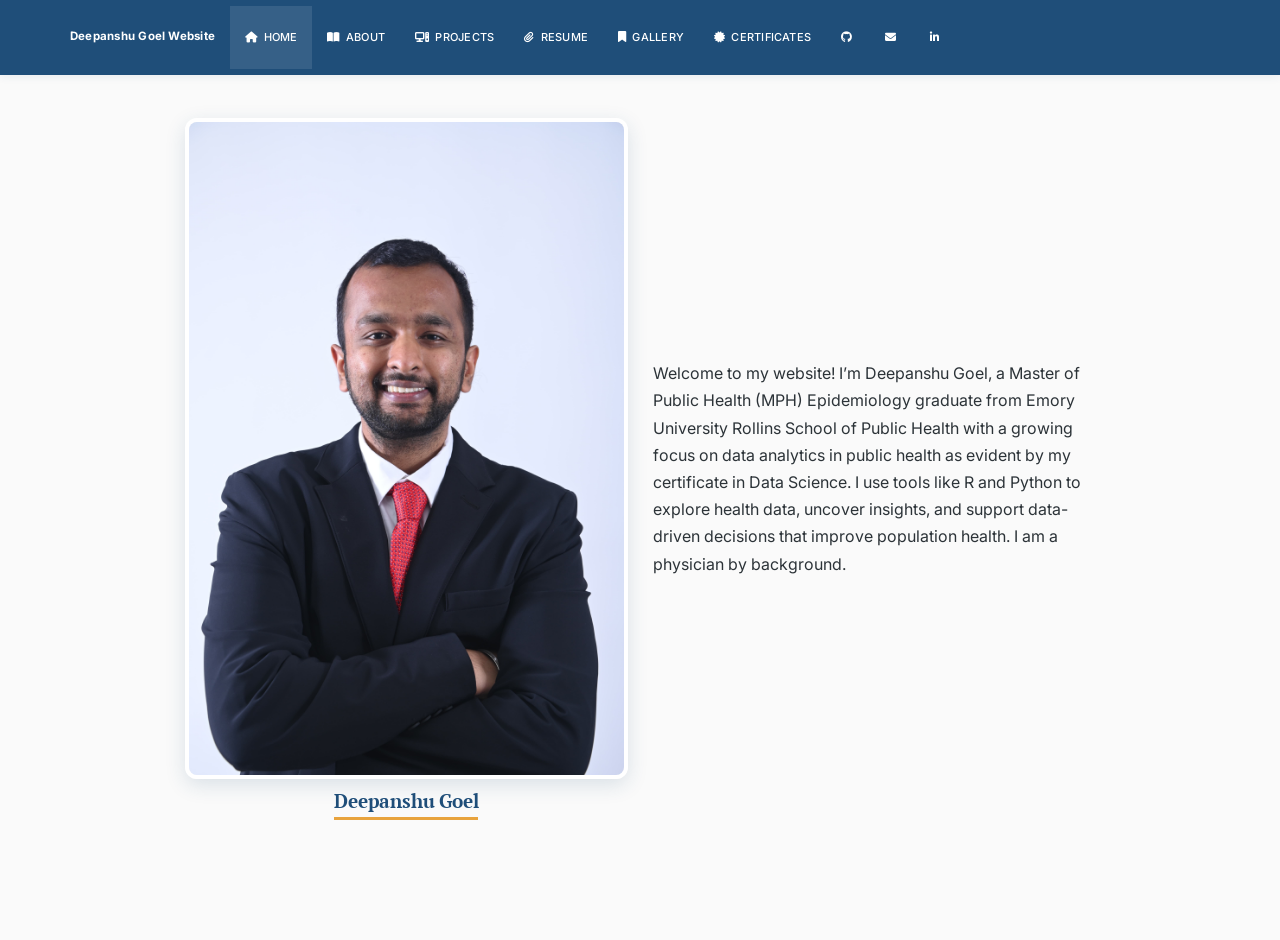
<file: docs/index.html>
<!DOCTYPE html>

<html>

<head>

<meta charset="utf-8" />
<meta name="generator" content="pandoc" />
<meta http-equiv="X-UA-Compatible" content="IE=EDGE" />




<title>index.knit</title>

<script src="site_libs/header-attrs-2.29/header-attrs.js"></script>
<script src="site_libs/jquery-3.6.0/jquery-3.6.0.min.js"></script>
<meta name="viewport" content="width=device-width, initial-scale=1" />
<link href="site_libs/bootstrap-3.3.5/css/sandstone.min.css" rel="stylesheet" />
<script src="site_libs/bootstrap-3.3.5/js/bootstrap.min.js"></script>
<script src="site_libs/bootstrap-3.3.5/shim/html5shiv.min.js"></script>
<script src="site_libs/bootstrap-3.3.5/shim/respond.min.js"></script>
<style>h1 {font-size: 34px;}
       h1.title {font-size: 38px;}
       h2 {font-size: 30px;}
       h3 {font-size: 24px;}
       h4 {font-size: 18px;}
       h5 {font-size: 16px;}
       h6 {font-size: 12px;}
       code {color: inherit; background-color: rgba(0, 0, 0, 0.04);}
       pre:not([class]) { background-color: white }</style>
<script src="site_libs/navigation-1.1/tabsets.js"></script>
<link href="site_libs/highlightjs-9.12.0/default.css" rel="stylesheet" />
<script src="site_libs/highlightjs-9.12.0/highlight.js"></script>
<link href="site_libs/font-awesome-6.5.2/css/all.min.css" rel="stylesheet" />
<link href="site_libs/font-awesome-6.5.2/css/v4-shims.min.css" rel="stylesheet" />
<link rel="icon" type="image/png" href="images/logo.svg"/>

<style type="text/css">
  code{white-space: pre-wrap;}
  span.smallcaps{font-variant: small-caps;}
  span.underline{text-decoration: underline;}
  div.column{display: inline-block; vertical-align: top; width: 50%;}
  div.hanging-indent{margin-left: 1.5em; text-indent: -1.5em;}
  ul.task-list{list-style: none;}
    </style>

<style type="text/css">code{white-space: pre;}</style>
<script type="text/javascript">
if (window.hljs) {
  hljs.configure({languages: []});
  hljs.initHighlightingOnLoad();
  if (document.readyState && document.readyState === "complete") {
    window.setTimeout(function() { hljs.initHighlighting(); }, 0);
  }
}
</script>






<link rel="stylesheet" href="style.css" type="text/css" />



<style type = "text/css">
.main-container {
  max-width: 940px;
  margin-left: auto;
  margin-right: auto;
}
img {
  max-width:100%;
}
.tabbed-pane {
  padding-top: 12px;
}
.html-widget {
  margin-bottom: 20px;
}
button.code-folding-btn:focus {
  outline: none;
}
summary {
  display: list-item;
}
details > summary > p:only-child {
  display: inline;
}
pre code {
  padding: 0;
}
</style>


<style type="text/css">
.dropdown-submenu {
  position: relative;
}
.dropdown-submenu>.dropdown-menu {
  top: 0;
  left: 100%;
  margin-top: -6px;
  margin-left: -1px;
  border-radius: 0 6px 6px 6px;
}
.dropdown-submenu:hover>.dropdown-menu {
  display: block;
}
.dropdown-submenu>a:after {
  display: block;
  content: " ";
  float: right;
  width: 0;
  height: 0;
  border-color: transparent;
  border-style: solid;
  border-width: 5px 0 5px 5px;
  border-left-color: #cccccc;
  margin-top: 5px;
  margin-right: -10px;
}
.dropdown-submenu:hover>a:after {
  border-left-color: #adb5bd;
}
.dropdown-submenu.pull-left {
  float: none;
}
.dropdown-submenu.pull-left>.dropdown-menu {
  left: -100%;
  margin-left: 10px;
  border-radius: 6px 0 6px 6px;
}
</style>

<script type="text/javascript">
// manage active state of menu based on current page
$(document).ready(function () {
  // active menu anchor
  href = window.location.pathname
  href = href.substr(href.lastIndexOf('/') + 1)
  if (href === "")
    href = "index.html";
  var menuAnchor = $('a[href="' + href + '"]');

  // mark the anchor link active (and if it's in a dropdown, also mark that active)
  var dropdown = menuAnchor.closest('li.dropdown');
  if (window.bootstrap) { // Bootstrap 4+
    menuAnchor.addClass('active');
    dropdown.find('> .dropdown-toggle').addClass('active');
  } else { // Bootstrap 3
    menuAnchor.parent().addClass('active');
    dropdown.addClass('active');
  }

  // Navbar adjustments
  var navHeight = $(".navbar").first().height() + 15;
  var style = document.createElement('style');
  var pt = "padding-top: " + navHeight + "px; ";
  var mt = "margin-top: -" + navHeight + "px; ";
  var css = "";
  // offset scroll position for anchor links (for fixed navbar)
  for (var i = 1; i <= 6; i++) {
    css += ".section h" + i + "{ " + pt + mt + "}\n";
  }
  style.innerHTML = "body {" + pt + "padding-bottom: 40px; }\n" + css;
  document.head.appendChild(style);
});
</script>

<!-- tabsets -->

<style type="text/css">
.tabset-dropdown > .nav-tabs {
  display: inline-table;
  max-height: 500px;
  min-height: 44px;
  overflow-y: auto;
  border: 1px solid #ddd;
  border-radius: 4px;
}

.tabset-dropdown > .nav-tabs > li.active:before, .tabset-dropdown > .nav-tabs.nav-tabs-open:before {
  content: "\e259";
  font-family: 'Glyphicons Halflings';
  display: inline-block;
  padding: 10px;
  border-right: 1px solid #ddd;
}

.tabset-dropdown > .nav-tabs.nav-tabs-open > li.active:before {
  content: "\e258";
  font-family: 'Glyphicons Halflings';
  border: none;
}

.tabset-dropdown > .nav-tabs > li.active {
  display: block;
}

.tabset-dropdown > .nav-tabs > li > a,
.tabset-dropdown > .nav-tabs > li > a:focus,
.tabset-dropdown > .nav-tabs > li > a:hover {
  border: none;
  display: inline-block;
  border-radius: 4px;
  background-color: transparent;
}

.tabset-dropdown > .nav-tabs.nav-tabs-open > li {
  display: block;
  float: none;
}

.tabset-dropdown > .nav-tabs > li {
  display: none;
}
</style>

<!-- code folding -->




</head>

<body>


<div class="container-fluid main-container">




<div class="navbar navbar-default  navbar-fixed-top" role="navigation">
  <div class="container">
    <div class="navbar-header">
      <button type="button" class="navbar-toggle collapsed" data-toggle="collapse" data-bs-toggle="collapse" data-target="#navbar" data-bs-target="#navbar">
        <span class="icon-bar"></span>
        <span class="icon-bar"></span>
        <span class="icon-bar"></span>
      </button>
      <a class="navbar-brand" href="index.html">Deepanshu Goel Website</a>
    </div>
    <div id="navbar" class="navbar-collapse collapse">
      <ul class="nav navbar-nav">
        <li>
  <a href="index.html">
    <span class="fa fa-home"></span>
     
    Home
  </a>
</li>
<li>
  <a href="about.html">
    <span class="fa fa-book-open"></span>
     
    About
  </a>
</li>
<li>
  <a href="projects.html">
    <span class="fa fa-computer"></span>
     
    Projects
  </a>
</li>
<li>
  <a href="files/Dr_Deepanshu_Goel_Resume.pdf">
    <span class="fa fa-paperclip"></span>
     
    Resume
  </a>
</li>
<li>
  <a href="gallery.html">
    <span class="fa fa-bookmark"></span>
     
    Gallery
  </a>
</li>
<li>
  <a href="Certificates.html">
    <span class="fa fa-certificate"></span>
     
    Certificates
  </a>
</li>
<li>
  <a href="https://github.com/dee-2197">
    <span class="fa fa-github"></span>
     
  </a>
</li>
<li>
  <a href="mailto:deepanshugoel2111@gmail.com">
    <span class="fa fa-envelope"></span>
     
  </a>
</li>
<li>
  <a href="https://www.linkedin.com/in/deepanshu-goel-nov2197/">
    <span class="fa fa-linkedin"></span>
     
  </a>
</li>
      </ul>
      <ul class="nav navbar-nav navbar-right">
        
      </ul>
    </div><!--/.nav-collapse -->
  </div><!--/.container -->
</div><!--/.navbar -->

<div id="header">




</div>


<div class="columns">
<div class="column" style="text-align: center;">
<p><img src="images/Preferred_pic.jpg" width="80%" style="display: block; margin: auto;" /></p>
<div id="deepanshu-goel" class="section level2">
<h2>Deepanshu Goel</h2>
</div>
</div><div class="column" style="text-align: left;">
<p>Welcome to my website! I’m Deepanshu Goel, a Master of Public Health
(MPH) Epidemiology graduate from Emory University Rollins School of
Public Health with a growing focus on data analytics in public health as
evident by my certificate in Data Science. I use tools like R and Python
to explore health data, uncover insights, and support data-driven
decisions that improve population health. I am a physician by
background.</p>
</div>
</div>




</div>

<script>

// add bootstrap table styles to pandoc tables
function bootstrapStylePandocTables() {
  $('tr.odd').parent('tbody').parent('table').addClass('table table-condensed');
}
$(document).ready(function () {
  bootstrapStylePandocTables();
});


</script>

<!-- tabsets -->

<script>
$(document).ready(function () {
  window.buildTabsets("TOC");
});

$(document).ready(function () {
  $('.tabset-dropdown > .nav-tabs > li').click(function () {
    $(this).parent().toggleClass('nav-tabs-open');
  });
});
</script>

<!-- code folding -->


<!-- dynamically load mathjax for compatibility with self-contained -->
<script>
  (function () {
    var script = document.createElement("script");
    script.type = "text/javascript";
    script.src  = "https://mathjax.rstudio.com/latest/MathJax.js?config=TeX-AMS-MML_HTMLorMML";
    document.getElementsByTagName("head")[0].appendChild(script);
  })();
</script>

</body>
</html>
</file>
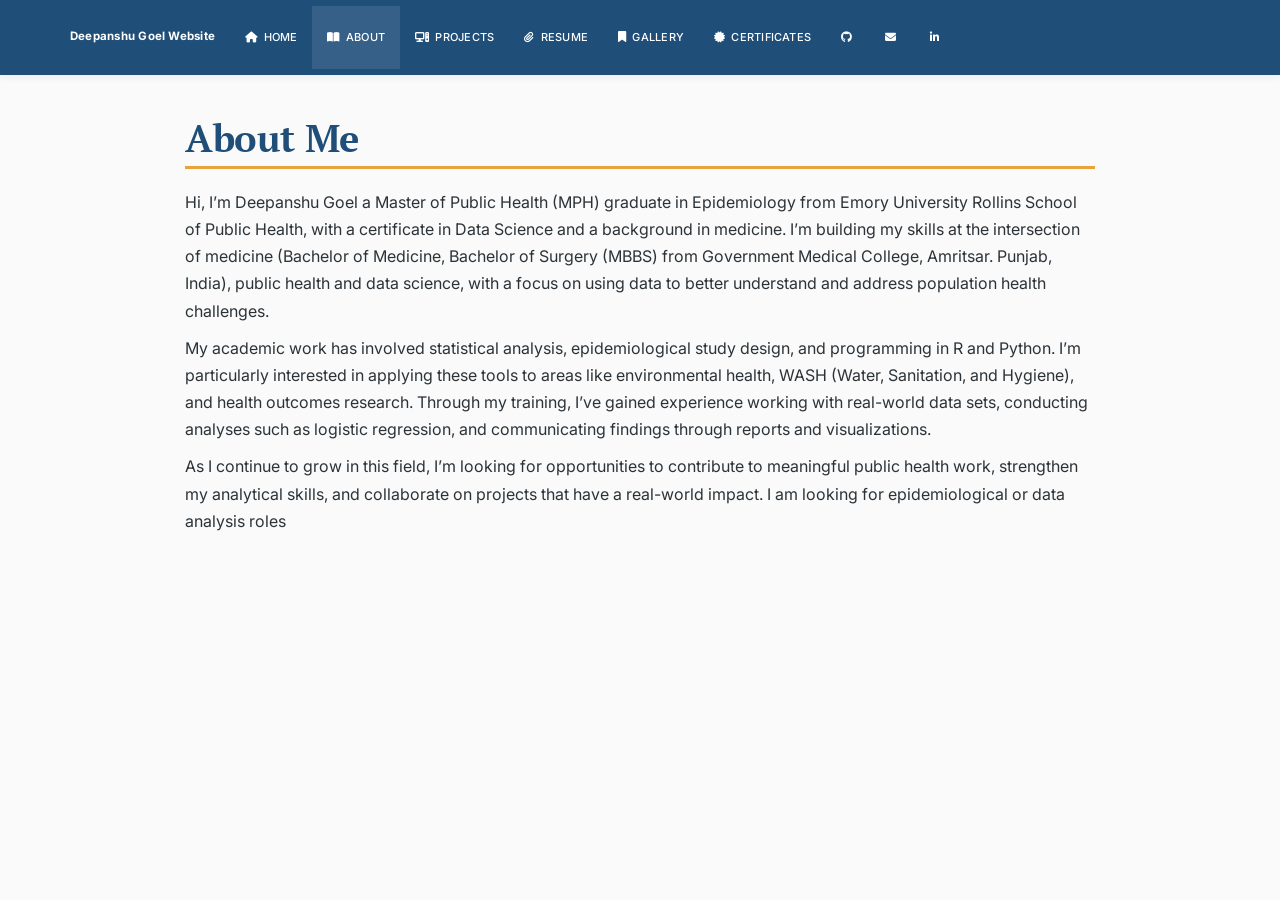
<file: docs/about.html>
<!DOCTYPE html>

<html>

<head>

<meta charset="utf-8" />
<meta name="generator" content="pandoc" />
<meta http-equiv="X-UA-Compatible" content="IE=EDGE" />




<title>About Me</title>

<script src="site_libs/header-attrs-2.29/header-attrs.js"></script>
<script src="site_libs/jquery-3.6.0/jquery-3.6.0.min.js"></script>
<meta name="viewport" content="width=device-width, initial-scale=1" />
<link href="site_libs/bootstrap-3.3.5/css/sandstone.min.css" rel="stylesheet" />
<script src="site_libs/bootstrap-3.3.5/js/bootstrap.min.js"></script>
<script src="site_libs/bootstrap-3.3.5/shim/html5shiv.min.js"></script>
<script src="site_libs/bootstrap-3.3.5/shim/respond.min.js"></script>
<style>h1 {font-size: 34px;}
       h1.title {font-size: 38px;}
       h2 {font-size: 30px;}
       h3 {font-size: 24px;}
       h4 {font-size: 18px;}
       h5 {font-size: 16px;}
       h6 {font-size: 12px;}
       code {color: inherit; background-color: rgba(0, 0, 0, 0.04);}
       pre:not([class]) { background-color: white }</style>
<script src="site_libs/navigation-1.1/tabsets.js"></script>
<link href="site_libs/highlightjs-9.12.0/default.css" rel="stylesheet" />
<script src="site_libs/highlightjs-9.12.0/highlight.js"></script>
<link href="site_libs/font-awesome-6.5.2/css/all.min.css" rel="stylesheet" />
<link href="site_libs/font-awesome-6.5.2/css/v4-shims.min.css" rel="stylesheet" />
<link rel="icon" type="image/png" href="images/logo.svg"/>

<style type="text/css">
  code{white-space: pre-wrap;}
  span.smallcaps{font-variant: small-caps;}
  span.underline{text-decoration: underline;}
  div.column{display: inline-block; vertical-align: top; width: 50%;}
  div.hanging-indent{margin-left: 1.5em; text-indent: -1.5em;}
  ul.task-list{list-style: none;}
    </style>

<style type="text/css">code{white-space: pre;}</style>
<script type="text/javascript">
if (window.hljs) {
  hljs.configure({languages: []});
  hljs.initHighlightingOnLoad();
  if (document.readyState && document.readyState === "complete") {
    window.setTimeout(function() { hljs.initHighlighting(); }, 0);
  }
}
</script>






<link rel="stylesheet" href="style.css" type="text/css" />



<style type = "text/css">
.main-container {
  max-width: 940px;
  margin-left: auto;
  margin-right: auto;
}
img {
  max-width:100%;
}
.tabbed-pane {
  padding-top: 12px;
}
.html-widget {
  margin-bottom: 20px;
}
button.code-folding-btn:focus {
  outline: none;
}
summary {
  display: list-item;
}
details > summary > p:only-child {
  display: inline;
}
pre code {
  padding: 0;
}
</style>


<style type="text/css">
.dropdown-submenu {
  position: relative;
}
.dropdown-submenu>.dropdown-menu {
  top: 0;
  left: 100%;
  margin-top: -6px;
  margin-left: -1px;
  border-radius: 0 6px 6px 6px;
}
.dropdown-submenu:hover>.dropdown-menu {
  display: block;
}
.dropdown-submenu>a:after {
  display: block;
  content: " ";
  float: right;
  width: 0;
  height: 0;
  border-color: transparent;
  border-style: solid;
  border-width: 5px 0 5px 5px;
  border-left-color: #cccccc;
  margin-top: 5px;
  margin-right: -10px;
}
.dropdown-submenu:hover>a:after {
  border-left-color: #adb5bd;
}
.dropdown-submenu.pull-left {
  float: none;
}
.dropdown-submenu.pull-left>.dropdown-menu {
  left: -100%;
  margin-left: 10px;
  border-radius: 6px 0 6px 6px;
}
</style>

<script type="text/javascript">
// manage active state of menu based on current page
$(document).ready(function () {
  // active menu anchor
  href = window.location.pathname
  href = href.substr(href.lastIndexOf('/') + 1)
  if (href === "")
    href = "index.html";
  var menuAnchor = $('a[href="' + href + '"]');

  // mark the anchor link active (and if it's in a dropdown, also mark that active)
  var dropdown = menuAnchor.closest('li.dropdown');
  if (window.bootstrap) { // Bootstrap 4+
    menuAnchor.addClass('active');
    dropdown.find('> .dropdown-toggle').addClass('active');
  } else { // Bootstrap 3
    menuAnchor.parent().addClass('active');
    dropdown.addClass('active');
  }

  // Navbar adjustments
  var navHeight = $(".navbar").first().height() + 15;
  var style = document.createElement('style');
  var pt = "padding-top: " + navHeight + "px; ";
  var mt = "margin-top: -" + navHeight + "px; ";
  var css = "";
  // offset scroll position for anchor links (for fixed navbar)
  for (var i = 1; i <= 6; i++) {
    css += ".section h" + i + "{ " + pt + mt + "}\n";
  }
  style.innerHTML = "body {" + pt + "padding-bottom: 40px; }\n" + css;
  document.head.appendChild(style);
});
</script>

<!-- tabsets -->

<style type="text/css">
.tabset-dropdown > .nav-tabs {
  display: inline-table;
  max-height: 500px;
  min-height: 44px;
  overflow-y: auto;
  border: 1px solid #ddd;
  border-radius: 4px;
}

.tabset-dropdown > .nav-tabs > li.active:before, .tabset-dropdown > .nav-tabs.nav-tabs-open:before {
  content: "\e259";
  font-family: 'Glyphicons Halflings';
  display: inline-block;
  padding: 10px;
  border-right: 1px solid #ddd;
}

.tabset-dropdown > .nav-tabs.nav-tabs-open > li.active:before {
  content: "\e258";
  font-family: 'Glyphicons Halflings';
  border: none;
}

.tabset-dropdown > .nav-tabs > li.active {
  display: block;
}

.tabset-dropdown > .nav-tabs > li > a,
.tabset-dropdown > .nav-tabs > li > a:focus,
.tabset-dropdown > .nav-tabs > li > a:hover {
  border: none;
  display: inline-block;
  border-radius: 4px;
  background-color: transparent;
}

.tabset-dropdown > .nav-tabs.nav-tabs-open > li {
  display: block;
  float: none;
}

.tabset-dropdown > .nav-tabs > li {
  display: none;
}
</style>

<!-- code folding -->




</head>

<body>


<div class="container-fluid main-container">




<div class="navbar navbar-default  navbar-fixed-top" role="navigation">
  <div class="container">
    <div class="navbar-header">
      <button type="button" class="navbar-toggle collapsed" data-toggle="collapse" data-bs-toggle="collapse" data-target="#navbar" data-bs-target="#navbar">
        <span class="icon-bar"></span>
        <span class="icon-bar"></span>
        <span class="icon-bar"></span>
      </button>
      <a class="navbar-brand" href="index.html">Deepanshu Goel Website</a>
    </div>
    <div id="navbar" class="navbar-collapse collapse">
      <ul class="nav navbar-nav">
        <li>
  <a href="index.html">
    <span class="fa fa-home"></span>
     
    Home
  </a>
</li>
<li>
  <a href="about.html">
    <span class="fa fa-book-open"></span>
     
    About
  </a>
</li>
<li>
  <a href="projects.html">
    <span class="fa fa-computer"></span>
     
    Projects
  </a>
</li>
<li>
  <a href="files/Dr_Deepanshu_Goel_Resume.pdf">
    <span class="fa fa-paperclip"></span>
     
    Resume
  </a>
</li>
<li>
  <a href="gallery.html">
    <span class="fa fa-bookmark"></span>
     
    Gallery
  </a>
</li>
<li>
  <a href="Certificates.html">
    <span class="fa fa-certificate"></span>
     
    Certificates
  </a>
</li>
<li>
  <a href="https://github.com/dee-2197">
    <span class="fa fa-github"></span>
     
  </a>
</li>
<li>
  <a href="mailto:deepanshugoel2111@gmail.com">
    <span class="fa fa-envelope"></span>
     
  </a>
</li>
<li>
  <a href="https://www.linkedin.com/in/deepanshu-goel-nov2197/">
    <span class="fa fa-linkedin"></span>
     
  </a>
</li>
      </ul>
      <ul class="nav navbar-nav navbar-right">
        
      </ul>
    </div><!--/.nav-collapse -->
  </div><!--/.container -->
</div><!--/.navbar -->

<div id="header">



<h1 class="title toc-ignore">About Me</h1>

</div>


<p>Hi, I’m Deepanshu Goel a Master of Public Health (MPH) graduate in
Epidemiology from Emory University Rollins School of Public Health, with
a certificate in Data Science and a background in medicine. I’m building
my skills at the intersection of medicine (Bachelor of Medicine,
Bachelor of Surgery (MBBS) from Government Medical College, Amritsar.
Punjab, India), public health and data science, with a focus on using
data to better understand and address population health challenges.</p>
<p>My academic work has involved statistical analysis, epidemiological
study design, and programming in R and Python. I’m particularly
interested in applying these tools to areas like environmental health,
WASH (Water, Sanitation, and Hygiene), and health outcomes research.
Through my training, I’ve gained experience working with real-world data
sets, conducting analyses such as logistic regression, and communicating
findings through reports and visualizations.</p>
<p>As I continue to grow in this field, I’m looking for opportunities to
contribute to meaningful public health work, strengthen my analytical
skills, and collaborate on projects that have a real-world impact. I am
looking for epidemiological or data analysis roles</p>




</div>

<script>

// add bootstrap table styles to pandoc tables
function bootstrapStylePandocTables() {
  $('tr.odd').parent('tbody').parent('table').addClass('table table-condensed');
}
$(document).ready(function () {
  bootstrapStylePandocTables();
});


</script>

<!-- tabsets -->

<script>
$(document).ready(function () {
  window.buildTabsets("TOC");
});

$(document).ready(function () {
  $('.tabset-dropdown > .nav-tabs > li').click(function () {
    $(this).parent().toggleClass('nav-tabs-open');
  });
});
</script>

<!-- code folding -->


<!-- dynamically load mathjax for compatibility with self-contained -->
<script>
  (function () {
    var script = document.createElement("script");
    script.type = "text/javascript";
    script.src  = "https://mathjax.rstudio.com/latest/MathJax.js?config=TeX-AMS-MML_HTMLorMML";
    document.getElementsByTagName("head")[0].appendChild(script);
  })();
</script>

</body>
</html>
</file>
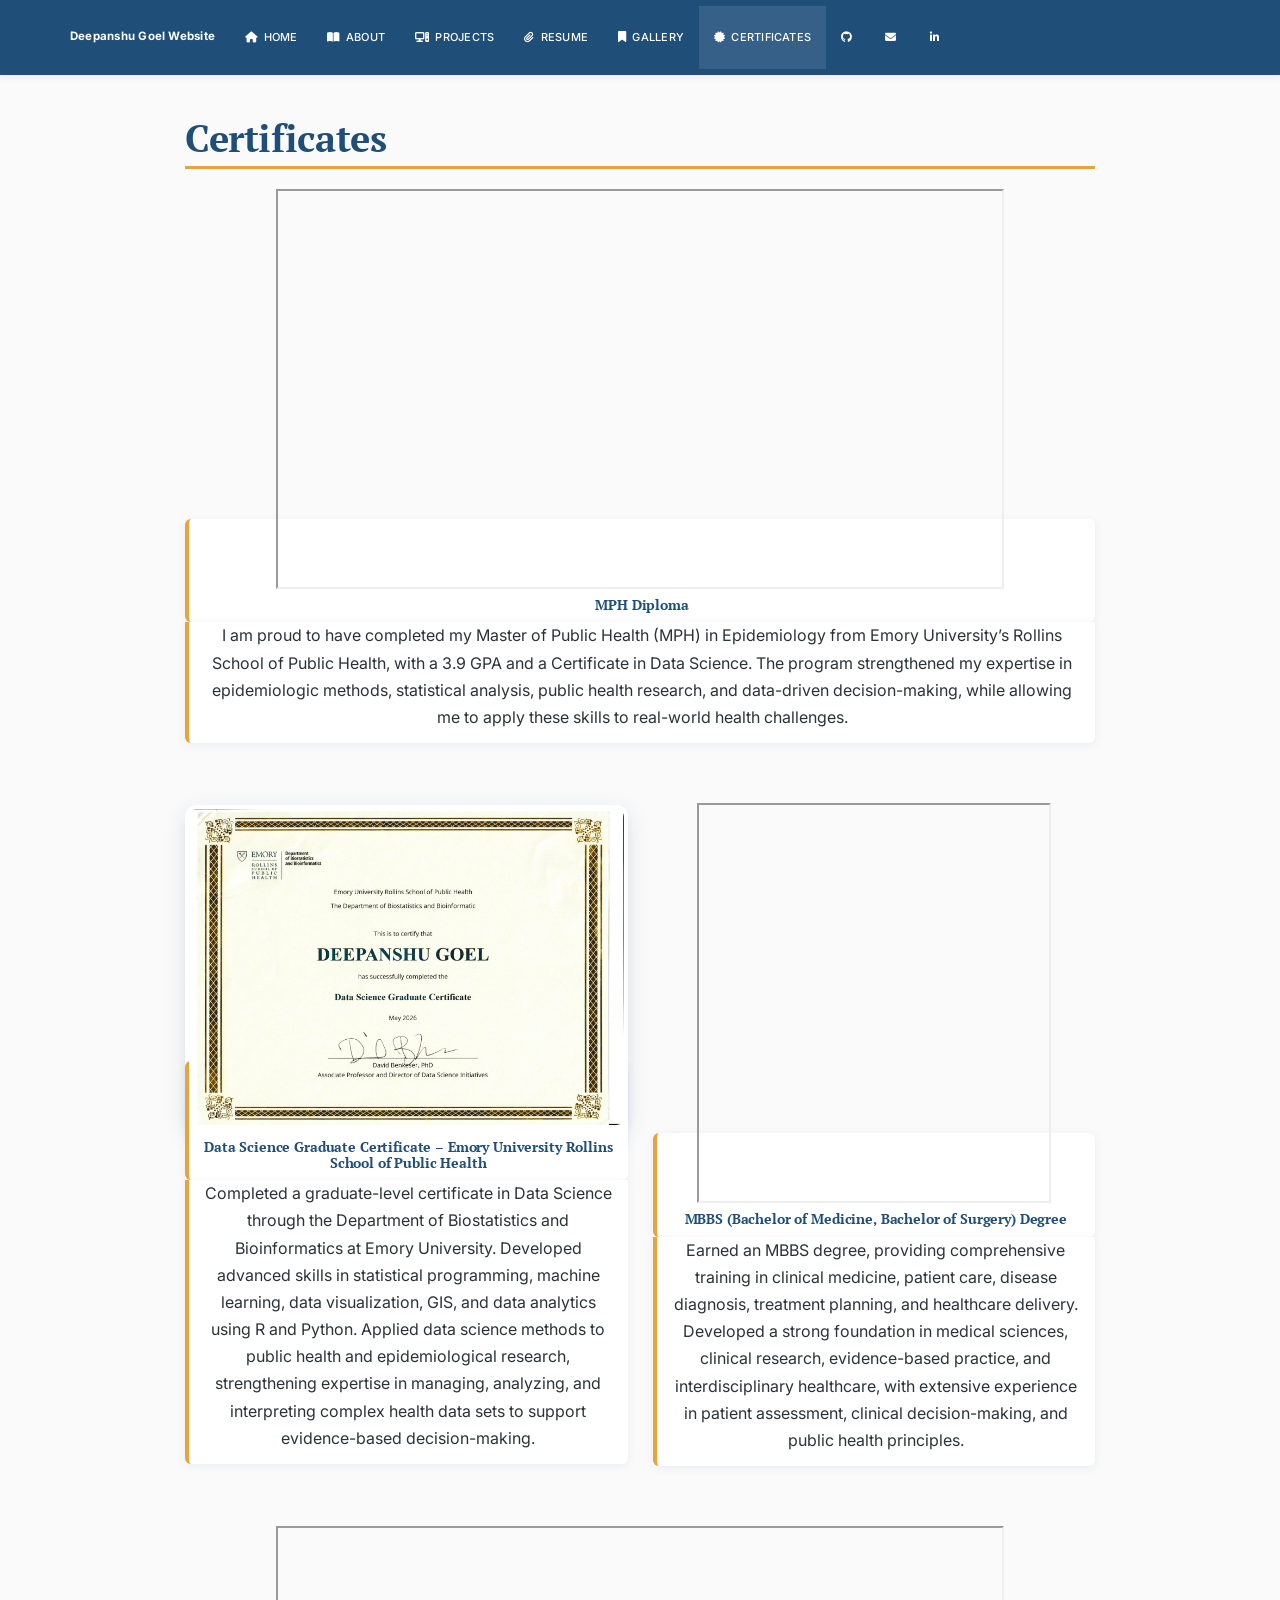
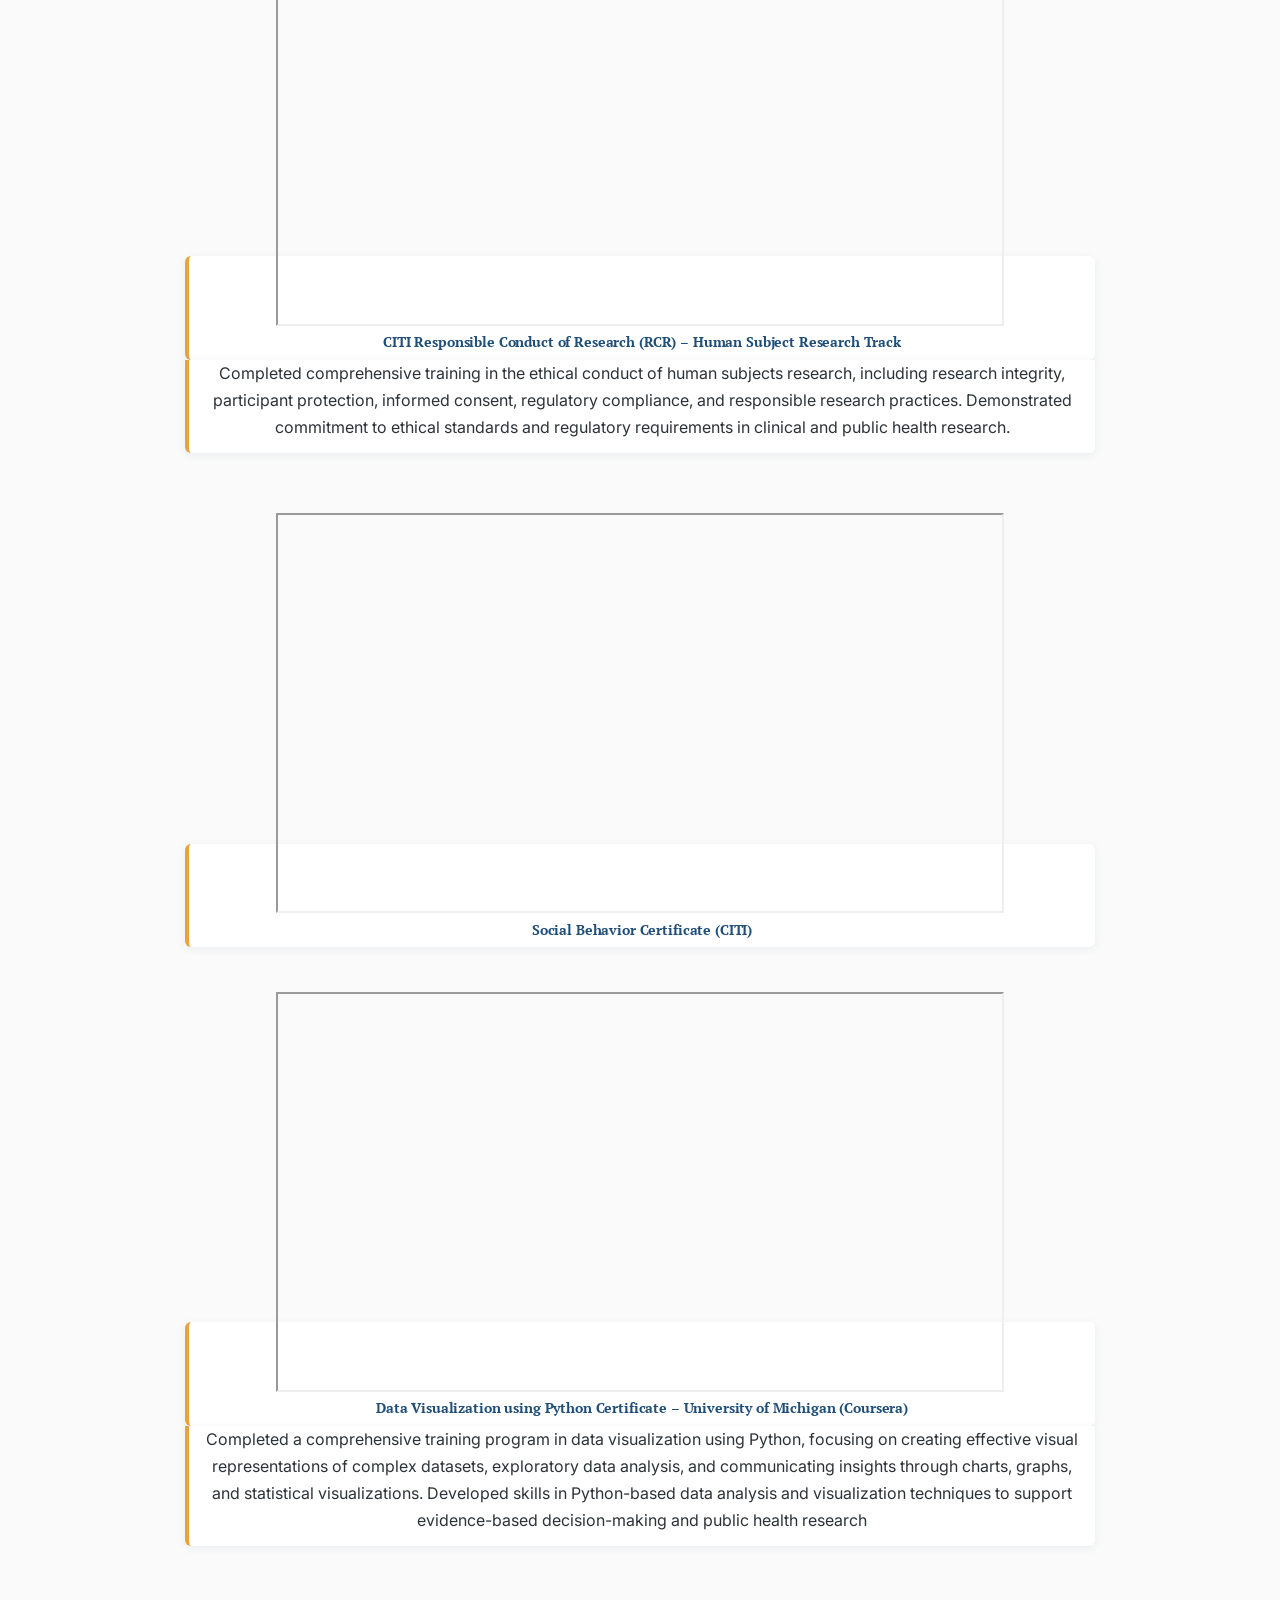
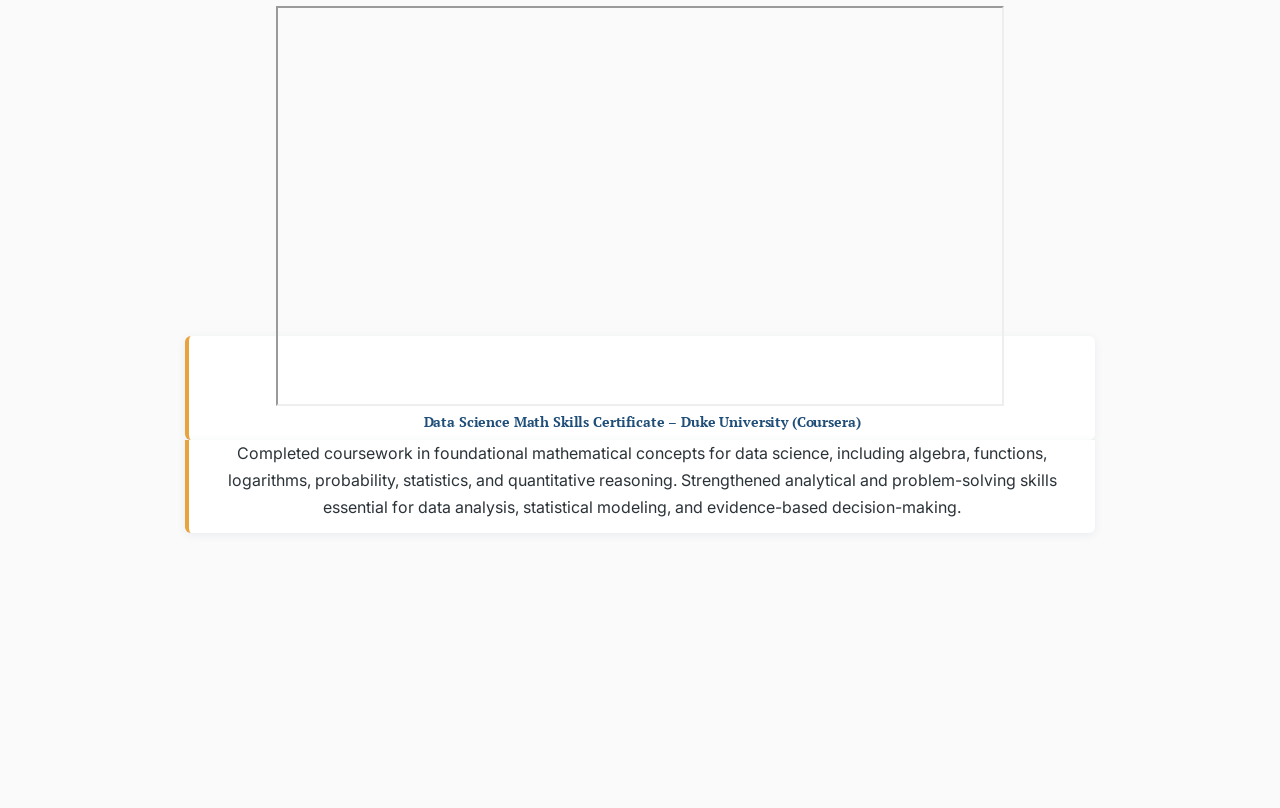
<file: docs/Certificates.html>
<!DOCTYPE html>

<html>

<head>

<meta charset="utf-8" />
<meta name="generator" content="pandoc" />
<meta http-equiv="X-UA-Compatible" content="IE=EDGE" />




<title>Certificates</title>

<script src="site_libs/header-attrs-2.29/header-attrs.js"></script>
<script src="site_libs/jquery-3.6.0/jquery-3.6.0.min.js"></script>
<meta name="viewport" content="width=device-width, initial-scale=1" />
<link href="site_libs/bootstrap-3.3.5/css/sandstone.min.css" rel="stylesheet" />
<script src="site_libs/bootstrap-3.3.5/js/bootstrap.min.js"></script>
<script src="site_libs/bootstrap-3.3.5/shim/html5shiv.min.js"></script>
<script src="site_libs/bootstrap-3.3.5/shim/respond.min.js"></script>
<style>h1 {font-size: 34px;}
       h1.title {font-size: 38px;}
       h2 {font-size: 30px;}
       h3 {font-size: 24px;}
       h4 {font-size: 18px;}
       h5 {font-size: 16px;}
       h6 {font-size: 12px;}
       code {color: inherit; background-color: rgba(0, 0, 0, 0.04);}
       pre:not([class]) { background-color: white }</style>
<script src="site_libs/navigation-1.1/tabsets.js"></script>
<link href="site_libs/highlightjs-9.12.0/default.css" rel="stylesheet" />
<script src="site_libs/highlightjs-9.12.0/highlight.js"></script>
<link href="site_libs/font-awesome-6.5.2/css/all.min.css" rel="stylesheet" />
<link href="site_libs/font-awesome-6.5.2/css/v4-shims.min.css" rel="stylesheet" />
<link rel="icon" type="image/png" href="images/logo.svg"/>

<style type="text/css">
  code{white-space: pre-wrap;}
  span.smallcaps{font-variant: small-caps;}
  span.underline{text-decoration: underline;}
  div.column{display: inline-block; vertical-align: top; width: 50%;}
  div.hanging-indent{margin-left: 1.5em; text-indent: -1.5em;}
  ul.task-list{list-style: none;}
    </style>

<style type="text/css">code{white-space: pre;}</style>
<script type="text/javascript">
if (window.hljs) {
  hljs.configure({languages: []});
  hljs.initHighlightingOnLoad();
  if (document.readyState && document.readyState === "complete") {
    window.setTimeout(function() { hljs.initHighlighting(); }, 0);
  }
}
</script>






<link rel="stylesheet" href="style.css" type="text/css" />



<style type = "text/css">
.main-container {
  max-width: 940px;
  margin-left: auto;
  margin-right: auto;
}
img {
  max-width:100%;
}
.tabbed-pane {
  padding-top: 12px;
}
.html-widget {
  margin-bottom: 20px;
}
button.code-folding-btn:focus {
  outline: none;
}
summary {
  display: list-item;
}
details > summary > p:only-child {
  display: inline;
}
pre code {
  padding: 0;
}
</style>


<style type="text/css">
.dropdown-submenu {
  position: relative;
}
.dropdown-submenu>.dropdown-menu {
  top: 0;
  left: 100%;
  margin-top: -6px;
  margin-left: -1px;
  border-radius: 0 6px 6px 6px;
}
.dropdown-submenu:hover>.dropdown-menu {
  display: block;
}
.dropdown-submenu>a:after {
  display: block;
  content: " ";
  float: right;
  width: 0;
  height: 0;
  border-color: transparent;
  border-style: solid;
  border-width: 5px 0 5px 5px;
  border-left-color: #cccccc;
  margin-top: 5px;
  margin-right: -10px;
}
.dropdown-submenu:hover>a:after {
  border-left-color: #adb5bd;
}
.dropdown-submenu.pull-left {
  float: none;
}
.dropdown-submenu.pull-left>.dropdown-menu {
  left: -100%;
  margin-left: 10px;
  border-radius: 6px 0 6px 6px;
}
</style>

<script type="text/javascript">
// manage active state of menu based on current page
$(document).ready(function () {
  // active menu anchor
  href = window.location.pathname
  href = href.substr(href.lastIndexOf('/') + 1)
  if (href === "")
    href = "index.html";
  var menuAnchor = $('a[href="' + href + '"]');

  // mark the anchor link active (and if it's in a dropdown, also mark that active)
  var dropdown = menuAnchor.closest('li.dropdown');
  if (window.bootstrap) { // Bootstrap 4+
    menuAnchor.addClass('active');
    dropdown.find('> .dropdown-toggle').addClass('active');
  } else { // Bootstrap 3
    menuAnchor.parent().addClass('active');
    dropdown.addClass('active');
  }

  // Navbar adjustments
  var navHeight = $(".navbar").first().height() + 15;
  var style = document.createElement('style');
  var pt = "padding-top: " + navHeight + "px; ";
  var mt = "margin-top: -" + navHeight + "px; ";
  var css = "";
  // offset scroll position for anchor links (for fixed navbar)
  for (var i = 1; i <= 6; i++) {
    css += ".section h" + i + "{ " + pt + mt + "}\n";
  }
  style.innerHTML = "body {" + pt + "padding-bottom: 40px; }\n" + css;
  document.head.appendChild(style);
});
</script>

<!-- tabsets -->

<style type="text/css">
.tabset-dropdown > .nav-tabs {
  display: inline-table;
  max-height: 500px;
  min-height: 44px;
  overflow-y: auto;
  border: 1px solid #ddd;
  border-radius: 4px;
}

.tabset-dropdown > .nav-tabs > li.active:before, .tabset-dropdown > .nav-tabs.nav-tabs-open:before {
  content: "\e259";
  font-family: 'Glyphicons Halflings';
  display: inline-block;
  padding: 10px;
  border-right: 1px solid #ddd;
}

.tabset-dropdown > .nav-tabs.nav-tabs-open > li.active:before {
  content: "\e258";
  font-family: 'Glyphicons Halflings';
  border: none;
}

.tabset-dropdown > .nav-tabs > li.active {
  display: block;
}

.tabset-dropdown > .nav-tabs > li > a,
.tabset-dropdown > .nav-tabs > li > a:focus,
.tabset-dropdown > .nav-tabs > li > a:hover {
  border: none;
  display: inline-block;
  border-radius: 4px;
  background-color: transparent;
}

.tabset-dropdown > .nav-tabs.nav-tabs-open > li {
  display: block;
  float: none;
}

.tabset-dropdown > .nav-tabs > li {
  display: none;
}
</style>

<!-- code folding -->




</head>

<body>


<div class="container-fluid main-container">




<div class="navbar navbar-default  navbar-fixed-top" role="navigation">
  <div class="container">
    <div class="navbar-header">
      <button type="button" class="navbar-toggle collapsed" data-toggle="collapse" data-bs-toggle="collapse" data-target="#navbar" data-bs-target="#navbar">
        <span class="icon-bar"></span>
        <span class="icon-bar"></span>
        <span class="icon-bar"></span>
      </button>
      <a class="navbar-brand" href="index.html">Deepanshu Goel Website</a>
    </div>
    <div id="navbar" class="navbar-collapse collapse">
      <ul class="nav navbar-nav">
        <li>
  <a href="index.html">
    <span class="fa fa-home"></span>
     
    Home
  </a>
</li>
<li>
  <a href="about.html">
    <span class="fa fa-book-open"></span>
     
    About
  </a>
</li>
<li>
  <a href="projects.html">
    <span class="fa fa-computer"></span>
     
    Projects
  </a>
</li>
<li>
  <a href="files/Dr_Deepanshu_Goel_Resume.pdf">
    <span class="fa fa-paperclip"></span>
     
    Resume
  </a>
</li>
<li>
  <a href="gallery.html">
    <span class="fa fa-bookmark"></span>
     
    Gallery
  </a>
</li>
<li>
  <a href="Certificates.html">
    <span class="fa fa-certificate"></span>
     
    Certificates
  </a>
</li>
<li>
  <a href="https://github.com/dee-2197">
    <span class="fa fa-github"></span>
     
  </a>
</li>
<li>
  <a href="mailto:deepanshugoel2111@gmail.com">
    <span class="fa fa-envelope"></span>
     
  </a>
</li>
<li>
  <a href="https://www.linkedin.com/in/deepanshu-goel-nov2197/">
    <span class="fa fa-linkedin"></span>
     
  </a>
</li>
      </ul>
      <ul class="nav navbar-nav navbar-right">
        
      </ul>
    </div><!--/.nav-collapse -->
  </div><!--/.container -->
</div><!--/.navbar -->

<div id="header">



<h1 class="title toc-ignore">Certificates</h1>

</div>


<div class="columns">
<div class="column" style="text-align: center;">
<iframe src="files/MPH_Diploma.pdf" width="80%" height="400px" data-external="1">
</iframe>
<div id="mph-diploma" class="section level3">
<h3>MPH Diploma</h3>
<p>I am proud to have completed my Master of Public Health (MPH) in
Epidemiology from Emory University’s Rollins School of Public Health,
with a 3.9 GPA and a Certificate in Data Science. The program
strengthened my expertise in epidemiologic methods, statistical
analysis, public health research, and data-driven decision-making, while
allowing me to apply these skills to real-world health challenges.</p>
</div>
</div><div class="columns">
<div class="column" style="text-align: center;">
<p><img src="images/data_science_certificate.jpeg" width="80%" style="display: block; margin: auto;" /></p>
<div
id="data-science-graduate-certificate-emory-university-rollins-school-of-public-health"
class="section level3">
<h3>Data Science Graduate Certificate – Emory University Rollins School
of Public Health</h3>
<p>Completed a graduate-level certificate in Data Science through the
Department of Biostatistics and Bioinformatics at Emory University.
Developed advanced skills in statistical programming, machine learning,
data visualization, GIS, and data analytics using R and Python. Applied
data science methods to public health and epidemiological research,
strengthening expertise in managing, analyzing, and interpreting complex
health data sets to support evidence-based decision-making.</p>
</div>
</div><div class="column" style="text-align: center;">
<iframe src="files/Degree_Certificate_MBBS.pdf" width="80%" height="400px" data-external="1">
</iframe>
<div id="mbbs-bachelor-of-medicine-bachelor-of-surgery-degree"
class="section level3">
<h3>MBBS (Bachelor of Medicine, Bachelor of Surgery) Degree</h3>
<p>Earned an MBBS degree, providing comprehensive training in clinical
medicine, patient care, disease diagnosis, treatment planning, and
healthcare delivery. Developed a strong foundation in medical sciences,
clinical research, evidence-based practice, and interdisciplinary
healthcare, with extensive experience in patient assessment, clinical
decision-making, and public health principles.</p>
</div>
</div><div class="columns">
<div class="column" style="text-align: center;">
<iframe src="files/CITI_Human_Subject_research_track_certificate.pdf" width="80%" height="400px" data-external="1">
</iframe>
<div
id="citi-responsible-conduct-of-research-rcr-human-subject-research-track"
class="section level3">
<h3>CITI Responsible Conduct of Research (RCR) – Human Subject Research
Track</h3>
<p>Completed comprehensive training in the ethical conduct of human
subjects research, including research integrity, participant protection,
informed consent, regulatory compliance, and responsible research
practices. Demonstrated commitment to ethical standards and regulatory
requirements in clinical and public health research.</p>
</div>
</div><div class="columns">
<div class="column" style="text-align: center;">
<iframe src="files/CITI_social_behavioral_certificate.pdf" width="80%" height="400px" data-external="1">
</iframe>
<div id="social-behavior-certificate-citi" class="section level3">
<h3>Social Behavior Certificate (CITI)</h3>
</div>
</div><div class="columns">
<div class="column" style="text-align: center;">
<iframe src="files/Coursera_data_visualization_certificate.pdf" width="80%" height="400px" data-external="1">
</iframe>
<div
id="data-visualization-using-python-certificate-university-of-michigan-coursera"
class="section level3">
<h3>Data Visualization using Python Certificate – University of Michigan
(Coursera)</h3>
<p>Completed a comprehensive training program in data visualization
using Python, focusing on creating effective visual representations of
complex datasets, exploratory data analysis, and communicating insights
through charts, graphs, and statistical visualizations. Developed skills
in Python-based data analysis and visualization techniques to support
evidence-based decision-making and public health research</p>
</div>
</div><div class="columns">
<div class="column" style="text-align: center;">
<iframe src="files/Coursera_maths_certificate.pdf" width="80%" height="400px" data-external="1">
</iframe>
<div id="data-science-math-skills-certificate-duke-university-coursera"
class="section level3">
<h3>Data Science Math Skills Certificate – Duke University
(Coursera)</h3>
<p>Completed coursework in foundational mathematical concepts for data
science, including algebra, functions, logarithms, probability,
statistics, and quantitative reasoning. Strengthened analytical and
problem-solving skills essential for data analysis, statistical
modeling, and evidence-based decision-making.</p>
</div>
</div>
</div>
</div>
</div>
</div>
</div>
</div>




</div>

<script>

// add bootstrap table styles to pandoc tables
function bootstrapStylePandocTables() {
  $('tr.odd').parent('tbody').parent('table').addClass('table table-condensed');
}
$(document).ready(function () {
  bootstrapStylePandocTables();
});


</script>

<!-- tabsets -->

<script>
$(document).ready(function () {
  window.buildTabsets("TOC");
});

$(document).ready(function () {
  $('.tabset-dropdown > .nav-tabs > li').click(function () {
    $(this).parent().toggleClass('nav-tabs-open');
  });
});
</script>

<!-- code folding -->


<!-- dynamically load mathjax for compatibility with self-contained -->
<script>
  (function () {
    var script = document.createElement("script");
    script.type = "text/javascript";
    script.src  = "https://mathjax.rstudio.com/latest/MathJax.js?config=TeX-AMS-MML_HTMLorMML";
    document.getElementsByTagName("head")[0].appendChild(script);
  })();
</script>

</body>
</html>
</file>
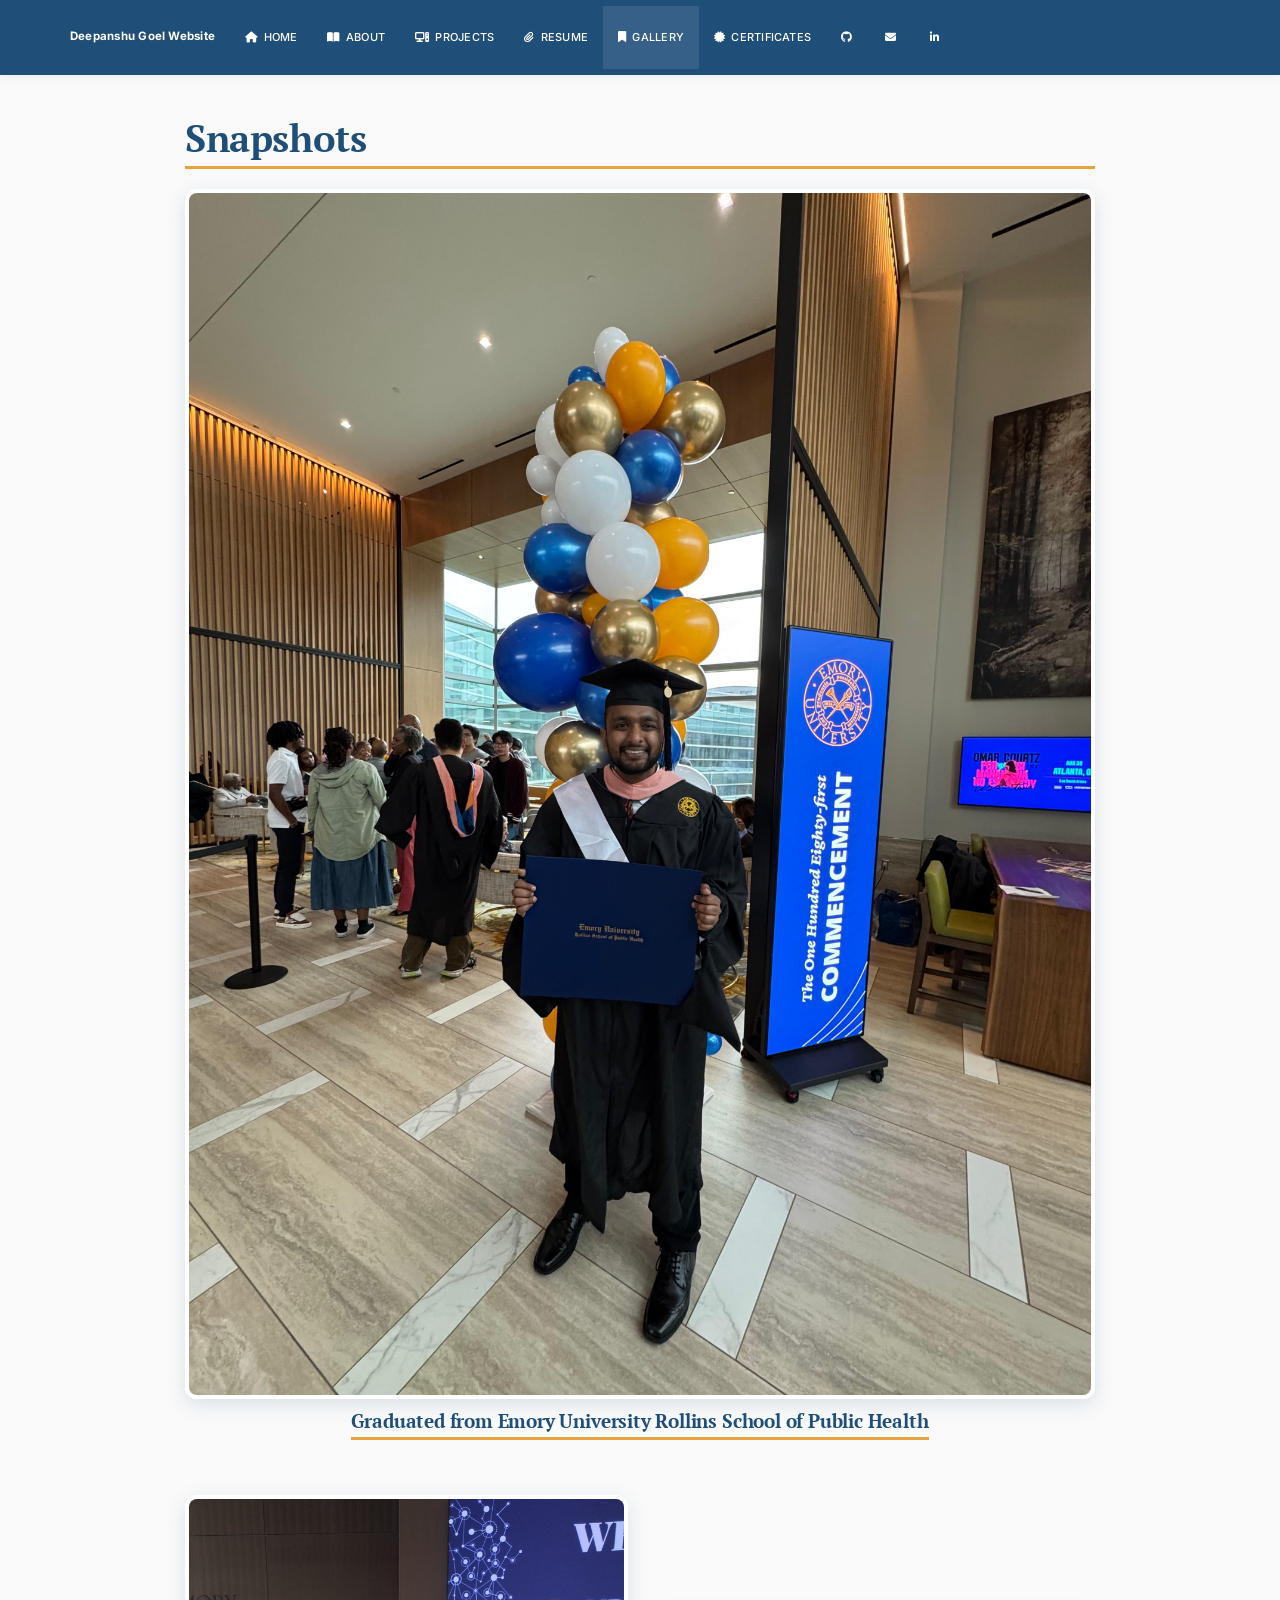
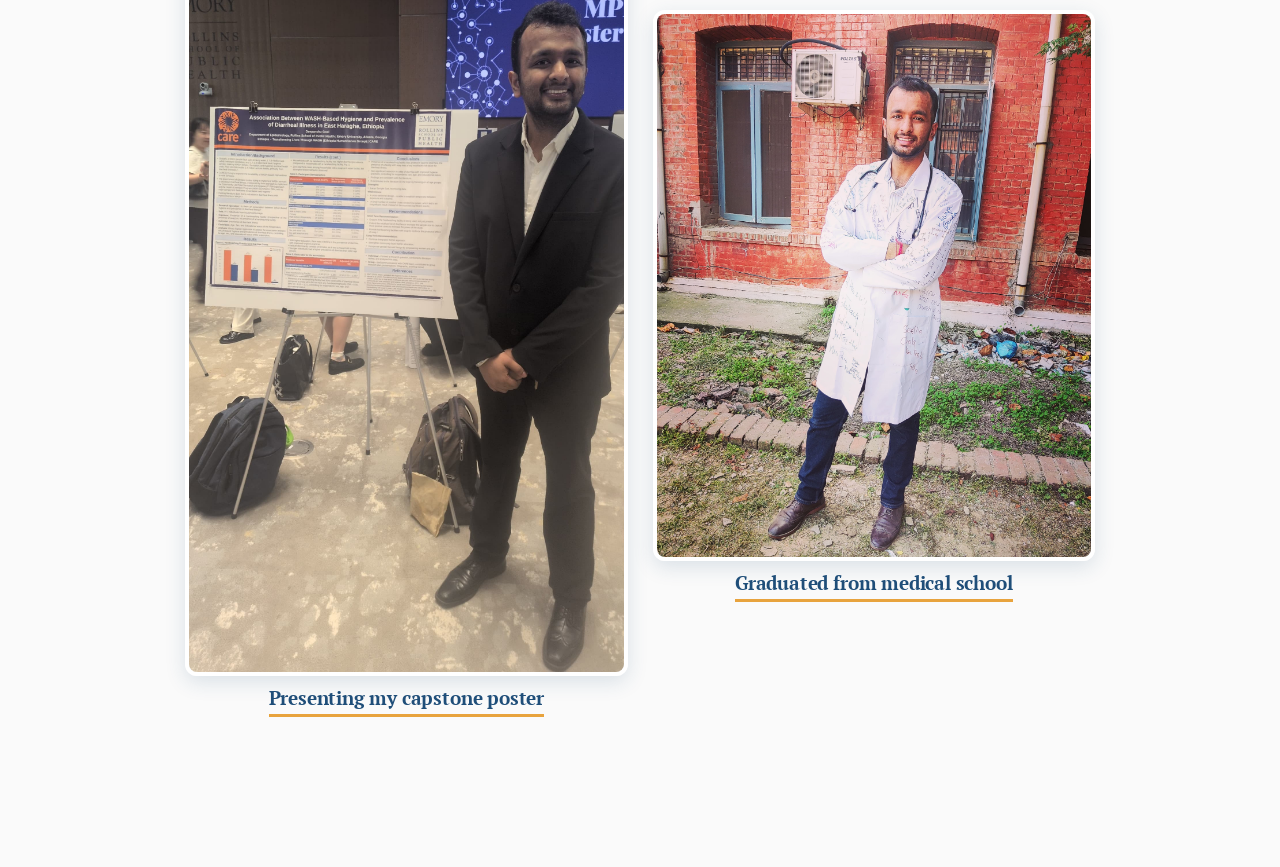
<file: docs/gallery.html>
<!DOCTYPE html>

<html>

<head>

<meta charset="utf-8" />
<meta name="generator" content="pandoc" />
<meta http-equiv="X-UA-Compatible" content="IE=EDGE" />




<title>Snapshots</title>

<script src="site_libs/header-attrs-2.29/header-attrs.js"></script>
<script src="site_libs/jquery-3.6.0/jquery-3.6.0.min.js"></script>
<meta name="viewport" content="width=device-width, initial-scale=1" />
<link href="site_libs/bootstrap-3.3.5/css/sandstone.min.css" rel="stylesheet" />
<script src="site_libs/bootstrap-3.3.5/js/bootstrap.min.js"></script>
<script src="site_libs/bootstrap-3.3.5/shim/html5shiv.min.js"></script>
<script src="site_libs/bootstrap-3.3.5/shim/respond.min.js"></script>
<style>h1 {font-size: 34px;}
       h1.title {font-size: 38px;}
       h2 {font-size: 30px;}
       h3 {font-size: 24px;}
       h4 {font-size: 18px;}
       h5 {font-size: 16px;}
       h6 {font-size: 12px;}
       code {color: inherit; background-color: rgba(0, 0, 0, 0.04);}
       pre:not([class]) { background-color: white }</style>
<script src="site_libs/navigation-1.1/tabsets.js"></script>
<link href="site_libs/highlightjs-9.12.0/default.css" rel="stylesheet" />
<script src="site_libs/highlightjs-9.12.0/highlight.js"></script>
<link href="site_libs/font-awesome-6.5.2/css/all.min.css" rel="stylesheet" />
<link href="site_libs/font-awesome-6.5.2/css/v4-shims.min.css" rel="stylesheet" />
<link rel="icon" type="image/png" href="images/logo.svg"/>

<style type="text/css">
  code{white-space: pre-wrap;}
  span.smallcaps{font-variant: small-caps;}
  span.underline{text-decoration: underline;}
  div.column{display: inline-block; vertical-align: top; width: 50%;}
  div.hanging-indent{margin-left: 1.5em; text-indent: -1.5em;}
  ul.task-list{list-style: none;}
    </style>

<style type="text/css">code{white-space: pre;}</style>
<script type="text/javascript">
if (window.hljs) {
  hljs.configure({languages: []});
  hljs.initHighlightingOnLoad();
  if (document.readyState && document.readyState === "complete") {
    window.setTimeout(function() { hljs.initHighlighting(); }, 0);
  }
}
</script>






<link rel="stylesheet" href="style.css" type="text/css" />



<style type = "text/css">
.main-container {
  max-width: 940px;
  margin-left: auto;
  margin-right: auto;
}
img {
  max-width:100%;
}
.tabbed-pane {
  padding-top: 12px;
}
.html-widget {
  margin-bottom: 20px;
}
button.code-folding-btn:focus {
  outline: none;
}
summary {
  display: list-item;
}
details > summary > p:only-child {
  display: inline;
}
pre code {
  padding: 0;
}
</style>


<style type="text/css">
.dropdown-submenu {
  position: relative;
}
.dropdown-submenu>.dropdown-menu {
  top: 0;
  left: 100%;
  margin-top: -6px;
  margin-left: -1px;
  border-radius: 0 6px 6px 6px;
}
.dropdown-submenu:hover>.dropdown-menu {
  display: block;
}
.dropdown-submenu>a:after {
  display: block;
  content: " ";
  float: right;
  width: 0;
  height: 0;
  border-color: transparent;
  border-style: solid;
  border-width: 5px 0 5px 5px;
  border-left-color: #cccccc;
  margin-top: 5px;
  margin-right: -10px;
}
.dropdown-submenu:hover>a:after {
  border-left-color: #adb5bd;
}
.dropdown-submenu.pull-left {
  float: none;
}
.dropdown-submenu.pull-left>.dropdown-menu {
  left: -100%;
  margin-left: 10px;
  border-radius: 6px 0 6px 6px;
}
</style>

<script type="text/javascript">
// manage active state of menu based on current page
$(document).ready(function () {
  // active menu anchor
  href = window.location.pathname
  href = href.substr(href.lastIndexOf('/') + 1)
  if (href === "")
    href = "index.html";
  var menuAnchor = $('a[href="' + href + '"]');

  // mark the anchor link active (and if it's in a dropdown, also mark that active)
  var dropdown = menuAnchor.closest('li.dropdown');
  if (window.bootstrap) { // Bootstrap 4+
    menuAnchor.addClass('active');
    dropdown.find('> .dropdown-toggle').addClass('active');
  } else { // Bootstrap 3
    menuAnchor.parent().addClass('active');
    dropdown.addClass('active');
  }

  // Navbar adjustments
  var navHeight = $(".navbar").first().height() + 15;
  var style = document.createElement('style');
  var pt = "padding-top: " + navHeight + "px; ";
  var mt = "margin-top: -" + navHeight + "px; ";
  var css = "";
  // offset scroll position for anchor links (for fixed navbar)
  for (var i = 1; i <= 6; i++) {
    css += ".section h" + i + "{ " + pt + mt + "}\n";
  }
  style.innerHTML = "body {" + pt + "padding-bottom: 40px; }\n" + css;
  document.head.appendChild(style);
});
</script>

<!-- tabsets -->

<style type="text/css">
.tabset-dropdown > .nav-tabs {
  display: inline-table;
  max-height: 500px;
  min-height: 44px;
  overflow-y: auto;
  border: 1px solid #ddd;
  border-radius: 4px;
}

.tabset-dropdown > .nav-tabs > li.active:before, .tabset-dropdown > .nav-tabs.nav-tabs-open:before {
  content: "\e259";
  font-family: 'Glyphicons Halflings';
  display: inline-block;
  padding: 10px;
  border-right: 1px solid #ddd;
}

.tabset-dropdown > .nav-tabs.nav-tabs-open > li.active:before {
  content: "\e258";
  font-family: 'Glyphicons Halflings';
  border: none;
}

.tabset-dropdown > .nav-tabs > li.active {
  display: block;
}

.tabset-dropdown > .nav-tabs > li > a,
.tabset-dropdown > .nav-tabs > li > a:focus,
.tabset-dropdown > .nav-tabs > li > a:hover {
  border: none;
  display: inline-block;
  border-radius: 4px;
  background-color: transparent;
}

.tabset-dropdown > .nav-tabs.nav-tabs-open > li {
  display: block;
  float: none;
}

.tabset-dropdown > .nav-tabs > li {
  display: none;
}
</style>

<!-- code folding -->




</head>

<body>


<div class="container-fluid main-container">




<div class="navbar navbar-default  navbar-fixed-top" role="navigation">
  <div class="container">
    <div class="navbar-header">
      <button type="button" class="navbar-toggle collapsed" data-toggle="collapse" data-bs-toggle="collapse" data-target="#navbar" data-bs-target="#navbar">
        <span class="icon-bar"></span>
        <span class="icon-bar"></span>
        <span class="icon-bar"></span>
      </button>
      <a class="navbar-brand" href="index.html">Deepanshu Goel Website</a>
    </div>
    <div id="navbar" class="navbar-collapse collapse">
      <ul class="nav navbar-nav">
        <li>
  <a href="index.html">
    <span class="fa fa-home"></span>
     
    Home
  </a>
</li>
<li>
  <a href="about.html">
    <span class="fa fa-book-open"></span>
     
    About
  </a>
</li>
<li>
  <a href="projects.html">
    <span class="fa fa-computer"></span>
     
    Projects
  </a>
</li>
<li>
  <a href="files/Dr_Deepanshu_Goel_Resume.pdf">
    <span class="fa fa-paperclip"></span>
     
    Resume
  </a>
</li>
<li>
  <a href="gallery.html">
    <span class="fa fa-bookmark"></span>
     
    Gallery
  </a>
</li>
<li>
  <a href="Certificates.html">
    <span class="fa fa-certificate"></span>
     
    Certificates
  </a>
</li>
<li>
  <a href="https://github.com/dee-2197">
    <span class="fa fa-github"></span>
     
  </a>
</li>
<li>
  <a href="mailto:deepanshugoel2111@gmail.com">
    <span class="fa fa-envelope"></span>
     
  </a>
</li>
<li>
  <a href="https://www.linkedin.com/in/deepanshu-goel-nov2197/">
    <span class="fa fa-linkedin"></span>
     
  </a>
</li>
      </ul>
      <ul class="nav navbar-nav navbar-right">
        
      </ul>
    </div><!--/.nav-collapse -->
  </div><!--/.container -->
</div><!--/.navbar -->

<div id="header">



<h1 class="title toc-ignore">Snapshots</h1>

</div>


<div class="columns">
<div class="column" style="text-align: center;">
<p><img src="images/Graduation_Pic.jpg" width="80%" style="display: block; margin: auto;" /></p>
<div
id="graduated-from-emory-university-rollins-school-of-public-health"
class="section level2">
<h2>Graduated from Emory University Rollins School of Public Health</h2>
</div>
</div><div class="columns">
<div class="column" style="text-align: center;">
<p><img src="images/poster_pic.jpg" width="80%" style="display: block; margin: auto;" /></p>
<div id="presenting-my-capstone-poster" class="section level2">
<h2>Presenting my capstone poster</h2>
</div>
</div><div class="column" style="text-align: center;">
<p><img src="images/MBBS.jpg" width="80%" style="display: block; margin: auto;" /></p>
<div id="graduated-from-medical-school" class="section level2">
<h2>Graduated from medical school</h2>
</div>
</div>
</div>
</div>




</div>

<script>

// add bootstrap table styles to pandoc tables
function bootstrapStylePandocTables() {
  $('tr.odd').parent('tbody').parent('table').addClass('table table-condensed');
}
$(document).ready(function () {
  bootstrapStylePandocTables();
});


</script>

<!-- tabsets -->

<script>
$(document).ready(function () {
  window.buildTabsets("TOC");
});

$(document).ready(function () {
  $('.tabset-dropdown > .nav-tabs > li').click(function () {
    $(this).parent().toggleClass('nav-tabs-open');
  });
});
</script>

<!-- code folding -->


<!-- dynamically load mathjax for compatibility with self-contained -->
<script>
  (function () {
    var script = document.createElement("script");
    script.type = "text/javascript";
    script.src  = "https://mathjax.rstudio.com/latest/MathJax.js?config=TeX-AMS-MML_HTMLorMML";
    document.getElementsByTagName("head")[0].appendChild(script);
  })();
</script>

</body>
</html>
</file>
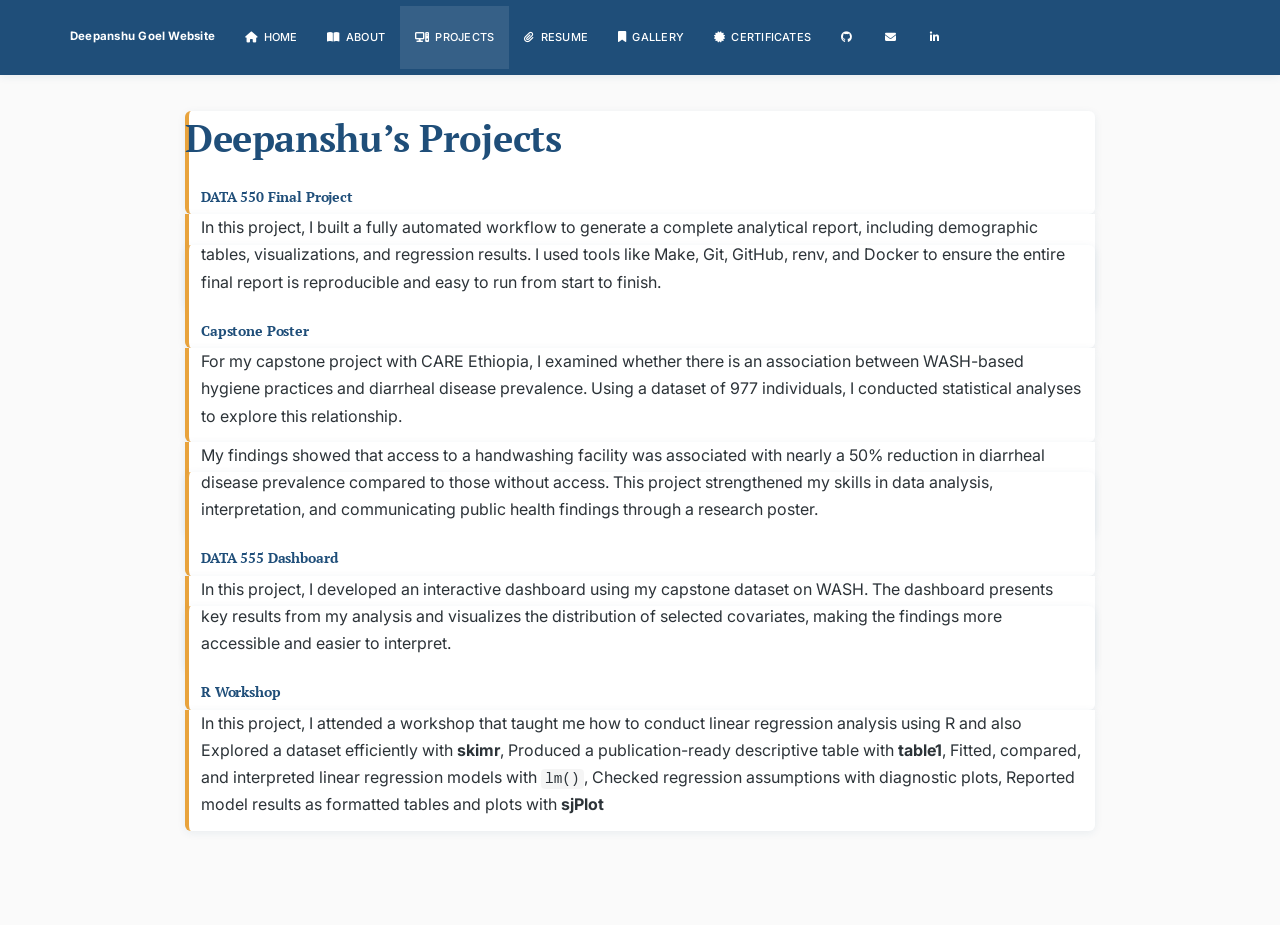
<file: docs/projects.html>
<!DOCTYPE html>

<html>

<head>

<meta charset="utf-8" />
<meta name="generator" content="pandoc" />
<meta http-equiv="X-UA-Compatible" content="IE=EDGE" />




<title>Deepanshu’s Projects</title>

<script src="site_libs/header-attrs-2.29/header-attrs.js"></script>
<script src="site_libs/jquery-3.6.0/jquery-3.6.0.min.js"></script>
<meta name="viewport" content="width=device-width, initial-scale=1" />
<link href="site_libs/bootstrap-3.3.5/css/sandstone.min.css" rel="stylesheet" />
<script src="site_libs/bootstrap-3.3.5/js/bootstrap.min.js"></script>
<script src="site_libs/bootstrap-3.3.5/shim/html5shiv.min.js"></script>
<script src="site_libs/bootstrap-3.3.5/shim/respond.min.js"></script>
<style>h1 {font-size: 34px;}
       h1.title {font-size: 38px;}
       h2 {font-size: 30px;}
       h3 {font-size: 24px;}
       h4 {font-size: 18px;}
       h5 {font-size: 16px;}
       h6 {font-size: 12px;}
       code {color: inherit; background-color: rgba(0, 0, 0, 0.04);}
       pre:not([class]) { background-color: white }</style>
<script src="site_libs/navigation-1.1/tabsets.js"></script>
<link href="site_libs/highlightjs-9.12.0/default.css" rel="stylesheet" />
<script src="site_libs/highlightjs-9.12.0/highlight.js"></script>
<link href="site_libs/font-awesome-6.5.2/css/all.min.css" rel="stylesheet" />
<link href="site_libs/font-awesome-6.5.2/css/v4-shims.min.css" rel="stylesheet" />
<link rel="icon" type="image/png" href="images/logo.svg"/>

<style type="text/css">
  code{white-space: pre-wrap;}
  span.smallcaps{font-variant: small-caps;}
  span.underline{text-decoration: underline;}
  div.column{display: inline-block; vertical-align: top; width: 50%;}
  div.hanging-indent{margin-left: 1.5em; text-indent: -1.5em;}
  ul.task-list{list-style: none;}
    </style>

<style type="text/css">code{white-space: pre;}</style>
<script type="text/javascript">
if (window.hljs) {
  hljs.configure({languages: []});
  hljs.initHighlightingOnLoad();
  if (document.readyState && document.readyState === "complete") {
    window.setTimeout(function() { hljs.initHighlighting(); }, 0);
  }
}
</script>






<link rel="stylesheet" href="style.css" type="text/css" />



<style type = "text/css">
.main-container {
  max-width: 940px;
  margin-left: auto;
  margin-right: auto;
}
img {
  max-width:100%;
}
.tabbed-pane {
  padding-top: 12px;
}
.html-widget {
  margin-bottom: 20px;
}
button.code-folding-btn:focus {
  outline: none;
}
summary {
  display: list-item;
}
details > summary > p:only-child {
  display: inline;
}
pre code {
  padding: 0;
}
</style>


<style type="text/css">
.dropdown-submenu {
  position: relative;
}
.dropdown-submenu>.dropdown-menu {
  top: 0;
  left: 100%;
  margin-top: -6px;
  margin-left: -1px;
  border-radius: 0 6px 6px 6px;
}
.dropdown-submenu:hover>.dropdown-menu {
  display: block;
}
.dropdown-submenu>a:after {
  display: block;
  content: " ";
  float: right;
  width: 0;
  height: 0;
  border-color: transparent;
  border-style: solid;
  border-width: 5px 0 5px 5px;
  border-left-color: #cccccc;
  margin-top: 5px;
  margin-right: -10px;
}
.dropdown-submenu:hover>a:after {
  border-left-color: #adb5bd;
}
.dropdown-submenu.pull-left {
  float: none;
}
.dropdown-submenu.pull-left>.dropdown-menu {
  left: -100%;
  margin-left: 10px;
  border-radius: 6px 0 6px 6px;
}
</style>

<script type="text/javascript">
// manage active state of menu based on current page
$(document).ready(function () {
  // active menu anchor
  href = window.location.pathname
  href = href.substr(href.lastIndexOf('/') + 1)
  if (href === "")
    href = "index.html";
  var menuAnchor = $('a[href="' + href + '"]');

  // mark the anchor link active (and if it's in a dropdown, also mark that active)
  var dropdown = menuAnchor.closest('li.dropdown');
  if (window.bootstrap) { // Bootstrap 4+
    menuAnchor.addClass('active');
    dropdown.find('> .dropdown-toggle').addClass('active');
  } else { // Bootstrap 3
    menuAnchor.parent().addClass('active');
    dropdown.addClass('active');
  }

  // Navbar adjustments
  var navHeight = $(".navbar").first().height() + 15;
  var style = document.createElement('style');
  var pt = "padding-top: " + navHeight + "px; ";
  var mt = "margin-top: -" + navHeight + "px; ";
  var css = "";
  // offset scroll position for anchor links (for fixed navbar)
  for (var i = 1; i <= 6; i++) {
    css += ".section h" + i + "{ " + pt + mt + "}\n";
  }
  style.innerHTML = "body {" + pt + "padding-bottom: 40px; }\n" + css;
  document.head.appendChild(style);
});
</script>

<!-- tabsets -->

<style type="text/css">
.tabset-dropdown > .nav-tabs {
  display: inline-table;
  max-height: 500px;
  min-height: 44px;
  overflow-y: auto;
  border: 1px solid #ddd;
  border-radius: 4px;
}

.tabset-dropdown > .nav-tabs > li.active:before, .tabset-dropdown > .nav-tabs.nav-tabs-open:before {
  content: "\e259";
  font-family: 'Glyphicons Halflings';
  display: inline-block;
  padding: 10px;
  border-right: 1px solid #ddd;
}

.tabset-dropdown > .nav-tabs.nav-tabs-open > li.active:before {
  content: "\e258";
  font-family: 'Glyphicons Halflings';
  border: none;
}

.tabset-dropdown > .nav-tabs > li.active {
  display: block;
}

.tabset-dropdown > .nav-tabs > li > a,
.tabset-dropdown > .nav-tabs > li > a:focus,
.tabset-dropdown > .nav-tabs > li > a:hover {
  border: none;
  display: inline-block;
  border-radius: 4px;
  background-color: transparent;
}

.tabset-dropdown > .nav-tabs.nav-tabs-open > li {
  display: block;
  float: none;
}

.tabset-dropdown > .nav-tabs > li {
  display: none;
}
</style>

<!-- code folding -->




</head>

<body>


<div class="container-fluid main-container">




<div class="navbar navbar-default  navbar-fixed-top" role="navigation">
  <div class="container">
    <div class="navbar-header">
      <button type="button" class="navbar-toggle collapsed" data-toggle="collapse" data-bs-toggle="collapse" data-target="#navbar" data-bs-target="#navbar">
        <span class="icon-bar"></span>
        <span class="icon-bar"></span>
        <span class="icon-bar"></span>
      </button>
      <a class="navbar-brand" href="index.html">Deepanshu Goel Website</a>
    </div>
    <div id="navbar" class="navbar-collapse collapse">
      <ul class="nav navbar-nav">
        <li>
  <a href="index.html">
    <span class="fa fa-home"></span>
     
    Home
  </a>
</li>
<li>
  <a href="about.html">
    <span class="fa fa-book-open"></span>
     
    About
  </a>
</li>
<li>
  <a href="projects.html">
    <span class="fa fa-computer"></span>
     
    Projects
  </a>
</li>
<li>
  <a href="files/Dr_Deepanshu_Goel_Resume.pdf">
    <span class="fa fa-paperclip"></span>
     
    Resume
  </a>
</li>
<li>
  <a href="gallery.html">
    <span class="fa fa-bookmark"></span>
     
    Gallery
  </a>
</li>
<li>
  <a href="Certificates.html">
    <span class="fa fa-certificate"></span>
     
    Certificates
  </a>
</li>
<li>
  <a href="https://github.com/dee-2197">
    <span class="fa fa-github"></span>
     
  </a>
</li>
<li>
  <a href="mailto:deepanshugoel2111@gmail.com">
    <span class="fa fa-envelope"></span>
     
  </a>
</li>
<li>
  <a href="https://www.linkedin.com/in/deepanshu-goel-nov2197/">
    <span class="fa fa-linkedin"></span>
     
  </a>
</li>
      </ul>
      <ul class="nav navbar-nav navbar-right">
        
      </ul>
    </div><!--/.nav-collapse -->
  </div><!--/.container -->
</div><!--/.navbar -->

<div id="header">



<h1 class="title toc-ignore">Deepanshu’s Projects</h1>

</div>


<div id="data-550-final-project" class="section level3">
<h3><a href="https://github.com/dee-2197/DATA_550_final_project">DATA
550 Final Project</a></h3>
<p>In this project, I built a fully automated workflow to generate a
complete analytical report, including demographic tables,
visualizations, and regression results. I used tools like Make, Git,
GitHub, renv, and Docker to ensure the entire final report is
reproducible and easy to run from start to finish.</p>
</div>
<div id="capstone-poster" class="section level3">
<h3><a
href="https://docs.google.com/presentation/d/1tc8-_NIXcQiTtx-rbMlc7PytLwwyJRH9/edit?slide=id.p1#slide=id.p1">Capstone
Poster</a></h3>
<p>For my capstone project with CARE Ethiopia, I examined whether there
is an association between WASH-based hygiene practices and diarrheal
disease prevalence. Using a dataset of 977 individuals, I conducted
statistical analyses to explore this relationship.</p>
<p>My findings showed that access to a handwashing facility was
associated with nearly a 50% reduction in diarrheal disease prevalence
compared to those without access. This project strengthened my skills in
data analysis, interpretation, and communicating public health findings
through a research poster.</p>
</div>
<div id="data-555-dashboard" class="section level3">
<h3><a href="https://dee-2197.github.io/DATA_555_dashboard/">DATA 555
Dashboard</a></h3>
<p>In this project, I developed an interactive dashboard using my
capstone dataset on WASH. The dashboard presents key results from my
analysis and visualizes the distribution of selected covariates, making
the findings more accessible and easier to interpret.</p>
</div>
<div id="r-workshop" class="section level3">
<h3><a href="https://github.com/dee-2197/R_Workshop">R Workshop</a></h3>
<p>In this project, I attended a workshop that taught me how to conduct
linear regression analysis using R and also Explored a dataset
efficiently with <strong>skimr</strong>, Produced a publication-ready
descriptive table with <strong>table1</strong>, Fitted, compared, and
interpreted linear regression models with <code>lm()</code>, Checked
regression assumptions with diagnostic plots, Reported model results as
formatted tables and plots with <strong>sjPlot</strong></p>
</div>




</div>

<script>

// add bootstrap table styles to pandoc tables
function bootstrapStylePandocTables() {
  $('tr.odd').parent('tbody').parent('table').addClass('table table-condensed');
}
$(document).ready(function () {
  bootstrapStylePandocTables();
});


</script>

<!-- tabsets -->

<script>
$(document).ready(function () {
  window.buildTabsets("TOC");
});

$(document).ready(function () {
  $('.tabset-dropdown > .nav-tabs > li').click(function () {
    $(this).parent().toggleClass('nav-tabs-open');
  });
});
</script>

<!-- code folding -->


<!-- dynamically load mathjax for compatibility with self-contained -->
<script>
  (function () {
    var script = document.createElement("script");
    script.type = "text/javascript";
    script.src  = "https://mathjax.rstudio.com/latest/MathJax.js?config=TeX-AMS-MML_HTMLorMML";
    document.getElementsByTagName("head")[0].appendChild(script);
  })();
</script>

</body>
</html>
</file>
<file: docs/site_libs/highlightjs-9.12.0/default.css>
.hljs-literal {
  color: #990073;
}

.hljs-number {
  color: #099;
}

.hljs-comment {
  color: #998;
  font-style: italic;
}

.hljs-keyword {
  color: #900;
  font-weight: bold;
}

.hljs-string {
  color: #d14;
}
</file>
<file: docs/style.css>
/* ============================================================
   Deepanshu Goel — Personal Website Styles
   ============================================================ */

@import url('https://fonts.googleapis.com/css2?family=Inter:wght@400;500;600;700&family=PT+Serif:ital,wght@0,400;0,700;1,400&display=swap');

/* ---------- Color palette (CSS variables for easy tweaking) ---------- */
:root {
  --primary: #1f4e79;        /* deep navy blue */
  --primary-light: #2c7bb8;  /* accent blue */
  --accent: #e8a33d;         /* warm gold accent */
  --bg: #fafafa;             /* off-white page background */
  --card-bg: #ffffff;        /* white cards */
  --text: #2c3338;           /* near-black body text */
  --text-muted: #5a6470;     /* secondary text */
  --border: #e3e6ea;         /* subtle borders */
  --shadow: 0 2px 8px rgba(31, 78, 121, 0.08);
  --shadow-hover: 0 6px 20px rgba(31, 78, 121, 0.15);
}

/* ---------- Base typography ---------- */
body {
  font-family: 'Inter', -apple-system, BlinkMacSystemFont, 'Segoe UI', sans-serif;
  color: var(--text);
  background-color: var(--bg);
  line-height: 1.7;
  font-size: 16px;
}

h1, h2, h3, h4, h5, h6 {
  font-family: 'PT Serif', Georgia, serif;
  color: var(--primary);
  font-weight: 700;
  letter-spacing: -0.01em;
}

h1 { font-size: 2.4rem; margin-bottom: 1rem; }
h2 { font-size: 1.9rem; margin-top: 2rem; }
h3 { font-size: 1.4rem; margin-top: 1.5rem; }

p {
  margin-bottom: 1rem;
}

/* ---------- Links ---------- */
a {
  color: var(--primary-light);
  text-decoration: none;
  transition: color 0.2s ease, border-bottom 0.2s ease;
  border-bottom: 1px solid transparent;
}

a:hover {
  color: var(--primary);
  border-bottom: 1px solid var(--primary);
  text-decoration: none;
}

/* ---------- Navbar customization ---------- */
.navbar {
  background-color: var(--primary) !important;
  border: none !important;
  box-shadow: var(--shadow);
  padding: 0.6rem 0;
}

.navbar-default .navbar-brand,
.navbar-default .navbar-nav > li > a {
  color: #ffffff !important;
  font-weight: 500;
  font-family: 'Inter', sans-serif;
  letter-spacing: 0.02em;
  transition: color 0.2s ease;
}

.navbar-default .navbar-brand {
  font-weight: 700;
  font-size: 1.15rem;
}

.navbar-default .navbar-nav > li > a:hover,
.navbar-default .navbar-nav > li > a:focus {
  color: var(--accent) !important;
  background-color: transparent !important;
}

.navbar-default .navbar-nav > .active > a,
.navbar-default .navbar-nav > .active > a:hover,
.navbar-default .navbar-nav > .active > a:focus {
  background-color: rgba(255, 255, 255, 0.1) !important;
  color: #ffffff !important;
}

/* Font Awesome icons in navbar */
.navbar .fa {
  margin-right: 0.3rem;
}

/* ---------- Main content container ---------- */
.main-container {
  max-width: 960px;
  padding: 2rem 1.5rem 4rem;
}

/* ---------- Home page hero / two-column layout ---------- */
.columns {
  display: flex;
  align-items: center;
  gap: 2.5rem;
  margin: 2rem 0 3rem;
  flex-wrap: wrap;
}

.column {
  flex: 1;
  min-width: 280px;
}

.column img {
  box-shadow: var(--shadow-hover);
  border: 4px solid #ffffff;
  width: 100%;
  height: auto;
  transition: transform 0.3s ease;
  /* Default: rectangular with rounded corners (works for gallery, etc.) */
  border-radius: 12px;
  max-width: 100%;
  object-fit: contain;
}

.column img:hover {
  transform: scale(1.03);
}

.column h2 {
  border-bottom: 3px solid var(--accent);
  padding-bottom: 0.5rem;
  display: inline-block;
  margin-top: 1rem;
}

/* Home page only: circular profile photo */
.home-page .column img {
  border-radius: 50%;
  max-width: 280px;
  aspect-ratio: 1 / 1;
  object-fit: cover;
}

/* ---------- Projects page: card styling ---------- */
/* Style each project section as a card */
h3 {
  background-color: var(--card-bg);
  border-left: 4px solid var(--accent);
  padding: 1rem 1.2rem;
  border-radius: 6px;
  box-shadow: var(--shadow);
  margin-top: 2rem;
  margin-bottom: 0;
  transition: box-shadow 0.2s ease, transform 0.2s ease;
}

h3:hover {
  box-shadow: var(--shadow-hover);
  transform: translateY(-2px);
}

h3 a {
  color: var(--primary);
  border-bottom: none;
}

h3 a:hover {
  color: var(--primary-light);
  border-bottom: none;
}

/* Paragraphs that follow project headers */
h3 + p {
  background-color: var(--card-bg);
  padding: 0 1.2rem 1.2rem;
  margin-top: 0;
  margin-bottom: 1.5rem;
  border-radius: 0 0 6px 6px;
  box-shadow: var(--shadow);
  border-left: 4px solid var(--accent);
}

h3 + p + p {
  background-color: var(--card-bg);
  padding: 0 1.2rem 1.2rem;
  margin-top: -1.5rem;
  margin-bottom: 1.5rem;
  border-radius: 0 0 6px 6px;
  box-shadow: var(--shadow);
  border-left: 4px solid var(--accent);
}

/* ---------- Page title ---------- */
.title {
  color: var(--primary);
  border-bottom: 3px solid var(--accent);
  padding-bottom: 0.6rem;
  margin-bottom: 2rem;
  font-family: 'PT Serif', Georgia, serif;
}

/* ---------- Mobile responsiveness ---------- */
@media (max-width: 768px) {
  body {
    font-size: 15px;
  }

  h1 { font-size: 1.8rem; }
  h2 { font-size: 1.5rem; }
  h3 { font-size: 1.2rem; padding: 0.8rem 1rem; }

  .columns {
    flex-direction: column;
    gap: 1.5rem;
  }

  .column {
    width: 100% !important;
    text-align: center !important;
    min-width: 0;
  }

  .column img {
    max-width: 220px;
  }

  .main-container {
    padding: 1rem 1rem 2rem;
  }

  .navbar-default .navbar-nav > li > a {
    padding: 0.6rem 1rem;
  }
}

/* ---------- Footer spacing ---------- */
footer {
  margin-top: 3rem;
  padding-top: 1.5rem;
  border-top: 1px solid var(--border);
  color: var(--text-muted);
  font-size: 0.9rem;
  text-align: center;
}

/* ---------- Subtle entrance animation ---------- */
.main-container {
  animation: fadeIn 0.5s ease-in;
}

@keyframes fadeIn {
  from { opacity: 0; transform: translateY(10px); }
  to { opacity: 1; transform: translateY(0); }
}
</file>
<file: docs/site_libs/bootstrap-3.3.5/css/sandstone.min.css>
@font-face {
  font-family: 'Roboto';
  font-style: normal;
  font-weight: 400;
  src: url(fonts/Roboto.ttf) format('truetype');
}
@font-face {
  font-family: 'Roboto';
  font-style: normal;
  font-weight: 500;
  src: url(fonts/RobotoMedium.ttf) format('truetype');
}

/*!
 * bootswatch v3.3.6
 * Homepage: http://bootswatch.com
 * Copyright 2012-2015 Thomas Park
 * Licensed under MIT
 * Based on Bootstrap
*//*!
 * Bootstrap v3.3.6 (http://getbootstrap.com)
 * Copyright 2011-2015 Twitter, Inc.
 * Licensed under MIT (https://github.com/twbs/bootstrap/blob/master/LICENSE)
 *//*! normalize.css v3.0.3 | MIT License | github.com/necolas/normalize.css */html{font-family:sans-serif;-ms-text-size-adjust:100%;-webkit-text-size-adjust:100%}body{margin:0}article,aside,details,figcaption,figure,footer,header,hgroup,main,menu,nav,section,summary{display:block}audio,canvas,progress,video{display:inline-block;vertical-align:baseline}audio:not([controls]){display:none;height:0}[hidden],template{display:none}a{background-color:transparent}a:active,a:hover{outline:0}abbr[title]{border-bottom:1px dotted}b,strong{font-weight:bold}dfn{font-style:italic}h1{font-size:2em;margin:0.67em 0}mark{background:#ff0;color:#000}small{font-size:80%}sub,sup{font-size:75%;line-height:0;position:relative;vertical-align:baseline}sup{top:-0.5em}sub{bottom:-0.25em}img{border:0}svg:not(:root){overflow:hidden}figure{margin:1em 40px}hr{-webkit-box-sizing:content-box;-moz-box-sizing:content-box;box-sizing:content-box;height:0}pre{overflow:auto}code,kbd,pre,samp{font-family:monospace, monospace;font-size:1em}button,input,optgroup,select,textarea{color:inherit;font:inherit;margin:0}button{overflow:visible}button,select{text-transform:none}button,html input[type="button"],input[type="reset"],input[type="submit"]{-webkit-appearance:button;cursor:pointer}button[disabled],html input[disabled]{cursor:default}button::-moz-focus-inner,input::-moz-focus-inner{border:0;padding:0}input{line-height:normal}input[type="checkbox"],input[type="radio"]{-webkit-box-sizing:border-box;-moz-box-sizing:border-box;box-sizing:border-box;padding:0}input[type="number"]::-webkit-inner-spin-button,input[type="number"]::-webkit-outer-spin-button{height:auto}input[type="search"]{-webkit-appearance:textfield;-webkit-box-sizing:content-box;-moz-box-sizing:content-box;box-sizing:content-box}input[type="search"]::-webkit-search-cancel-button,input[type="search"]::-webkit-search-decoration{-webkit-appearance:none}fieldset{border:1px solid #c0c0c0;margin:0 2px;padding:0.35em 0.625em 0.75em}legend{border:0;padding:0}textarea{overflow:auto}optgroup{font-weight:bold}table{border-collapse:collapse;border-spacing:0}td,th{padding:0}/*! Source: https://github.com/h5bp/html5-boilerplate/blob/master/src/css/main.css */@media print{*,*:before,*:after{background:transparent !important;color:#000 !important;-webkit-box-shadow:none !important;box-shadow:none !important;text-shadow:none !important}a,a:visited{text-decoration:underline}a[href]:after{content:" (" attr(href) ")"}abbr[title]:after{content:" (" attr(title) ")"}a[href^="#"]:after,a[href^="javascript:"]:after{content:""}pre,blockquote{border:1px solid #999;page-break-inside:avoid}thead{display:table-header-group}tr,img{page-break-inside:avoid}img{max-width:100% !important}p,h2,h3{orphans:3;widows:3}h2,h3{page-break-after:avoid}.navbar{display:none}.btn>.caret,.dropup>.btn>.caret{border-top-color:#000 !important}.label{border:1px solid #000}.table{border-collapse:collapse !important}.table td,.table th{background-color:#fff !important}.table-bordered th,.table-bordered td{border:1px solid #ddd !important}}@font-face{font-family:'Glyphicons Halflings';src:url('../fonts/glyphicons-halflings-regular.eot');src:url('../fonts/glyphicons-halflings-regular.eot?#iefix') format('embedded-opentype'),url('../fonts/glyphicons-halflings-regular.woff') format('woff'),url('../fonts/glyphicons-halflings-regular.ttf') format('truetype'),url('../fonts/glyphicons-halflings-regular.svg#glyphicons_halflingsregular') format('svg')}.glyphicon{position:relative;top:1px;display:inline-block;font-family:'Glyphicons Halflings';font-style:normal;font-weight:normal;line-height:1;-webkit-font-smoothing:antialiased;-moz-osx-font-smoothing:grayscale}.glyphicon-asterisk:before{content:"\002a"}.glyphicon-plus:before{content:"\002b"}.glyphicon-euro:before,.glyphicon-eur:before{content:"\20ac"}.glyphicon-minus:before{content:"\2212"}.glyphicon-cloud:before{content:"\2601"}.glyphicon-envelope:before{content:"\2709"}.glyphicon-pencil:before{content:"\270f"}.glyphicon-glass:before{content:"\e001"}.glyphicon-music:before{content:"\e002"}.glyphicon-search:before{content:"\e003"}.glyphicon-heart:before{content:"\e005"}.glyphicon-star:before{content:"\e006"}.glyphicon-star-empty:before{content:"\e007"}.glyphicon-user:before{content:"\e008"}.glyphicon-film:before{content:"\e009"}.glyphicon-th-large:before{content:"\e010"}.glyphicon-th:before{content:"\e011"}.glyphicon-th-list:before{content:"\e012"}.glyphicon-ok:before{content:"\e013"}.glyphicon-remove:before{content:"\e014"}.glyphicon-zoom-in:before{content:"\e015"}.glyphicon-zoom-out:before{content:"\e016"}.glyphicon-off:before{content:"\e017"}.glyphicon-signal:before{content:"\e018"}.glyphicon-cog:before{content:"\e019"}.glyphicon-trash:before{content:"\e020"}.glyphicon-home:before{content:"\e021"}.glyphicon-file:before{content:"\e022"}.glyphicon-time:before{content:"\e023"}.glyphicon-road:before{content:"\e024"}.glyphicon-download-alt:before{content:"\e025"}.glyphicon-download:before{content:"\e026"}.glyphicon-upload:before{content:"\e027"}.glyphicon-inbox:before{content:"\e028"}.glyphicon-play-circle:before{content:"\e029"}.glyphicon-repeat:before{content:"\e030"}.glyphicon-refresh:before{content:"\e031"}.glyphicon-list-alt:before{content:"\e032"}.glyphicon-lock:before{content:"\e033"}.glyphicon-flag:before{content:"\e034"}.glyphicon-headphones:before{content:"\e035"}.glyphicon-volume-off:before{content:"\e036"}.glyphicon-volume-down:before{content:"\e037"}.glyphicon-volume-up:before{content:"\e038"}.glyphicon-qrcode:before{content:"\e039"}.glyphicon-barcode:before{content:"\e040"}.glyphicon-tag:before{content:"\e041"}.glyphicon-tags:before{content:"\e042"}.glyphicon-book:before{content:"\e043"}.glyphicon-bookmark:before{content:"\e044"}.glyphicon-print:before{content:"\e045"}.glyphicon-camera:before{content:"\e046"}.glyphicon-font:before{content:"\e047"}.glyphicon-bold:before{content:"\e048"}.glyphicon-italic:before{content:"\e049"}.glyphicon-text-height:before{content:"\e050"}.glyphicon-text-width:before{content:"\e051"}.glyphicon-align-left:before{content:"\e052"}.glyphicon-align-center:before{content:"\e053"}.glyphicon-align-right:before{content:"\e054"}.glyphicon-align-justify:before{content:"\e055"}.glyphicon-list:before{content:"\e056"}.glyphicon-indent-left:before{content:"\e057"}.glyphicon-indent-right:before{content:"\e058"}.glyphicon-facetime-video:before{content:"\e059"}.glyphicon-picture:before{content:"\e060"}.glyphicon-map-marker:before{content:"\e062"}.glyphicon-adjust:before{content:"\e063"}.glyphicon-tint:before{content:"\e064"}.glyphicon-edit:before{content:"\e065"}.glyphicon-share:before{content:"\e066"}.glyphicon-check:before{content:"\e067"}.glyphicon-move:before{content:"\e068"}.glyphicon-step-backward:before{content:"\e069"}.glyphicon-fast-backward:before{content:"\e070"}.glyphicon-backward:before{content:"\e071"}.glyphicon-play:before{content:"\e072"}.glyphicon-pause:before{content:"\e073"}.glyphicon-stop:before{content:"\e074"}.glyphicon-forward:before{content:"\e075"}.glyphicon-fast-forward:before{content:"\e076"}.glyphicon-step-forward:before{content:"\e077"}.glyphicon-eject:before{content:"\e078"}.glyphicon-chevron-left:before{content:"\e079"}.glyphicon-chevron-right:before{content:"\e080"}.glyphicon-plus-sign:before{content:"\e081"}.glyphicon-minus-sign:before{content:"\e082"}.glyphicon-remove-sign:before{content:"\e083"}.glyphicon-ok-sign:before{content:"\e084"}.glyphicon-question-sign:before{content:"\e085"}.glyphicon-info-sign:before{content:"\e086"}.glyphicon-screenshot:before{content:"\e087"}.glyphicon-remove-circle:before{content:"\e088"}.glyphicon-ok-circle:before{content:"\e089"}.glyphicon-ban-circle:before{content:"\e090"}.glyphicon-arrow-left:before{content:"\e091"}.glyphicon-arrow-right:before{content:"\e092"}.glyphicon-arrow-up:before{content:"\e093"}.glyphicon-arrow-down:before{content:"\e094"}.glyphicon-share-alt:before{content:"\e095"}.glyphicon-resize-full:before{content:"\e096"}.glyphicon-resize-small:before{content:"\e097"}.glyphicon-exclamation-sign:before{content:"\e101"}.glyphicon-gift:before{content:"\e102"}.glyphicon-leaf:before{content:"\e103"}.glyphicon-fire:before{content:"\e104"}.glyphicon-eye-open:before{content:"\e105"}.glyphicon-eye-close:before{content:"\e106"}.glyphicon-warning-sign:before{content:"\e107"}.glyphicon-plane:before{content:"\e108"}.glyphicon-calendar:before{content:"\e109"}.glyphicon-random:before{content:"\e110"}.glyphicon-comment:before{content:"\e111"}.glyphicon-magnet:before{content:"\e112"}.glyphicon-chevron-up:before{content:"\e113"}.glyphicon-chevron-down:before{content:"\e114"}.glyphicon-retweet:before{content:"\e115"}.glyphicon-shopping-cart:before{content:"\e116"}.glyphicon-folder-close:before{content:"\e117"}.glyphicon-folder-open:before{content:"\e118"}.glyphicon-resize-vertical:before{content:"\e119"}.glyphicon-resize-horizontal:before{content:"\e120"}.glyphicon-hdd:before{content:"\e121"}.glyphicon-bullhorn:before{content:"\e122"}.glyphicon-bell:before{content:"\e123"}.glyphicon-certificate:before{content:"\e124"}.glyphicon-thumbs-up:before{content:"\e125"}.glyphicon-thumbs-down:before{content:"\e126"}.glyphicon-hand-right:before{content:"\e127"}.glyphicon-hand-left:before{content:"\e128"}.glyphicon-hand-up:before{content:"\e129"}.glyphicon-hand-down:before{content:"\e130"}.glyphicon-circle-arrow-right:before{content:"\e131"}.glyphicon-circle-arrow-left:before{content:"\e132"}.glyphicon-circle-arrow-up:before{content:"\e133"}.glyphicon-circle-arrow-down:before{content:"\e134"}.glyphicon-globe:before{content:"\e135"}.glyphicon-wrench:before{content:"\e136"}.glyphicon-tasks:before{content:"\e137"}.glyphicon-filter:before{content:"\e138"}.glyphicon-briefcase:before{content:"\e139"}.glyphicon-fullscreen:before{content:"\e140"}.glyphicon-dashboard:before{content:"\e141"}.glyphicon-paperclip:before{content:"\e142"}.glyphicon-heart-empty:before{content:"\e143"}.glyphicon-link:before{content:"\e144"}.glyphicon-phone:before{content:"\e145"}.glyphicon-pushpin:before{content:"\e146"}.glyphicon-usd:before{content:"\e148"}.glyphicon-gbp:before{content:"\e149"}.glyphicon-sort:before{content:"\e150"}.glyphicon-sort-by-alphabet:before{content:"\e151"}.glyphicon-sort-by-alphabet-alt:before{content:"\e152"}.glyphicon-sort-by-order:before{content:"\e153"}.glyphicon-sort-by-order-alt:before{content:"\e154"}.glyphicon-sort-by-attributes:before{content:"\e155"}.glyphicon-sort-by-attributes-alt:before{content:"\e156"}.glyphicon-unchecked:before{content:"\e157"}.glyphicon-expand:before{content:"\e158"}.glyphicon-collapse-down:before{content:"\e159"}.glyphicon-collapse-up:before{content:"\e160"}.glyphicon-log-in:before{content:"\e161"}.glyphicon-flash:before{content:"\e162"}.glyphicon-log-out:before{content:"\e163"}.glyphicon-new-window:before{content:"\e164"}.glyphicon-record:before{content:"\e165"}.glyphicon-save:before{content:"\e166"}.glyphicon-open:before{content:"\e167"}.glyphicon-saved:before{content:"\e168"}.glyphicon-import:before{content:"\e169"}.glyphicon-export:before{content:"\e170"}.glyphicon-send:before{content:"\e171"}.glyphicon-floppy-disk:before{content:"\e172"}.glyphicon-floppy-saved:before{content:"\e173"}.glyphicon-floppy-remove:before{content:"\e174"}.glyphicon-floppy-save:before{content:"\e175"}.glyphicon-floppy-open:before{content:"\e176"}.glyphicon-credit-card:before{content:"\e177"}.glyphicon-transfer:before{content:"\e178"}.glyphicon-cutlery:before{content:"\e179"}.glyphicon-header:before{content:"\e180"}.glyphicon-compressed:before{content:"\e181"}.glyphicon-earphone:before{content:"\e182"}.glyphicon-phone-alt:before{content:"\e183"}.glyphicon-tower:before{content:"\e184"}.glyphicon-stats:before{content:"\e185"}.glyphicon-sd-video:before{content:"\e186"}.glyphicon-hd-video:before{content:"\e187"}.glyphicon-subtitles:before{content:"\e188"}.glyphicon-sound-stereo:before{content:"\e189"}.glyphicon-sound-dolby:before{content:"\e190"}.glyphicon-sound-5-1:before{content:"\e191"}.glyphicon-sound-6-1:before{content:"\e192"}.glyphicon-sound-7-1:before{content:"\e193"}.glyphicon-copyright-mark:before{content:"\e194"}.glyphicon-registration-mark:before{content:"\e195"}.glyphicon-cloud-download:before{content:"\e197"}.glyphicon-cloud-upload:before{content:"\e198"}.glyphicon-tree-conifer:before{content:"\e199"}.glyphicon-tree-deciduous:before{content:"\e200"}.glyphicon-cd:before{content:"\e201"}.glyphicon-save-file:before{content:"\e202"}.glyphicon-open-file:before{content:"\e203"}.glyphicon-level-up:before{content:"\e204"}.glyphicon-copy:before{content:"\e205"}.glyphicon-paste:before{content:"\e206"}.glyphicon-alert:before{content:"\e209"}.glyphicon-equalizer:before{content:"\e210"}.glyphicon-king:before{content:"\e211"}.glyphicon-queen:before{content:"\e212"}.glyphicon-pawn:before{content:"\e213"}.glyphicon-bishop:before{content:"\e214"}.glyphicon-knight:before{content:"\e215"}.glyphicon-baby-formula:before{content:"\e216"}.glyphicon-tent:before{content:"\26fa"}.glyphicon-blackboard:before{content:"\e218"}.glyphicon-bed:before{content:"\e219"}.glyphicon-apple:before{content:"\f8ff"}.glyphicon-erase:before{content:"\e221"}.glyphicon-hourglass:before{content:"\231b"}.glyphicon-lamp:before{content:"\e223"}.glyphicon-duplicate:before{content:"\e224"}.glyphicon-piggy-bank:before{content:"\e225"}.glyphicon-scissors:before{content:"\e226"}.glyphicon-bitcoin:before{content:"\e227"}.glyphicon-btc:before{content:"\e227"}.glyphicon-xbt:before{content:"\e227"}.glyphicon-yen:before{content:"\00a5"}.glyphicon-jpy:before{content:"\00a5"}.glyphicon-ruble:before{content:"\20bd"}.glyphicon-rub:before{content:"\20bd"}.glyphicon-scale:before{content:"\e230"}.glyphicon-ice-lolly:before{content:"\e231"}.glyphicon-ice-lolly-tasted:before{content:"\e232"}.glyphicon-education:before{content:"\e233"}.glyphicon-option-horizontal:before{content:"\e234"}.glyphicon-option-vertical:before{content:"\e235"}.glyphicon-menu-hamburger:before{content:"\e236"}.glyphicon-modal-window:before{content:"\e237"}.glyphicon-oil:before{content:"\e238"}.glyphicon-grain:before{content:"\e239"}.glyphicon-sunglasses:before{content:"\e240"}.glyphicon-text-size:before{content:"\e241"}.glyphicon-text-color:before{content:"\e242"}.glyphicon-text-background:before{content:"\e243"}.glyphicon-object-align-top:before{content:"\e244"}.glyphicon-object-align-bottom:before{content:"\e245"}.glyphicon-object-align-horizontal:before{content:"\e246"}.glyphicon-object-align-left:before{content:"\e247"}.glyphicon-object-align-vertical:before{content:"\e248"}.glyphicon-object-align-right:before{content:"\e249"}.glyphicon-triangle-right:before{content:"\e250"}.glyphicon-triangle-left:before{content:"\e251"}.glyphicon-triangle-bottom:before{content:"\e252"}.glyphicon-triangle-top:before{content:"\e253"}.glyphicon-console:before{content:"\e254"}.glyphicon-superscript:before{content:"\e255"}.glyphicon-subscript:before{content:"\e256"}.glyphicon-menu-left:before{content:"\e257"}.glyphicon-menu-right:before{content:"\e258"}.glyphicon-menu-down:before{content:"\e259"}.glyphicon-menu-up:before{content:"\e260"}*{-webkit-box-sizing:border-box;-moz-box-sizing:border-box;box-sizing:border-box}*:before,*:after{-webkit-box-sizing:border-box;-moz-box-sizing:border-box;box-sizing:border-box}html{font-size:10px;-webkit-tap-highlight-color:rgba(0,0,0,0)}body{font-family:"Roboto","Helvetica Neue",Helvetica,Arial,sans-serif;font-size:14px;line-height:1.42857143;color:#3e3f3a;background-color:#ffffff}input,button,select,textarea{font-family:inherit;font-size:inherit;line-height:inherit}a{color:#93c54b;text-decoration:none}a:hover,a:focus{color:#79a736;text-decoration:underline}a:focus{outline:thin dotted;outline:5px auto -webkit-focus-ring-color;outline-offset:-2px}figure{margin:0}img{vertical-align:middle}.img-responsive,.thumbnail>img,.thumbnail a>img,.carousel-inner>.item>img,.carousel-inner>.item>a>img{display:block;max-width:100%;height:auto}.img-rounded{border-radius:6px}.img-thumbnail{padding:4px;line-height:1.42857143;background-color:#f8f5f0;border:1px solid #dfd7ca;border-radius:4px;-webkit-transition:all .2s ease-in-out;-o-transition:all .2s ease-in-out;transition:all .2s ease-in-out;display:inline-block;max-width:100%;height:auto}.img-circle{border-radius:50%}hr{margin-top:20px;margin-bottom:20px;border:0;border-top:1px solid #f8f5f0}.sr-only{position:absolute;width:1px;height:1px;margin:-1px;padding:0;overflow:hidden;clip:rect(0, 0, 0, 0);border:0}.sr-only-focusable:active,.sr-only-focusable:focus{position:static;width:auto;height:auto;margin:0;overflow:visible;clip:auto}[role="button"]{cursor:pointer}h1,h2,h3,h4,h5,h6,.h1,.h2,.h3,.h4,.h5,.h6{font-family:inherit;font-weight:400;line-height:1.1;color:inherit}h1 small,h2 small,h3 small,h4 small,h5 small,h6 small,.h1 small,.h2 small,.h3 small,.h4 small,.h5 small,.h6 small,h1 .small,h2 .small,h3 .small,h4 .small,h5 .small,h6 .small,.h1 .small,.h2 .small,.h3 .small,.h4 .small,.h5 .small,.h6 .small{font-weight:normal;line-height:1;color:#98978b}h1,.h1,h2,.h2,h3,.h3{margin-top:20px;margin-bottom:10px}h1 small,.h1 small,h2 small,.h2 small,h3 small,.h3 small,h1 .small,.h1 .small,h2 .small,.h2 .small,h3 .small,.h3 .small{font-size:65%}h4,.h4,h5,.h5,h6,.h6{margin-top:10px;margin-bottom:10px}h4 small,.h4 small,h5 small,.h5 small,h6 small,.h6 small,h4 .small,.h4 .small,h5 .small,.h5 .small,h6 .small,.h6 .small{font-size:75%}h1,.h1{font-size:36px}h2,.h2{font-size:30px}h3,.h3{font-size:24px}h4,.h4{font-size:18px}h5,.h5{font-size:14px}h6,.h6{font-size:12px}p{margin:0 0 10px}.lead{margin-bottom:20px;font-size:16px;font-weight:300;line-height:1.4}@media (min-width:768px){.lead{font-size:21px}}small,.small{font-size:85%}mark,.mark{background-color:#fcf8e3;padding:.2em}.text-left{text-align:left}.text-right{text-align:right}.text-center{text-align:center}.text-justify{text-align:justify}.text-nowrap{white-space:nowrap}.text-lowercase{text-transform:lowercase}.text-uppercase{text-transform:uppercase}.text-capitalize{text-transform:capitalize}.text-muted{color:#98978b}.text-primary{color:#325d88}a.text-primary:hover,a.text-primary:focus{color:#244363}.text-success{color:#93c54b}a.text-success:hover,a.text-success:focus{color:#79a736}.text-info{color:#29abe0}a.text-info:hover,a.text-info:focus{color:#1b8dbb}.text-warning{color:#f47c3c}a.text-warning:hover,a.text-warning:focus{color:#ef5c0e}.text-danger{color:#d9534f}a.text-danger:hover,a.text-danger:focus{color:#c9302c}.bg-primary{color:#fff;background-color:#325d88}a.bg-primary:hover,a.bg-primary:focus{background-color:#244363}.bg-success{background-color:#dff0d8}a.bg-success:hover,a.bg-success:focus{background-color:#c1e2b3}.bg-info{background-color:#d9edf7}a.bg-info:hover,a.bg-info:focus{background-color:#afd9ee}.bg-warning{background-color:#fcf8e3}a.bg-warning:hover,a.bg-warning:focus{background-color:#f7ecb5}.bg-danger{background-color:#f2dede}a.bg-danger:hover,a.bg-danger:focus{background-color:#e4b9b9}.page-header{padding-bottom:9px;margin:40px 0 20px;border-bottom:1px solid #f8f5f0}ul,ol{margin-top:0;margin-bottom:10px}ul ul,ol ul,ul ol,ol ol{margin-bottom:0}.list-unstyled{padding-left:0;list-style:none}.list-inline{padding-left:0;list-style:none;margin-left:-5px}.list-inline>li{display:inline-block;padding-left:5px;padding-right:5px}dl{margin-top:0;margin-bottom:20px}dt,dd{line-height:1.42857143}dt{font-weight:bold}dd{margin-left:0}@media (min-width:768px){.dl-horizontal dt{float:left;width:160px;clear:left;text-align:right;overflow:hidden;text-overflow:ellipsis;white-space:nowrap}.dl-horizontal dd{margin-left:180px}}abbr[title],abbr[data-original-title]{cursor:help;border-bottom:1px dotted #98978b}.initialism{font-size:90%;text-transform:uppercase}blockquote{padding:10px 20px;margin:0 0 20px;font-size:17.5px;border-left:5px solid #dfd7ca}blockquote p:last-child,blockquote ul:last-child,blockquote ol:last-child{margin-bottom:0}blockquote footer,blockquote small,blockquote .small{display:block;font-size:80%;line-height:1.42857143;color:#3e3f3a}blockquote footer:before,blockquote small:before,blockquote .small:before{content:'\2014 \00A0'}.blockquote-reverse,blockquote.pull-right{padding-right:15px;padding-left:0;border-right:5px solid #dfd7ca;border-left:0;text-align:right}.blockquote-reverse footer:before,blockquote.pull-right footer:before,.blockquote-reverse small:before,blockquote.pull-right small:before,.blockquote-reverse .small:before,blockquote.pull-right .small:before{content:''}.blockquote-reverse footer:after,blockquote.pull-right footer:after,.blockquote-reverse small:after,blockquote.pull-right small:after,.blockquote-reverse .small:after,blockquote.pull-right .small:after{content:'\00A0 \2014'}address{margin-bottom:20px;font-style:normal;line-height:1.42857143}code,kbd,pre,samp{font-family:monospace}code{padding:2px 4px;font-size:90%;color:#c7254e;background-color:#f9f2f4;border-radius:4px}kbd{padding:2px 4px;font-size:90%;color:#ffffff;background-color:#333333;border-radius:3px;-webkit-box-shadow:inset 0 -1px 0 rgba(0,0,0,0.25);box-shadow:inset 0 -1px 0 rgba(0,0,0,0.25)}kbd kbd{padding:0;font-size:100%;font-weight:bold;-webkit-box-shadow:none;box-shadow:none}pre{display:block;padding:9.5px;margin:0 0 10px;font-size:13px;line-height:1.42857143;word-break:break-all;word-wrap:break-word;color:#8e8c84;background-color:#f5f5f5;border:1px solid #cccccc;border-radius:4px}pre code{padding:0;font-size:inherit;color:inherit;white-space:pre-wrap;background-color:transparent;border-radius:0}.pre-scrollable{max-height:340px;overflow-y:scroll}.container{margin-right:auto;margin-left:auto;padding-left:15px;padding-right:15px}@media (min-width:768px){.container{width:750px}}@media (min-width:992px){.container{width:970px}}@media (min-width:1200px){.container{width:1170px}}.container-fluid{margin-right:auto;margin-left:auto;padding-left:15px;padding-right:15px}.row{margin-left:-15px;margin-right:-15px}.col-xs-1,.col-sm-1,.col-md-1,.col-lg-1,.col-xs-2,.col-sm-2,.col-md-2,.col-lg-2,.col-xs-3,.col-sm-3,.col-md-3,.col-lg-3,.col-xs-4,.col-sm-4,.col-md-4,.col-lg-4,.col-xs-5,.col-sm-5,.col-md-5,.col-lg-5,.col-xs-6,.col-sm-6,.col-md-6,.col-lg-6,.col-xs-7,.col-sm-7,.col-md-7,.col-lg-7,.col-xs-8,.col-sm-8,.col-md-8,.col-lg-8,.col-xs-9,.col-sm-9,.col-md-9,.col-lg-9,.col-xs-10,.col-sm-10,.col-md-10,.col-lg-10,.col-xs-11,.col-sm-11,.col-md-11,.col-lg-11,.col-xs-12,.col-sm-12,.col-md-12,.col-lg-12{position:relative;min-height:1px;padding-left:15px;padding-right:15px}.col-xs-1,.col-xs-2,.col-xs-3,.col-xs-4,.col-xs-5,.col-xs-6,.col-xs-7,.col-xs-8,.col-xs-9,.col-xs-10,.col-xs-11,.col-xs-12{float:left}.col-xs-12{width:100%}.col-xs-11{width:91.66666667%}.col-xs-10{width:83.33333333%}.col-xs-9{width:75%}.col-xs-8{width:66.66666667%}.col-xs-7{width:58.33333333%}.col-xs-6{width:50%}.col-xs-5{width:41.66666667%}.col-xs-4{width:33.33333333%}.col-xs-3{width:25%}.col-xs-2{width:16.66666667%}.col-xs-1{width:8.33333333%}.col-xs-pull-12{right:100%}.col-xs-pull-11{right:91.66666667%}.col-xs-pull-10{right:83.33333333%}.col-xs-pull-9{right:75%}.col-xs-pull-8{right:66.66666667%}.col-xs-pull-7{right:58.33333333%}.col-xs-pull-6{right:50%}.col-xs-pull-5{right:41.66666667%}.col-xs-pull-4{right:33.33333333%}.col-xs-pull-3{right:25%}.col-xs-pull-2{right:16.66666667%}.col-xs-pull-1{right:8.33333333%}.col-xs-pull-0{right:auto}.col-xs-push-12{left:100%}.col-xs-push-11{left:91.66666667%}.col-xs-push-10{left:83.33333333%}.col-xs-push-9{left:75%}.col-xs-push-8{left:66.66666667%}.col-xs-push-7{left:58.33333333%}.col-xs-push-6{left:50%}.col-xs-push-5{left:41.66666667%}.col-xs-push-4{left:33.33333333%}.col-xs-push-3{left:25%}.col-xs-push-2{left:16.66666667%}.col-xs-push-1{left:8.33333333%}.col-xs-push-0{left:auto}.col-xs-offset-12{margin-left:100%}.col-xs-offset-11{margin-left:91.66666667%}.col-xs-offset-10{margin-left:83.33333333%}.col-xs-offset-9{margin-left:75%}.col-xs-offset-8{margin-left:66.66666667%}.col-xs-offset-7{margin-left:58.33333333%}.col-xs-offset-6{margin-left:50%}.col-xs-offset-5{margin-left:41.66666667%}.col-xs-offset-4{margin-left:33.33333333%}.col-xs-offset-3{margin-left:25%}.col-xs-offset-2{margin-left:16.66666667%}.col-xs-offset-1{margin-left:8.33333333%}.col-xs-offset-0{margin-left:0%}@media (min-width:768px){.col-sm-1,.col-sm-2,.col-sm-3,.col-sm-4,.col-sm-5,.col-sm-6,.col-sm-7,.col-sm-8,.col-sm-9,.col-sm-10,.col-sm-11,.col-sm-12{float:left}.col-sm-12{width:100%}.col-sm-11{width:91.66666667%}.col-sm-10{width:83.33333333%}.col-sm-9{width:75%}.col-sm-8{width:66.66666667%}.col-sm-7{width:58.33333333%}.col-sm-6{width:50%}.col-sm-5{width:41.66666667%}.col-sm-4{width:33.33333333%}.col-sm-3{width:25%}.col-sm-2{width:16.66666667%}.col-sm-1{width:8.33333333%}.col-sm-pull-12{right:100%}.col-sm-pull-11{right:91.66666667%}.col-sm-pull-10{right:83.33333333%}.col-sm-pull-9{right:75%}.col-sm-pull-8{right:66.66666667%}.col-sm-pull-7{right:58.33333333%}.col-sm-pull-6{right:50%}.col-sm-pull-5{right:41.66666667%}.col-sm-pull-4{right:33.33333333%}.col-sm-pull-3{right:25%}.col-sm-pull-2{right:16.66666667%}.col-sm-pull-1{right:8.33333333%}.col-sm-pull-0{right:auto}.col-sm-push-12{left:100%}.col-sm-push-11{left:91.66666667%}.col-sm-push-10{left:83.33333333%}.col-sm-push-9{left:75%}.col-sm-push-8{left:66.66666667%}.col-sm-push-7{left:58.33333333%}.col-sm-push-6{left:50%}.col-sm-push-5{left:41.66666667%}.col-sm-push-4{left:33.33333333%}.col-sm-push-3{left:25%}.col-sm-push-2{left:16.66666667%}.col-sm-push-1{left:8.33333333%}.col-sm-push-0{left:auto}.col-sm-offset-12{margin-left:100%}.col-sm-offset-11{margin-left:91.66666667%}.col-sm-offset-10{margin-left:83.33333333%}.col-sm-offset-9{margin-left:75%}.col-sm-offset-8{margin-left:66.66666667%}.col-sm-offset-7{margin-left:58.33333333%}.col-sm-offset-6{margin-left:50%}.col-sm-offset-5{margin-left:41.66666667%}.col-sm-offset-4{margin-left:33.33333333%}.col-sm-offset-3{margin-left:25%}.col-sm-offset-2{margin-left:16.66666667%}.col-sm-offset-1{margin-left:8.33333333%}.col-sm-offset-0{margin-left:0%}}@media (min-width:992px){.col-md-1,.col-md-2,.col-md-3,.col-md-4,.col-md-5,.col-md-6,.col-md-7,.col-md-8,.col-md-9,.col-md-10,.col-md-11,.col-md-12{float:left}.col-md-12{width:100%}.col-md-11{width:91.66666667%}.col-md-10{width:83.33333333%}.col-md-9{width:75%}.col-md-8{width:66.66666667%}.col-md-7{width:58.33333333%}.col-md-6{width:50%}.col-md-5{width:41.66666667%}.col-md-4{width:33.33333333%}.col-md-3{width:25%}.col-md-2{width:16.66666667%}.col-md-1{width:8.33333333%}.col-md-pull-12{right:100%}.col-md-pull-11{right:91.66666667%}.col-md-pull-10{right:83.33333333%}.col-md-pull-9{right:75%}.col-md-pull-8{right:66.66666667%}.col-md-pull-7{right:58.33333333%}.col-md-pull-6{right:50%}.col-md-pull-5{right:41.66666667%}.col-md-pull-4{right:33.33333333%}.col-md-pull-3{right:25%}.col-md-pull-2{right:16.66666667%}.col-md-pull-1{right:8.33333333%}.col-md-pull-0{right:auto}.col-md-push-12{left:100%}.col-md-push-11{left:91.66666667%}.col-md-push-10{left:83.33333333%}.col-md-push-9{left:75%}.col-md-push-8{left:66.66666667%}.col-md-push-7{left:58.33333333%}.col-md-push-6{left:50%}.col-md-push-5{left:41.66666667%}.col-md-push-4{left:33.33333333%}.col-md-push-3{left:25%}.col-md-push-2{left:16.66666667%}.col-md-push-1{left:8.33333333%}.col-md-push-0{left:auto}.col-md-offset-12{margin-left:100%}.col-md-offset-11{margin-left:91.66666667%}.col-md-offset-10{margin-left:83.33333333%}.col-md-offset-9{margin-left:75%}.col-md-offset-8{margin-left:66.66666667%}.col-md-offset-7{margin-left:58.33333333%}.col-md-offset-6{margin-left:50%}.col-md-offset-5{margin-left:41.66666667%}.col-md-offset-4{margin-left:33.33333333%}.col-md-offset-3{margin-left:25%}.col-md-offset-2{margin-left:16.66666667%}.col-md-offset-1{margin-left:8.33333333%}.col-md-offset-0{margin-left:0%}}@media (min-width:1200px){.col-lg-1,.col-lg-2,.col-lg-3,.col-lg-4,.col-lg-5,.col-lg-6,.col-lg-7,.col-lg-8,.col-lg-9,.col-lg-10,.col-lg-11,.col-lg-12{float:left}.col-lg-12{width:100%}.col-lg-11{width:91.66666667%}.col-lg-10{width:83.33333333%}.col-lg-9{width:75%}.col-lg-8{width:66.66666667%}.col-lg-7{width:58.33333333%}.col-lg-6{width:50%}.col-lg-5{width:41.66666667%}.col-lg-4{width:33.33333333%}.col-lg-3{width:25%}.col-lg-2{width:16.66666667%}.col-lg-1{width:8.33333333%}.col-lg-pull-12{right:100%}.col-lg-pull-11{right:91.66666667%}.col-lg-pull-10{right:83.33333333%}.col-lg-pull-9{right:75%}.col-lg-pull-8{right:66.66666667%}.col-lg-pull-7{right:58.33333333%}.col-lg-pull-6{right:50%}.col-lg-pull-5{right:41.66666667%}.col-lg-pull-4{right:33.33333333%}.col-lg-pull-3{right:25%}.col-lg-pull-2{right:16.66666667%}.col-lg-pull-1{right:8.33333333%}.col-lg-pull-0{right:auto}.col-lg-push-12{left:100%}.col-lg-push-11{left:91.66666667%}.col-lg-push-10{left:83.33333333%}.col-lg-push-9{left:75%}.col-lg-push-8{left:66.66666667%}.col-lg-push-7{left:58.33333333%}.col-lg-push-6{left:50%}.col-lg-push-5{left:41.66666667%}.col-lg-push-4{left:33.33333333%}.col-lg-push-3{left:25%}.col-lg-push-2{left:16.66666667%}.col-lg-push-1{left:8.33333333%}.col-lg-push-0{left:auto}.col-lg-offset-12{margin-left:100%}.col-lg-offset-11{margin-left:91.66666667%}.col-lg-offset-10{margin-left:83.33333333%}.col-lg-offset-9{margin-left:75%}.col-lg-offset-8{margin-left:66.66666667%}.col-lg-offset-7{margin-left:58.33333333%}.col-lg-offset-6{margin-left:50%}.col-lg-offset-5{margin-left:41.66666667%}.col-lg-offset-4{margin-left:33.33333333%}.col-lg-offset-3{margin-left:25%}.col-lg-offset-2{margin-left:16.66666667%}.col-lg-offset-1{margin-left:8.33333333%}.col-lg-offset-0{margin-left:0%}}table{background-color:transparent}caption{padding-top:8px;padding-bottom:8px;color:#98978b;text-align:left}th{}.table{width:100%;max-width:100%;margin-bottom:20px}.table>thead>tr>th,.table>tbody>tr>th,.table>tfoot>tr>th,.table>thead>tr>td,.table>tbody>tr>td,.table>tfoot>tr>td{padding:8px;line-height:1.42857143;vertical-align:top;border-top:1px solid #dfd7ca}.table>thead>tr>th{vertical-align:bottom;border-bottom:2px solid #dfd7ca}.table>caption+thead>tr:first-child>th,.table>colgroup+thead>tr:first-child>th,.table>thead:first-child>tr:first-child>th,.table>caption+thead>tr:first-child>td,.table>colgroup+thead>tr:first-child>td,.table>thead:first-child>tr:first-child>td{border-top:0}.table>tbody+tbody{border-top:2px solid #dfd7ca}.table .table{background-color:#ffffff}.table-condensed>thead>tr>th,.table-condensed>tbody>tr>th,.table-condensed>tfoot>tr>th,.table-condensed>thead>tr>td,.table-condensed>tbody>tr>td,.table-condensed>tfoot>tr>td{padding:5px}.table-bordered{border:1px solid #dfd7ca}.table-bordered>thead>tr>th,.table-bordered>tbody>tr>th,.table-bordered>tfoot>tr>th,.table-bordered>thead>tr>td,.table-bordered>tbody>tr>td,.table-bordered>tfoot>tr>td{border:1px solid #dfd7ca}.table-bordered>thead>tr>th,.table-bordered>thead>tr>td{border-bottom-width:2px}.table-striped>tbody>tr:nth-of-type(odd){background-color:#f8f5f0}.table-hover>tbody>tr:hover{background-color:#f8f5f0}table col[class*="col-"]{position:static;float:none;display:table-column}table td[class*="col-"],table th[class*="col-"]{position:static;float:none;display:table-cell}.table>thead>tr>td.active,.table>tbody>tr>td.active,.table>tfoot>tr>td.active,.table>thead>tr>th.active,.table>tbody>tr>th.active,.table>tfoot>tr>th.active,.table>thead>tr.active>td,.table>tbody>tr.active>td,.table>tfoot>tr.active>td,.table>thead>tr.active>th,.table>tbody>tr.active>th,.table>tfoot>tr.active>th{background-color:#f8f5f0}.table-hover>tbody>tr>td.active:hover,.table-hover>tbody>tr>th.active:hover,.table-hover>tbody>tr.active:hover>td,.table-hover>tbody>tr:hover>.active,.table-hover>tbody>tr.active:hover>th{background-color:#f0e9df}.table>thead>tr>td.success,.table>tbody>tr>td.success,.table>tfoot>tr>td.success,.table>thead>tr>th.success,.table>tbody>tr>th.success,.table>tfoot>tr>th.success,.table>thead>tr.success>td,.table>tbody>tr.success>td,.table>tfoot>tr.success>td,.table>thead>tr.success>th,.table>tbody>tr.success>th,.table>tfoot>tr.success>th{background-color:#dff0d8}.table-hover>tbody>tr>td.success:hover,.table-hover>tbody>tr>th.success:hover,.table-hover>tbody>tr.success:hover>td,.table-hover>tbody>tr:hover>.success,.table-hover>tbody>tr.success:hover>th{background-color:#d0e9c6}.table>thead>tr>td.info,.table>tbody>tr>td.info,.table>tfoot>tr>td.info,.table>thead>tr>th.info,.table>tbody>tr>th.info,.table>tfoot>tr>th.info,.table>thead>tr.info>td,.table>tbody>tr.info>td,.table>tfoot>tr.info>td,.table>thead>tr.info>th,.table>tbody>tr.info>th,.table>tfoot>tr.info>th{background-color:#d9edf7}.table-hover>tbody>tr>td.info:hover,.table-hover>tbody>tr>th.info:hover,.table-hover>tbody>tr.info:hover>td,.table-hover>tbody>tr:hover>.info,.table-hover>tbody>tr.info:hover>th{background-color:#c4e3f3}.table>thead>tr>td.warning,.table>tbody>tr>td.warning,.table>tfoot>tr>td.warning,.table>thead>tr>th.warning,.table>tbody>tr>th.warning,.table>tfoot>tr>th.warning,.table>thead>tr.warning>td,.table>tbody>tr.warning>td,.table>tfoot>tr.warning>td,.table>thead>tr.warning>th,.table>tbody>tr.warning>th,.table>tfoot>tr.warning>th{background-color:#fcf8e3}.table-hover>tbody>tr>td.warning:hover,.table-hover>tbody>tr>th.warning:hover,.table-hover>tbody>tr.warning:hover>td,.table-hover>tbody>tr:hover>.warning,.table-hover>tbody>tr.warning:hover>th{background-color:#faf2cc}.table>thead>tr>td.danger,.table>tbody>tr>td.danger,.table>tfoot>tr>td.danger,.table>thead>tr>th.danger,.table>tbody>tr>th.danger,.table>tfoot>tr>th.danger,.table>thead>tr.danger>td,.table>tbody>tr.danger>td,.table>tfoot>tr.danger>td,.table>thead>tr.danger>th,.table>tbody>tr.danger>th,.table>tfoot>tr.danger>th{background-color:#f2dede}.table-hover>tbody>tr>td.danger:hover,.table-hover>tbody>tr>th.danger:hover,.table-hover>tbody>tr.danger:hover>td,.table-hover>tbody>tr:hover>.danger,.table-hover>tbody>tr.danger:hover>th{background-color:#ebcccc}.table-responsive{overflow-x:auto;min-height:0.01%}@media screen and (max-width:767px){.table-responsive{width:100%;margin-bottom:15px;overflow-y:hidden;-ms-overflow-style:-ms-autohiding-scrollbar;border:1px solid #dfd7ca}.table-responsive>.table{margin-bottom:0}.table-responsive>.table>thead>tr>th,.table-responsive>.table>tbody>tr>th,.table-responsive>.table>tfoot>tr>th,.table-responsive>.table>thead>tr>td,.table-responsive>.table>tbody>tr>td,.table-responsive>.table>tfoot>tr>td{white-space:nowrap}.table-responsive>.table-bordered{border:0}.table-responsive>.table-bordered>thead>tr>th:first-child,.table-responsive>.table-bordered>tbody>tr>th:first-child,.table-responsive>.table-bordered>tfoot>tr>th:first-child,.table-responsive>.table-bordered>thead>tr>td:first-child,.table-responsive>.table-bordered>tbody>tr>td:first-child,.table-responsive>.table-bordered>tfoot>tr>td:first-child{border-left:0}.table-responsive>.table-bordered>thead>tr>th:last-child,.table-responsive>.table-bordered>tbody>tr>th:last-child,.table-responsive>.table-bordered>tfoot>tr>th:last-child,.table-responsive>.table-bordered>thead>tr>td:last-child,.table-responsive>.table-bordered>tbody>tr>td:last-child,.table-responsive>.table-bordered>tfoot>tr>td:last-child{border-right:0}.table-responsive>.table-bordered>tbody>tr:last-child>th,.table-responsive>.table-bordered>tfoot>tr:last-child>th,.table-responsive>.table-bordered>tbody>tr:last-child>td,.table-responsive>.table-bordered>tfoot>tr:last-child>td{border-bottom:0}}fieldset{padding:0;margin:0;border:0;min-width:0}legend{display:block;width:100%;padding:0;margin-bottom:20px;font-size:21px;line-height:inherit;color:inherit;border:0;border-bottom:1px solid transparent}label{display:inline-block;max-width:100%;margin-bottom:5px;font-weight:bold}input[type="search"]{-webkit-box-sizing:border-box;-moz-box-sizing:border-box;box-sizing:border-box}input[type="radio"],input[type="checkbox"]{margin:4px 0 0;margin-top:1px \9;line-height:normal}input[type="file"]{display:block}input[type="range"]{display:block;width:100%}select[multiple],select[size]{height:auto}input[type="file"]:focus,input[type="radio"]:focus,input[type="checkbox"]:focus{outline:thin dotted;outline:5px auto -webkit-focus-ring-color;outline-offset:-2px}output{display:block;padding-top:13px;font-size:14px;line-height:1.42857143;color:#3e3f3a}.form-control{display:block;width:100%;height:46px;padding:12px 16px;font-size:14px;line-height:1.42857143;color:#3e3f3a;background-color:#ffffff;background-image:none;border:1px solid #dfd7ca;border-radius:4px;-webkit-box-shadow:inset 0 1px 1px rgba(0,0,0,0.075);box-shadow:inset 0 1px 1px rgba(0,0,0,0.075);-webkit-transition:border-color ease-in-out .15s,-webkit-box-shadow ease-in-out .15s;-o-transition:border-color ease-in-out .15s,box-shadow ease-in-out .15s;transition:border-color ease-in-out .15s,box-shadow ease-in-out .15s}.form-control:focus{border-color:transparent;outline:0;-webkit-box-shadow:inset 0 1px 1px rgba(0,0,0,0.075),0 0 8px rgba(0,0,0,0.6);box-shadow:inset 0 1px 1px rgba(0,0,0,0.075),0 0 8px rgba(0,0,0,0.6)}.form-control::-moz-placeholder{color:#dfd7ca;opacity:1}.form-control:-ms-input-placeholder{color:#dfd7ca}.form-control::-webkit-input-placeholder{color:#dfd7ca}.form-control::-ms-expand{border:0;background-color:transparent}.form-control[disabled],.form-control[readonly],fieldset[disabled] .form-control{background-color:#f8f5f0;opacity:1}.form-control[disabled],fieldset[disabled] .form-control{cursor:not-allowed}textarea.form-control{height:auto}input[type="search"]{-webkit-appearance:none}@media screen and (-webkit-min-device-pixel-ratio:0){input[type="date"].form-control,input[type="time"].form-control,input[type="datetime-local"].form-control,input[type="month"].form-control{line-height:46px}input[type="date"].input-sm,input[type="time"].input-sm,input[type="datetime-local"].input-sm,input[type="month"].input-sm,.input-group-sm input[type="date"],.input-group-sm input[type="time"],.input-group-sm input[type="datetime-local"],.input-group-sm input[type="month"]{line-height:30px}input[type="date"].input-lg,input[type="time"].input-lg,input[type="datetime-local"].input-lg,input[type="month"].input-lg,.input-group-lg input[type="date"],.input-group-lg input[type="time"],.input-group-lg input[type="datetime-local"],.input-group-lg input[type="month"]{line-height:66px}}.form-group{margin-bottom:15px}.radio,.checkbox{position:relative;display:block;margin-top:10px;margin-bottom:10px}.radio label,.checkbox label{min-height:20px;padding-left:20px;margin-bottom:0;font-weight:normal;cursor:pointer}.radio input[type="radio"],.radio-inline input[type="radio"],.checkbox input[type="checkbox"],.checkbox-inline input[type="checkbox"]{position:absolute;margin-left:-20px;margin-top:4px \9}.radio+.radio,.checkbox+.checkbox{margin-top:-5px}.radio-inline,.checkbox-inline{position:relative;display:inline-block;padding-left:20px;margin-bottom:0;vertical-align:middle;font-weight:normal;cursor:pointer}.radio-inline+.radio-inline,.checkbox-inline+.checkbox-inline{margin-top:0;margin-left:10px}input[type="radio"][disabled],input[type="checkbox"][disabled],input[type="radio"].disabled,input[type="checkbox"].disabled,fieldset[disabled] input[type="radio"],fieldset[disabled] input[type="checkbox"]{cursor:not-allowed}.radio-inline.disabled,.checkbox-inline.disabled,fieldset[disabled] .radio-inline,fieldset[disabled] .checkbox-inline{cursor:not-allowed}.radio.disabled label,.checkbox.disabled label,fieldset[disabled] .radio label,fieldset[disabled] .checkbox label{cursor:not-allowed}.form-control-static{padding-top:13px;padding-bottom:13px;margin-bottom:0;min-height:34px}.form-control-static.input-lg,.form-control-static.input-sm{padding-left:0;padding-right:0}.input-sm{height:30px;padding:5px 10px;font-size:12px;line-height:1.5;border-radius:3px}select.input-sm{height:30px;line-height:30px}textarea.input-sm,select[multiple].input-sm{height:auto}.form-group-sm .form-control{height:30px;padding:5px 10px;font-size:12px;line-height:1.5;border-radius:3px}.form-group-sm select.form-control{height:30px;line-height:30px}.form-group-sm textarea.form-control,.form-group-sm select[multiple].form-control{height:auto}.form-group-sm .form-control-static{height:30px;min-height:32px;padding:6px 10px;font-size:12px;line-height:1.5}.input-lg{height:66px;padding:20px 30px;font-size:18px;line-height:1.3333333;border-radius:6px}select.input-lg{height:66px;line-height:66px}textarea.input-lg,select[multiple].input-lg{height:auto}.form-group-lg .form-control{height:66px;padding:20px 30px;font-size:18px;line-height:1.3333333;border-radius:6px}.form-group-lg select.form-control{height:66px;line-height:66px}.form-group-lg textarea.form-control,.form-group-lg select[multiple].form-control{height:auto}.form-group-lg .form-control-static{height:66px;min-height:38px;padding:21px 30px;font-size:18px;line-height:1.3333333}.has-feedback{position:relative}.has-feedback .form-control{padding-right:57.5px}.form-control-feedback{position:absolute;top:0;right:0;z-index:2;display:block;width:46px;height:46px;line-height:46px;text-align:center;pointer-events:none}.input-lg+.form-control-feedback,.input-group-lg+.form-control-feedback,.form-group-lg .form-control+.form-control-feedback{width:66px;height:66px;line-height:66px}.input-sm+.form-control-feedback,.input-group-sm+.form-control-feedback,.form-group-sm .form-control+.form-control-feedback{width:30px;height:30px;line-height:30px}.has-success .help-block,.has-success .control-label,.has-success .radio,.has-success .checkbox,.has-success .radio-inline,.has-success .checkbox-inline,.has-success.radio label,.has-success.checkbox label,.has-success.radio-inline label,.has-success.checkbox-inline label{color:#93c54b}.has-success .form-control{border-color:#93c54b;-webkit-box-shadow:inset 0 1px 1px rgba(0,0,0,0.075);box-shadow:inset 0 1px 1px rgba(0,0,0,0.075)}.has-success .form-control:focus{border-color:#79a736;-webkit-box-shadow:inset 0 1px 1px rgba(0,0,0,0.075),0 0 6px #c1de98;box-shadow:inset 0 1px 1px rgba(0,0,0,0.075),0 0 6px #c1de98}.has-success .input-group-addon{color:#93c54b;border-color:#93c54b;background-color:#dff0d8}.has-success .form-control-feedback{color:#93c54b}.has-warning .help-block,.has-warning .control-label,.has-warning .radio,.has-warning .checkbox,.has-warning .radio-inline,.has-warning .checkbox-inline,.has-warning.radio label,.has-warning.checkbox label,.has-warning.radio-inline label,.has-warning.checkbox-inline label{color:#f47c3c}.has-warning .form-control{border-color:#f47c3c;-webkit-box-shadow:inset 0 1px 1px rgba(0,0,0,0.075);box-shadow:inset 0 1px 1px rgba(0,0,0,0.075)}.has-warning .form-control:focus{border-color:#ef5c0e;-webkit-box-shadow:inset 0 1px 1px rgba(0,0,0,0.075),0 0 6px #f9bd9d;box-shadow:inset 0 1px 1px rgba(0,0,0,0.075),0 0 6px #f9bd9d}.has-warning .input-group-addon{color:#f47c3c;border-color:#f47c3c;background-color:#fcf8e3}.has-warning .form-control-feedback{color:#f47c3c}.has-error .help-block,.has-error .control-label,.has-error .radio,.has-error .checkbox,.has-error .radio-inline,.has-error .checkbox-inline,.has-error.radio label,.has-error.checkbox label,.has-error.radio-inline label,.has-error.checkbox-inline label{color:#d9534f}.has-error .form-control{border-color:#d9534f;-webkit-box-shadow:inset 0 1px 1px rgba(0,0,0,0.075);box-shadow:inset 0 1px 1px rgba(0,0,0,0.075)}.has-error .form-control:focus{border-color:#c9302c;-webkit-box-shadow:inset 0 1px 1px rgba(0,0,0,0.075),0 0 6px #eba5a3;box-shadow:inset 0 1px 1px rgba(0,0,0,0.075),0 0 6px #eba5a3}.has-error .input-group-addon{color:#d9534f;border-color:#d9534f;background-color:#f2dede}.has-error .form-control-feedback{color:#d9534f}.has-feedback label~.form-control-feedback{top:25px}.has-feedback label.sr-only~.form-control-feedback{top:0}.help-block{display:block;margin-top:5px;margin-bottom:10px;color:#7f8177}@media (min-width:768px){.form-inline .form-group{display:inline-block;margin-bottom:0;vertical-align:middle}.form-inline .form-control{display:inline-block;width:auto;vertical-align:middle}.form-inline .form-control-static{display:inline-block}.form-inline .input-group{display:inline-table;vertical-align:middle}.form-inline .input-group .input-group-addon,.form-inline .input-group .input-group-btn,.form-inline .input-group .form-control{width:auto}.form-inline .input-group>.form-control{width:100%}.form-inline .control-label{margin-bottom:0;vertical-align:middle}.form-inline .radio,.form-inline .checkbox{display:inline-block;margin-top:0;margin-bottom:0;vertical-align:middle}.form-inline .radio label,.form-inline .checkbox label{padding-left:0}.form-inline .radio input[type="radio"],.form-inline .checkbox input[type="checkbox"]{position:relative;margin-left:0}.form-inline .has-feedback .form-control-feedback{top:0}}.form-horizontal .radio,.form-horizontal .checkbox,.form-horizontal .radio-inline,.form-horizontal .checkbox-inline{margin-top:0;margin-bottom:0;padding-top:13px}.form-horizontal .radio,.form-horizontal .checkbox{min-height:33px}.form-horizontal .form-group{margin-left:-15px;margin-right:-15px}@media (min-width:768px){.form-horizontal .control-label{text-align:right;margin-bottom:0;padding-top:13px}}.form-horizontal .has-feedback .form-control-feedback{right:15px}@media (min-width:768px){.form-horizontal .form-group-lg .control-label{padding-top:21px;font-size:18px}}@media (min-width:768px){.form-horizontal .form-group-sm .control-label{padding-top:6px;font-size:12px}}.btn{display:inline-block;margin-bottom:0;font-weight:normal;text-align:center;vertical-align:middle;-ms-touch-action:manipulation;touch-action:manipulation;cursor:pointer;background-image:none;border:1px solid transparent;white-space:nowrap;padding:12px 16px;font-size:14px;line-height:1.42857143;border-radius:4px;-webkit-user-select:none;-moz-user-select:none;-ms-user-select:none;user-select:none}.btn:focus,.btn:active:focus,.btn.active:focus,.btn.focus,.btn:active.focus,.btn.active.focus{outline:thin dotted;outline:5px auto -webkit-focus-ring-color;outline-offset:-2px}.btn:hover,.btn:focus,.btn.focus{color:#ffffff;text-decoration:none}.btn:active,.btn.active{outline:0;background-image:none;-webkit-box-shadow:inset 0 3px 5px rgba(0,0,0,0.125);box-shadow:inset 0 3px 5px rgba(0,0,0,0.125)}.btn.disabled,.btn[disabled],fieldset[disabled] .btn{cursor:not-allowed;opacity:0.65;filter:alpha(opacity=65);-webkit-box-shadow:none;box-shadow:none}a.btn.disabled,fieldset[disabled] a.btn{pointer-events:none}.btn-default{color:#ffffff;background-color:#3e3f3a;border-color:transparent}.btn-default:focus,.btn-default.focus{color:#ffffff;background-color:#242422;border-color:rgba(0,0,0,0)}.btn-default:hover{color:#ffffff;background-color:#242422;border-color:rgba(0,0,0,0)}.btn-default:active,.btn-default.active,.open>.dropdown-toggle.btn-default{color:#ffffff;background-color:#242422;border-color:rgba(0,0,0,0)}.btn-default:active:hover,.btn-default.active:hover,.open>.dropdown-toggle.btn-default:hover,.btn-default:active:focus,.btn-default.active:focus,.open>.dropdown-toggle.btn-default:focus,.btn-default:active.focus,.btn-default.active.focus,.open>.dropdown-toggle.btn-default.focus{color:#ffffff;background-color:#121210;border-color:rgba(0,0,0,0)}.btn-default:active,.btn-default.active,.open>.dropdown-toggle.btn-default{background-image:none}.btn-default.disabled:hover,.btn-default[disabled]:hover,fieldset[disabled] .btn-default:hover,.btn-default.disabled:focus,.btn-default[disabled]:focus,fieldset[disabled] .btn-default:focus,.btn-default.disabled.focus,.btn-default[disabled].focus,fieldset[disabled] .btn-default.focus{background-color:#3e3f3a;border-color:transparent}.btn-default .badge{color:#3e3f3a;background-color:#ffffff}.btn-primary{color:#ffffff;background-color:#325d88;border-color:transparent}.btn-primary:focus,.btn-primary.focus{color:#ffffff;background-color:#244363;border-color:rgba(0,0,0,0)}.btn-primary:hover{color:#ffffff;background-color:#244363;border-color:rgba(0,0,0,0)}.btn-primary:active,.btn-primary.active,.open>.dropdown-toggle.btn-primary{color:#ffffff;background-color:#244363;border-color:rgba(0,0,0,0)}.btn-primary:active:hover,.btn-primary.active:hover,.open>.dropdown-toggle.btn-primary:hover,.btn-primary:active:focus,.btn-primary.active:focus,.open>.dropdown-toggle.btn-primary:focus,.btn-primary:active.focus,.btn-primary.active.focus,.open>.dropdown-toggle.btn-primary.focus{color:#ffffff;background-color:#1b3249;border-color:rgba(0,0,0,0)}.btn-primary:active,.btn-primary.active,.open>.dropdown-toggle.btn-primary{background-image:none}.btn-primary.disabled:hover,.btn-primary[disabled]:hover,fieldset[disabled] .btn-primary:hover,.btn-primary.disabled:focus,.btn-primary[disabled]:focus,fieldset[disabled] .btn-primary:focus,.btn-primary.disabled.focus,.btn-primary[disabled].focus,fieldset[disabled] .btn-primary.focus{background-color:#325d88;border-color:transparent}.btn-primary .badge{color:#325d88;background-color:#ffffff}.btn-success{color:#ffffff;background-color:#93c54b;border-color:transparent}.btn-success:focus,.btn-success.focus{color:#ffffff;background-color:#79a736;border-color:rgba(0,0,0,0)}.btn-success:hover{color:#ffffff;background-color:#79a736;border-color:rgba(0,0,0,0)}.btn-success:active,.btn-success.active,.open>.dropdown-toggle.btn-success{color:#ffffff;background-color:#79a736;border-color:rgba(0,0,0,0)}.btn-success:active:hover,.btn-success.active:hover,.open>.dropdown-toggle.btn-success:hover,.btn-success:active:focus,.btn-success.active:focus,.open>.dropdown-toggle.btn-success:focus,.btn-success:active.focus,.btn-success.active.focus,.open>.dropdown-toggle.btn-success.focus{color:#ffffff;background-color:#658c2d;border-color:rgba(0,0,0,0)}.btn-success:active,.btn-success.active,.open>.dropdown-toggle.btn-success{background-image:none}.btn-success.disabled:hover,.btn-success[disabled]:hover,fieldset[disabled] .btn-success:hover,.btn-success.disabled:focus,.btn-success[disabled]:focus,fieldset[disabled] .btn-success:focus,.btn-success.disabled.focus,.btn-success[disabled].focus,fieldset[disabled] .btn-success.focus{background-color:#93c54b;border-color:transparent}.btn-success .badge{color:#93c54b;background-color:#ffffff}.btn-info{color:#ffffff;background-color:#29abe0;border-color:transparent}.btn-info:focus,.btn-info.focus{color:#ffffff;background-color:#1b8dbb;border-color:rgba(0,0,0,0)}.btn-info:hover{color:#ffffff;background-color:#1b8dbb;border-color:rgba(0,0,0,0)}.btn-info:active,.btn-info.active,.open>.dropdown-toggle.btn-info{color:#ffffff;background-color:#1b8dbb;border-color:rgba(0,0,0,0)}.btn-info:active:hover,.btn-info.active:hover,.open>.dropdown-toggle.btn-info:hover,.btn-info:active:focus,.btn-info.active:focus,.open>.dropdown-toggle.btn-info:focus,.btn-info:active.focus,.btn-info.active.focus,.open>.dropdown-toggle.btn-info.focus{color:#ffffff;background-color:#17759c;border-color:rgba(0,0,0,0)}.btn-info:active,.btn-info.active,.open>.dropdown-toggle.btn-info{background-image:none}.btn-info.disabled:hover,.btn-info[disabled]:hover,fieldset[disabled] .btn-info:hover,.btn-info.disabled:focus,.btn-info[disabled]:focus,fieldset[disabled] .btn-info:focus,.btn-info.disabled.focus,.btn-info[disabled].focus,fieldset[disabled] .btn-info.focus{background-color:#29abe0;border-color:transparent}.btn-info .badge{color:#29abe0;background-color:#ffffff}.btn-warning{color:#ffffff;background-color:#f47c3c;border-color:transparent}.btn-warning:focus,.btn-warning.focus{color:#ffffff;background-color:#ef5c0e;border-color:rgba(0,0,0,0)}.btn-warning:hover{color:#ffffff;background-color:#ef5c0e;border-color:rgba(0,0,0,0)}.btn-warning:active,.btn-warning.active,.open>.dropdown-toggle.btn-warning{color:#ffffff;background-color:#ef5c0e;border-color:rgba(0,0,0,0)}.btn-warning:active:hover,.btn-warning.active:hover,.open>.dropdown-toggle.btn-warning:hover,.btn-warning:active:focus,.btn-warning.active:focus,.open>.dropdown-toggle.btn-warning:focus,.btn-warning:active.focus,.btn-warning.active.focus,.open>.dropdown-toggle.btn-warning.focus{color:#ffffff;background-color:#ce4f0c;border-color:rgba(0,0,0,0)}.btn-warning:active,.btn-warning.active,.open>.dropdown-toggle.btn-warning{background-image:none}.btn-warning.disabled:hover,.btn-warning[disabled]:hover,fieldset[disabled] .btn-warning:hover,.btn-warning.disabled:focus,.btn-warning[disabled]:focus,fieldset[disabled] .btn-warning:focus,.btn-warning.disabled.focus,.btn-warning[disabled].focus,fieldset[disabled] .btn-warning.focus{background-color:#f47c3c;border-color:transparent}.btn-warning .badge{color:#f47c3c;background-color:#ffffff}.btn-danger{color:#ffffff;background-color:#d9534f;border-color:transparent}.btn-danger:focus,.btn-danger.focus{color:#ffffff;background-color:#c9302c;border-color:rgba(0,0,0,0)}.btn-danger:hover{color:#ffffff;background-color:#c9302c;border-color:rgba(0,0,0,0)}.btn-danger:active,.btn-danger.active,.open>.dropdown-toggle.btn-danger{color:#ffffff;background-color:#c9302c;border-color:rgba(0,0,0,0)}.btn-danger:active:hover,.btn-danger.active:hover,.open>.dropdown-toggle.btn-danger:hover,.btn-danger:active:focus,.btn-danger.active:focus,.open>.dropdown-toggle.btn-danger:focus,.btn-danger:active.focus,.btn-danger.active.focus,.open>.dropdown-toggle.btn-danger.focus{color:#ffffff;background-color:#ac2925;border-color:rgba(0,0,0,0)}.btn-danger:active,.btn-danger.active,.open>.dropdown-toggle.btn-danger{background-image:none}.btn-danger.disabled:hover,.btn-danger[disabled]:hover,fieldset[disabled] .btn-danger:hover,.btn-danger.disabled:focus,.btn-danger[disabled]:focus,fieldset[disabled] .btn-danger:focus,.btn-danger.disabled.focus,.btn-danger[disabled].focus,fieldset[disabled] .btn-danger.focus{background-color:#d9534f;border-color:transparent}.btn-danger .badge{color:#d9534f;background-color:#ffffff}.btn-link{color:#93c54b;font-weight:normal;border-radius:0}.btn-link,.btn-link:active,.btn-link.active,.btn-link[disabled],fieldset[disabled] .btn-link{background-color:transparent;-webkit-box-shadow:none;box-shadow:none}.btn-link,.btn-link:hover,.btn-link:focus,.btn-link:active{border-color:transparent}.btn-link:hover,.btn-link:focus{color:#79a736;text-decoration:underline;background-color:transparent}.btn-link[disabled]:hover,fieldset[disabled] .btn-link:hover,.btn-link[disabled]:focus,fieldset[disabled] .btn-link:focus{color:#dfd7ca;text-decoration:none}.btn-lg,.btn-group-lg>.btn{padding:20px 30px;font-size:18px;line-height:1.3333333;border-radius:6px}.btn-sm,.btn-group-sm>.btn{padding:5px 10px;font-size:12px;line-height:1.5;border-radius:3px}.btn-xs,.btn-group-xs>.btn{padding:1px 5px;font-size:12px;line-height:1.5;border-radius:3px}.btn-block{display:block;width:100%}.btn-block+.btn-block{margin-top:5px}input[type="submit"].btn-block,input[type="reset"].btn-block,input[type="button"].btn-block{width:100%}.fade{opacity:0;-webkit-transition:opacity 0.15s linear;-o-transition:opacity 0.15s linear;transition:opacity 0.15s linear}.fade.in{opacity:1}.collapse{display:none}.collapse.in{display:block}tr.collapse.in{display:table-row}tbody.collapse.in{display:table-row-group}.collapsing{position:relative;height:0;overflow:hidden;-webkit-transition-property:height, visibility;-o-transition-property:height, visibility;transition-property:height, visibility;-webkit-transition-duration:0.35s;-o-transition-duration:0.35s;transition-duration:0.35s;-webkit-transition-timing-function:ease;-o-transition-timing-function:ease;transition-timing-function:ease}.caret{display:inline-block;width:0;height:0;margin-left:2px;vertical-align:middle;border-top:4px dashed;border-top:4px solid \9;border-right:4px solid transparent;border-left:4px solid transparent}.dropup,.dropdown{position:relative}.dropdown-toggle:focus{outline:0}.dropdown-menu{position:absolute;top:100%;left:0;z-index:1000;display:none;float:left;min-width:160px;padding:5px 0;margin:2px 0 0;list-style:none;font-size:14px;text-align:left;background-color:#ffffff;border:1px solid #dfd7ca;border-radius:4px;-webkit-box-shadow:0 6px 12px rgba(0,0,0,0.175);box-shadow:0 6px 12px rgba(0,0,0,0.175);-webkit-background-clip:padding-box;background-clip:padding-box}.dropdown-menu.pull-right{right:0;left:auto}.dropdown-menu .divider{height:1px;margin:9px 0;overflow:hidden;background-color:#f8f5f0}.dropdown-menu>li>a{display:block;padding:3px 20px;clear:both;font-weight:normal;line-height:1.42857143;color:#98978b;white-space:nowrap}.dropdown-menu>li>a:hover,.dropdown-menu>li>a:focus{text-decoration:none;color:#98978b;background-color:#f8f5f0}.dropdown-menu>.active>a,.dropdown-menu>.active>a:hover,.dropdown-menu>.active>a:focus{color:#98978b;text-decoration:none;outline:0;background-color:#f8f5f0}.dropdown-menu>.disabled>a,.dropdown-menu>.disabled>a:hover,.dropdown-menu>.disabled>a:focus{color:#dfd7ca}.dropdown-menu>.disabled>a:hover,.dropdown-menu>.disabled>a:focus{text-decoration:none;background-color:transparent;background-image:none;filter:progid:DXImageTransform.Microsoft.gradient(enabled=false);cursor:not-allowed}.open>.dropdown-menu{display:block}.open>a{outline:0}.dropdown-menu-right{left:auto;right:0}.dropdown-menu-left{left:0;right:auto}.dropdown-header{display:block;padding:3px 20px;font-size:12px;line-height:1.42857143;color:#dfd7ca;white-space:nowrap}.dropdown-backdrop{position:fixed;left:0;right:0;bottom:0;top:0;z-index:990}.pull-right>.dropdown-menu{right:0;left:auto}.dropup .caret,.navbar-fixed-bottom .dropdown .caret{border-top:0;border-bottom:4px dashed;border-bottom:4px solid \9;content:""}.dropup .dropdown-menu,.navbar-fixed-bottom .dropdown .dropdown-menu{top:auto;bottom:100%;margin-bottom:2px}@media (min-width:768px){.navbar-right .dropdown-menu{left:auto;right:0}.navbar-right .dropdown-menu-left{left:0;right:auto}}.btn-group,.btn-group-vertical{position:relative;display:inline-block;vertical-align:middle}.btn-group>.btn,.btn-group-vertical>.btn{position:relative;float:left}.btn-group>.btn:hover,.btn-group-vertical>.btn:hover,.btn-group>.btn:focus,.btn-group-vertical>.btn:focus,.btn-group>.btn:active,.btn-group-vertical>.btn:active,.btn-group>.btn.active,.btn-group-vertical>.btn.active{z-index:2}.btn-group .btn+.btn,.btn-group .btn+.btn-group,.btn-group .btn-group+.btn,.btn-group .btn-group+.btn-group{margin-left:-1px}.btn-toolbar{margin-left:-5px}.btn-toolbar .btn,.btn-toolbar .btn-group,.btn-toolbar .input-group{float:left}.btn-toolbar>.btn,.btn-toolbar>.btn-group,.btn-toolbar>.input-group{margin-left:5px}.btn-group>.btn:not(:first-child):not(:last-child):not(.dropdown-toggle){border-radius:0}.btn-group>.btn:first-child{margin-left:0}.btn-group>.btn:first-child:not(:last-child):not(.dropdown-toggle){border-bottom-right-radius:0;border-top-right-radius:0}.btn-group>.btn:last-child:not(:first-child),.btn-group>.dropdown-toggle:not(:first-child){border-bottom-left-radius:0;border-top-left-radius:0}.btn-group>.btn-group{float:left}.btn-group>.btn-group:not(:first-child):not(:last-child)>.btn{border-radius:0}.btn-group>.btn-group:first-child:not(:last-child)>.btn:last-child,.btn-group>.btn-group:first-child:not(:last-child)>.dropdown-toggle{border-bottom-right-radius:0;border-top-right-radius:0}.btn-group>.btn-group:last-child:not(:first-child)>.btn:first-child{border-bottom-left-radius:0;border-top-left-radius:0}.btn-group .dropdown-toggle:active,.btn-group.open .dropdown-toggle{outline:0}.btn-group>.btn+.dropdown-toggle{padding-left:8px;padding-right:8px}.btn-group>.btn-lg+.dropdown-toggle{padding-left:12px;padding-right:12px}.btn-group.open .dropdown-toggle{-webkit-box-shadow:inset 0 3px 5px rgba(0,0,0,0.125);box-shadow:inset 0 3px 5px rgba(0,0,0,0.125)}.btn-group.open .dropdown-toggle.btn-link{-webkit-box-shadow:none;box-shadow:none}.btn .caret{margin-left:0}.btn-lg .caret{border-width:5px 5px 0;border-bottom-width:0}.dropup .btn-lg .caret{border-width:0 5px 5px}.btn-group-vertical>.btn,.btn-group-vertical>.btn-group,.btn-group-vertical>.btn-group>.btn{display:block;float:none;width:100%;max-width:100%}.btn-group-vertical>.btn-group>.btn{float:none}.btn-group-vertical>.btn+.btn,.btn-group-vertical>.btn+.btn-group,.btn-group-vertical>.btn-group+.btn,.btn-group-vertical>.btn-group+.btn-group{margin-top:-1px;margin-left:0}.btn-group-vertical>.btn:not(:first-child):not(:last-child){border-radius:0}.btn-group-vertical>.btn:first-child:not(:last-child){border-top-right-radius:4px;border-top-left-radius:4px;border-bottom-right-radius:0;border-bottom-left-radius:0}.btn-group-vertical>.btn:last-child:not(:first-child){border-top-right-radius:0;border-top-left-radius:0;border-bottom-right-radius:4px;border-bottom-left-radius:4px}.btn-group-vertical>.btn-group:not(:first-child):not(:last-child)>.btn{border-radius:0}.btn-group-vertical>.btn-group:first-child:not(:last-child)>.btn:last-child,.btn-group-vertical>.btn-group:first-child:not(:last-child)>.dropdown-toggle{border-bottom-right-radius:0;border-bottom-left-radius:0}.btn-group-vertical>.btn-group:last-child:not(:first-child)>.btn:first-child{border-top-right-radius:0;border-top-left-radius:0}.btn-group-justified{display:table;width:100%;table-layout:fixed;border-collapse:separate}.btn-group-justified>.btn,.btn-group-justified>.btn-group{float:none;display:table-cell;width:1%}.btn-group-justified>.btn-group .btn{width:100%}.btn-group-justified>.btn-group .dropdown-menu{left:auto}[data-toggle="buttons"]>.btn input[type="radio"],[data-toggle="buttons"]>.btn-group>.btn input[type="radio"],[data-toggle="buttons"]>.btn input[type="checkbox"],[data-toggle="buttons"]>.btn-group>.btn input[type="checkbox"]{position:absolute;clip:rect(0, 0, 0, 0);pointer-events:none}.input-group{position:relative;display:table;border-collapse:separate}.input-group[class*="col-"]{float:none;padding-left:0;padding-right:0}.input-group .form-control{position:relative;z-index:2;float:left;width:100%;margin-bottom:0}.input-group .form-control:focus{z-index:3}.input-group-lg>.form-control,.input-group-lg>.input-group-addon,.input-group-lg>.input-group-btn>.btn{height:66px;padding:20px 30px;font-size:18px;line-height:1.3333333;border-radius:6px}select.input-group-lg>.form-control,select.input-group-lg>.input-group-addon,select.input-group-lg>.input-group-btn>.btn{height:66px;line-height:66px}textarea.input-group-lg>.form-control,textarea.input-group-lg>.input-group-addon,textarea.input-group-lg>.input-group-btn>.btn,select[multiple].input-group-lg>.form-control,select[multiple].input-group-lg>.input-group-addon,select[multiple].input-group-lg>.input-group-btn>.btn{height:auto}.input-group-sm>.form-control,.input-group-sm>.input-group-addon,.input-group-sm>.input-group-btn>.btn{height:30px;padding:5px 10px;font-size:12px;line-height:1.5;border-radius:3px}select.input-group-sm>.form-control,select.input-group-sm>.input-group-addon,select.input-group-sm>.input-group-btn>.btn{height:30px;line-height:30px}textarea.input-group-sm>.form-control,textarea.input-group-sm>.input-group-addon,textarea.input-group-sm>.input-group-btn>.btn,select[multiple].input-group-sm>.form-control,select[multiple].input-group-sm>.input-group-addon,select[multiple].input-group-sm>.input-group-btn>.btn{height:auto}.input-group-addon,.input-group-btn,.input-group .form-control{display:table-cell}.input-group-addon:not(:first-child):not(:last-child),.input-group-btn:not(:first-child):not(:last-child),.input-group .form-control:not(:first-child):not(:last-child){border-radius:0}.input-group-addon,.input-group-btn{width:1%;white-space:nowrap;vertical-align:middle}.input-group-addon{padding:12px 16px;font-size:14px;font-weight:normal;line-height:1;color:#3e3f3a;text-align:center;background-color:#f8f5f0;border:1px solid #dfd7ca;border-radius:4px}.input-group-addon.input-sm{padding:5px 10px;font-size:12px;border-radius:3px}.input-group-addon.input-lg{padding:20px 30px;font-size:18px;border-radius:6px}.input-group-addon input[type="radio"],.input-group-addon input[type="checkbox"]{margin-top:0}.input-group .form-control:first-child,.input-group-addon:first-child,.input-group-btn:first-child>.btn,.input-group-btn:first-child>.btn-group>.btn,.input-group-btn:first-child>.dropdown-toggle,.input-group-btn:last-child>.btn:not(:last-child):not(.dropdown-toggle),.input-group-btn:last-child>.btn-group:not(:last-child)>.btn{border-bottom-right-radius:0;border-top-right-radius:0}.input-group-addon:first-child{border-right:0}.input-group .form-control:last-child,.input-group-addon:last-child,.input-group-btn:last-child>.btn,.input-group-btn:last-child>.btn-group>.btn,.input-group-btn:last-child>.dropdown-toggle,.input-group-btn:first-child>.btn:not(:first-child),.input-group-btn:first-child>.btn-group:not(:first-child)>.btn{border-bottom-left-radius:0;border-top-left-radius:0}.input-group-addon:last-child{border-left:0}.input-group-btn{position:relative;font-size:0;white-space:nowrap}.input-group-btn>.btn{position:relative}.input-group-btn>.btn+.btn{margin-left:-1px}.input-group-btn>.btn:hover,.input-group-btn>.btn:focus,.input-group-btn>.btn:active{z-index:2}.input-group-btn:first-child>.btn,.input-group-btn:first-child>.btn-group{margin-right:-1px}.input-group-btn:last-child>.btn,.input-group-btn:last-child>.btn-group{z-index:2;margin-left:-1px}.nav{margin-bottom:0;padding-left:0;list-style:none}.nav>li{position:relative;display:block}.nav>li>a{position:relative;display:block;padding:10px 15px}.nav>li>a:hover,.nav>li>a:focus{text-decoration:none;background-color:#f8f5f0}.nav>li.disabled>a{color:#dfd7ca}.nav>li.disabled>a:hover,.nav>li.disabled>a:focus{color:#dfd7ca;text-decoration:none;background-color:transparent;cursor:not-allowed}.nav .open>a,.nav .open>a:hover,.nav .open>a:focus{background-color:#f8f5f0;border-color:#93c54b}.nav .nav-divider{height:1px;margin:9px 0;overflow:hidden;background-color:#e5e5e5}.nav>li>a>img{max-width:none}.nav-tabs{border-bottom:1px solid #dfd7ca}.nav-tabs>li{float:left;margin-bottom:-1px}.nav-tabs>li>a{margin-right:2px;line-height:1.42857143;border:1px solid transparent;border-radius:4px 4px 0 0}.nav-tabs>li>a:hover{border-color:#dfd7ca #dfd7ca #dfd7ca}.nav-tabs>li.active>a,.nav-tabs>li.active>a:hover,.nav-tabs>li.active>a:focus{color:#98978b;background-color:#ffffff;border:1px solid #dfd7ca;border-bottom-color:transparent;cursor:default}.nav-tabs.nav-justified{width:100%;border-bottom:0}.nav-tabs.nav-justified>li{float:none}.nav-tabs.nav-justified>li>a{text-align:center;margin-bottom:5px}.nav-tabs.nav-justified>.dropdown .dropdown-menu{top:auto;left:auto}@media (min-width:768px){.nav-tabs.nav-justified>li{display:table-cell;width:1%}.nav-tabs.nav-justified>li>a{margin-bottom:0}}.nav-tabs.nav-justified>li>a{margin-right:0;border-radius:4px}.nav-tabs.nav-justified>.active>a,.nav-tabs.nav-justified>.active>a:hover,.nav-tabs.nav-justified>.active>a:focus{border:1px solid #dfd7ca}@media (min-width:768px){.nav-tabs.nav-justified>li>a{border-bottom:1px solid #dfd7ca;border-radius:4px 4px 0 0}.nav-tabs.nav-justified>.active>a,.nav-tabs.nav-justified>.active>a:hover,.nav-tabs.nav-justified>.active>a:focus{border-bottom-color:#ffffff}}.nav-pills>li{float:left}.nav-pills>li>a{border-radius:4px}.nav-pills>li+li{margin-left:2px}.nav-pills>li.active>a,.nav-pills>li.active>a:hover,.nav-pills>li.active>a:focus{color:#98978b;background-color:#f8f5f0}.nav-stacked>li{float:none}.nav-stacked>li+li{margin-top:2px;margin-left:0}.nav-justified{width:100%}.nav-justified>li{float:none}.nav-justified>li>a{text-align:center;margin-bottom:5px}.nav-justified>.dropdown .dropdown-menu{top:auto;left:auto}@media (min-width:768px){.nav-justified>li{display:table-cell;width:1%}.nav-justified>li>a{margin-bottom:0}}.nav-tabs-justified{border-bottom:0}.nav-tabs-justified>li>a{margin-right:0;border-radius:4px}.nav-tabs-justified>.active>a,.nav-tabs-justified>.active>a:hover,.nav-tabs-justified>.active>a:focus{border:1px solid #dfd7ca}@media (min-width:768px){.nav-tabs-justified>li>a{border-bottom:1px solid #dfd7ca;border-radius:4px 4px 0 0}.nav-tabs-justified>.active>a,.nav-tabs-justified>.active>a:hover,.nav-tabs-justified>.active>a:focus{border-bottom-color:#ffffff}}.tab-content>.tab-pane{display:none}.tab-content>.active{display:block}.nav-tabs .dropdown-menu{margin-top:-1px;border-top-right-radius:0;border-top-left-radius:0}.navbar{position:relative;min-height:60px;margin-bottom:20px;border:1px solid transparent}@media (min-width:768px){.navbar{border-radius:4px}}@media (min-width:768px){.navbar-header{float:left}}.navbar-collapse{overflow-x:visible;padding-right:15px;padding-left:15px;border-top:1px solid transparent;-webkit-box-shadow:inset 0 1px 0 rgba(255,255,255,0.1);box-shadow:inset 0 1px 0 rgba(255,255,255,0.1);-webkit-overflow-scrolling:touch}.navbar-collapse.in{overflow-y:auto}@media (min-width:768px){.navbar-collapse{width:auto;border-top:0;-webkit-box-shadow:none;box-shadow:none}.navbar-collapse.collapse{display:block !important;height:auto !important;padding-bottom:0;overflow:visible !important}.navbar-collapse.in{overflow-y:visible}.navbar-fixed-top .navbar-collapse,.navbar-static-top .navbar-collapse,.navbar-fixed-bottom .navbar-collapse{padding-left:0;padding-right:0}}.navbar-fixed-top .navbar-collapse,.navbar-fixed-bottom .navbar-collapse{max-height:340px}@media (max-device-width:480px) and (orientation:landscape){.navbar-fixed-top .navbar-collapse,.navbar-fixed-bottom .navbar-collapse{max-height:200px}}.container>.navbar-header,.container-fluid>.navbar-header,.container>.navbar-collapse,.container-fluid>.navbar-collapse{margin-right:-15px;margin-left:-15px}@media (min-width:768px){.container>.navbar-header,.container-fluid>.navbar-header,.container>.navbar-collapse,.container-fluid>.navbar-collapse{margin-right:0;margin-left:0}}.navbar-static-top{z-index:1000;border-width:0 0 1px}@media (min-width:768px){.navbar-static-top{border-radius:0}}.navbar-fixed-top,.navbar-fixed-bottom{position:fixed;right:0;left:0;z-index:1030}@media (min-width:768px){.navbar-fixed-top,.navbar-fixed-bottom{border-radius:0}}.navbar-fixed-top{top:0;border-width:0 0 1px}.navbar-fixed-bottom{bottom:0;margin-bottom:0;border-width:1px 0 0}.navbar-brand{float:left;padding:20px 15px;font-size:18px;line-height:20px;height:60px}.navbar-brand:hover,.navbar-brand:focus{text-decoration:none}.navbar-brand>img{display:block}@media (min-width:768px){.navbar>.container .navbar-brand,.navbar>.container-fluid .navbar-brand{margin-left:-15px}}.navbar-toggle{position:relative;float:right;margin-right:15px;padding:9px 10px;margin-top:13px;margin-bottom:13px;background-color:transparent;background-image:none;border:1px solid transparent;border-radius:4px}.navbar-toggle:focus{outline:0}.navbar-toggle .icon-bar{display:block;width:22px;height:2px;border-radius:1px}.navbar-toggle .icon-bar+.icon-bar{margin-top:4px}@media (min-width:768px){.navbar-toggle{display:none}}.navbar-nav{margin:10px -15px}.navbar-nav>li>a{padding-top:10px;padding-bottom:10px;line-height:20px}@media (max-width:767px){.navbar-nav .open .dropdown-menu{position:static;float:none;width:auto;margin-top:0;background-color:transparent;border:0;-webkit-box-shadow:none;box-shadow:none}.navbar-nav .open .dropdown-menu>li>a,.navbar-nav .open .dropdown-menu .dropdown-header{padding:5px 15px 5px 25px}.navbar-nav .open .dropdown-menu>li>a{line-height:20px}.navbar-nav .open .dropdown-menu>li>a:hover,.navbar-nav .open .dropdown-menu>li>a:focus{background-image:none}}@media (min-width:768px){.navbar-nav{float:left;margin:0}.navbar-nav>li{float:left}.navbar-nav>li>a{padding-top:20px;padding-bottom:20px}}.navbar-form{margin-left:-15px;margin-right:-15px;padding:10px 15px;border-top:1px solid transparent;border-bottom:1px solid transparent;-webkit-box-shadow:inset 0 1px 0 rgba(255,255,255,0.1),0 1px 0 rgba(255,255,255,0.1);box-shadow:inset 0 1px 0 rgba(255,255,255,0.1),0 1px 0 rgba(255,255,255,0.1);margin-top:7px;margin-bottom:7px}@media (min-width:768px){.navbar-form .form-group{display:inline-block;margin-bottom:0;vertical-align:middle}.navbar-form .form-control{display:inline-block;width:auto;vertical-align:middle}.navbar-form .form-control-static{display:inline-block}.navbar-form .input-group{display:inline-table;vertical-align:middle}.navbar-form .input-group .input-group-addon,.navbar-form .input-group .input-group-btn,.navbar-form .input-group .form-control{width:auto}.navbar-form .input-group>.form-control{width:100%}.navbar-form .control-label{margin-bottom:0;vertical-align:middle}.navbar-form .radio,.navbar-form .checkbox{display:inline-block;margin-top:0;margin-bottom:0;vertical-align:middle}.navbar-form .radio label,.navbar-form .checkbox label{padding-left:0}.navbar-form .radio input[type="radio"],.navbar-form .checkbox input[type="checkbox"]{position:relative;margin-left:0}.navbar-form .has-feedback .form-control-feedback{top:0}}@media (max-width:767px){.navbar-form .form-group{margin-bottom:5px}.navbar-form .form-group:last-child{margin-bottom:0}}@media (min-width:768px){.navbar-form{width:auto;border:0;margin-left:0;margin-right:0;padding-top:0;padding-bottom:0;-webkit-box-shadow:none;box-shadow:none}}.navbar-nav>li>.dropdown-menu{margin-top:0;border-top-right-radius:0;border-top-left-radius:0}.navbar-fixed-bottom .navbar-nav>li>.dropdown-menu{margin-bottom:0;border-top-right-radius:4px;border-top-left-radius:4px;border-bottom-right-radius:0;border-bottom-left-radius:0}.navbar-btn{margin-top:7px;margin-bottom:7px}.navbar-btn.btn-sm{margin-top:15px;margin-bottom:15px}.navbar-btn.btn-xs{margin-top:19px;margin-bottom:19px}.navbar-text{margin-top:20px;margin-bottom:20px}@media (min-width:768px){.navbar-text{float:left;margin-left:15px;margin-right:15px}}@media (min-width:768px){.navbar-left{float:left !important}.navbar-right{float:right !important;margin-right:-15px}.navbar-right~.navbar-right{margin-right:0}}.navbar-default{background-color:#3e3f3a;border-color:#3e3f3a}.navbar-default .navbar-brand{color:#ffffff}.navbar-default .navbar-brand:hover,.navbar-default .navbar-brand:focus{color:#ffffff;background-color:transparent}.navbar-default .navbar-text{color:#8e8c84}.navbar-default .navbar-nav>li>a{color:#98978b}.navbar-default .navbar-nav>li>a:hover,.navbar-default .navbar-nav>li>a:focus{color:#ffffff;background-color:transparent}.navbar-default .navbar-nav>.active>a,.navbar-default .navbar-nav>.active>a:hover,.navbar-default .navbar-nav>.active>a:focus{color:#ffffff;background-color:#393a35}.navbar-default .navbar-nav>.disabled>a,.navbar-default .navbar-nav>.disabled>a:hover,.navbar-default .navbar-nav>.disabled>a:focus{color:#cccccc;background-color:transparent}.navbar-default .navbar-toggle{border-color:transparent}.navbar-default .navbar-toggle:hover,.navbar-default .navbar-toggle:focus{background-color:#393a35}.navbar-default .navbar-toggle .icon-bar{background-color:#98978b}.navbar-default .navbar-collapse,.navbar-default .navbar-form{border-color:#3e3f3a}.navbar-default .navbar-nav>.open>a,.navbar-default .navbar-nav>.open>a:hover,.navbar-default .navbar-nav>.open>a:focus{background-color:#393a35;color:#ffffff}@media (max-width:767px){.navbar-default .navbar-nav .open .dropdown-menu>li>a{color:#98978b}.navbar-default .navbar-nav .open .dropdown-menu>li>a:hover,.navbar-default .navbar-nav .open .dropdown-menu>li>a:focus{color:#ffffff;background-color:transparent}.navbar-default .navbar-nav .open .dropdown-menu>.active>a,.navbar-default .navbar-nav .open .dropdown-menu>.active>a:hover,.navbar-default .navbar-nav .open .dropdown-menu>.active>a:focus{color:#ffffff;background-color:#393a35}.navbar-default .navbar-nav .open .dropdown-menu>.disabled>a,.navbar-default .navbar-nav .open .dropdown-menu>.disabled>a:hover,.navbar-default .navbar-nav .open .dropdown-menu>.disabled>a:focus{color:#cccccc;background-color:transparent}}.navbar-default .navbar-link{color:#98978b}.navbar-default .navbar-link:hover{color:#ffffff}.navbar-default .btn-link{color:#98978b}.navbar-default .btn-link:hover,.navbar-default .btn-link:focus{color:#ffffff}.navbar-default .btn-link[disabled]:hover,fieldset[disabled] .navbar-default .btn-link:hover,.navbar-default .btn-link[disabled]:focus,fieldset[disabled] .navbar-default .btn-link:focus{color:#cccccc}.navbar-inverse{background-color:#93c54b;border-color:#93c54b}.navbar-inverse .navbar-brand{color:#ffffff}.navbar-inverse .navbar-brand:hover,.navbar-inverse .navbar-brand:focus{color:#ffffff;background-color:transparent}.navbar-inverse .navbar-text{color:#dfd7ca}.navbar-inverse .navbar-nav>li>a{color:#6b9430}.navbar-inverse .navbar-nav>li>a:hover,.navbar-inverse .navbar-nav>li>a:focus{color:#ffffff;background-color:transparent}.navbar-inverse .navbar-nav>.active>a,.navbar-inverse .navbar-nav>.active>a:hover,.navbar-inverse .navbar-nav>.active>a:focus{color:#ffffff;background-color:#89be3d}.navbar-inverse .navbar-nav>.disabled>a,.navbar-inverse .navbar-nav>.disabled>a:hover,.navbar-inverse .navbar-nav>.disabled>a:focus{color:#444444;background-color:transparent}.navbar-inverse .navbar-toggle{border-color:transparent}.navbar-inverse .navbar-toggle:hover,.navbar-inverse .navbar-toggle:focus{background-color:#89be3d}.navbar-inverse .navbar-toggle .icon-bar{background-color:#6b9430}.navbar-inverse .navbar-collapse,.navbar-inverse .navbar-form{border-color:#81b33a}.navbar-inverse .navbar-nav>.open>a,.navbar-inverse .navbar-nav>.open>a:hover,.navbar-inverse .navbar-nav>.open>a:focus{background-color:#89be3d;color:#ffffff}@media (max-width:767px){.navbar-inverse .navbar-nav .open .dropdown-menu>.dropdown-header{border-color:#93c54b}.navbar-inverse .navbar-nav .open .dropdown-menu .divider{background-color:#93c54b}.navbar-inverse .navbar-nav .open .dropdown-menu>li>a{color:#6b9430}.navbar-inverse .navbar-nav .open .dropdown-menu>li>a:hover,.navbar-inverse .navbar-nav .open .dropdown-menu>li>a:focus{color:#ffffff;background-color:transparent}.navbar-inverse .navbar-nav .open .dropdown-menu>.active>a,.navbar-inverse .navbar-nav .open .dropdown-menu>.active>a:hover,.navbar-inverse .navbar-nav .open .dropdown-menu>.active>a:focus{color:#ffffff;background-color:#89be3d}.navbar-inverse .navbar-nav .open .dropdown-menu>.disabled>a,.navbar-inverse .navbar-nav .open .dropdown-menu>.disabled>a:hover,.navbar-inverse .navbar-nav .open .dropdown-menu>.disabled>a:focus{color:#444444;background-color:transparent}}.navbar-inverse .navbar-link{color:#6b9430}.navbar-inverse .navbar-link:hover{color:#ffffff}.navbar-inverse .btn-link{color:#6b9430}.navbar-inverse .btn-link:hover,.navbar-inverse .btn-link:focus{color:#ffffff}.navbar-inverse .btn-link[disabled]:hover,fieldset[disabled] .navbar-inverse .btn-link:hover,.navbar-inverse .btn-link[disabled]:focus,fieldset[disabled] .navbar-inverse .btn-link:focus{color:#444444}.breadcrumb{padding:8px 15px;margin-bottom:20px;list-style:none;background-color:#f8f5f0;border-radius:4px}.breadcrumb>li{display:inline-block}.breadcrumb>li+li:before{content:"/\00a0";padding:0 5px;color:#dfd7ca}.breadcrumb>.active{color:#98978b}.pagination{display:inline-block;padding-left:0;margin:20px 0;border-radius:4px}.pagination>li{display:inline}.pagination>li>a,.pagination>li>span{position:relative;float:left;padding:12px 16px;line-height:1.42857143;text-decoration:none;color:#98978b;background-color:#f8f5f0;border:1px solid #dfd7ca;margin-left:-1px}.pagination>li:first-child>a,.pagination>li:first-child>span{margin-left:0;border-bottom-left-radius:4px;border-top-left-radius:4px}.pagination>li:last-child>a,.pagination>li:last-child>span{border-bottom-right-radius:4px;border-top-right-radius:4px}.pagination>li>a:hover,.pagination>li>span:hover,.pagination>li>a:focus,.pagination>li>span:focus{z-index:2;color:#8e8c84;background-color:#dfd7ca;border-color:#dfd7ca}.pagination>.active>a,.pagination>.active>span,.pagination>.active>a:hover,.pagination>.active>span:hover,.pagination>.active>a:focus,.pagination>.active>span:focus{z-index:3;color:#8e8c84;background-color:#dfd7ca;border-color:#dfd7ca;cursor:default}.pagination>.disabled>span,.pagination>.disabled>span:hover,.pagination>.disabled>span:focus,.pagination>.disabled>a,.pagination>.disabled>a:hover,.pagination>.disabled>a:focus{color:#dfd7ca;background-color:#f8f5f0;border-color:#dfd7ca;cursor:not-allowed}.pagination-lg>li>a,.pagination-lg>li>span{padding:20px 30px;font-size:18px;line-height:1.3333333}.pagination-lg>li:first-child>a,.pagination-lg>li:first-child>span{border-bottom-left-radius:6px;border-top-left-radius:6px}.pagination-lg>li:last-child>a,.pagination-lg>li:last-child>span{border-bottom-right-radius:6px;border-top-right-radius:6px}.pagination-sm>li>a,.pagination-sm>li>span{padding:5px 10px;font-size:12px;line-height:1.5}.pagination-sm>li:first-child>a,.pagination-sm>li:first-child>span{border-bottom-left-radius:3px;border-top-left-radius:3px}.pagination-sm>li:last-child>a,.pagination-sm>li:last-child>span{border-bottom-right-radius:3px;border-top-right-radius:3px}.pager{padding-left:0;margin:20px 0;list-style:none;text-align:center}.pager li{display:inline}.pager li>a,.pager li>span{display:inline-block;padding:5px 14px;background-color:#f8f5f0;border:1px solid #dfd7ca;border-radius:15px}.pager li>a:hover,.pager li>a:focus{text-decoration:none;background-color:#dfd7ca}.pager .next>a,.pager .next>span{float:right}.pager .previous>a,.pager .previous>span{float:left}.pager .disabled>a,.pager .disabled>a:hover,.pager .disabled>a:focus,.pager .disabled>span{color:#dfd7ca;background-color:#f8f5f0;cursor:not-allowed}.label{display:inline;padding:.2em .6em .3em;font-size:75%;font-weight:bold;line-height:1;color:#ffffff;text-align:center;white-space:nowrap;vertical-align:baseline;border-radius:.25em}a.label:hover,a.label:focus{color:#ffffff;text-decoration:none;cursor:pointer}.label:empty{display:none}.btn .label{position:relative;top:-1px}.label-default{background-color:#3e3f3a}.label-default[href]:hover,.label-default[href]:focus{background-color:#242422}.label-primary{background-color:#325d88}.label-primary[href]:hover,.label-primary[href]:focus{background-color:#244363}.label-success{background-color:#93c54b}.label-success[href]:hover,.label-success[href]:focus{background-color:#79a736}.label-info{background-color:#29abe0}.label-info[href]:hover,.label-info[href]:focus{background-color:#1b8dbb}.label-warning{background-color:#f47c3c}.label-warning[href]:hover,.label-warning[href]:focus{background-color:#ef5c0e}.label-danger{background-color:#d9534f}.label-danger[href]:hover,.label-danger[href]:focus{background-color:#c9302c}.badge{display:inline-block;min-width:10px;padding:3px 7px;font-size:12px;font-weight:normal;color:#ffffff;line-height:1;vertical-align:middle;white-space:nowrap;text-align:center;background-color:#93c54b;border-radius:10px}.badge:empty{display:none}.btn .badge{position:relative;top:-1px}.btn-xs .badge,.btn-group-xs>.btn .badge{top:0;padding:1px 5px}a.badge:hover,a.badge:focus{color:#ffffff;text-decoration:none;cursor:pointer}.list-group-item.active>.badge,.nav-pills>.active>a>.badge{color:#ffffff;background-color:#93c54b}.list-group-item>.badge{float:right}.list-group-item>.badge+.badge{margin-right:5px}.nav-pills>li>a>.badge{margin-left:3px}.jumbotron{padding-top:30px;padding-bottom:30px;margin-bottom:30px;color:inherit;background-color:#f8f5f0}.jumbotron h1,.jumbotron .h1{color:inherit}.jumbotron p{margin-bottom:15px;font-size:21px;font-weight:200}.jumbotron>hr{border-top-color:#e8decd}.container .jumbotron,.container-fluid .jumbotron{border-radius:6px;padding-left:15px;padding-right:15px}.jumbotron .container{max-width:100%}@media screen and (min-width:768px){.jumbotron{padding-top:48px;padding-bottom:48px}.container .jumbotron,.container-fluid .jumbotron{padding-left:60px;padding-right:60px}.jumbotron h1,.jumbotron .h1{font-size:63px}}.thumbnail{display:block;padding:4px;margin-bottom:20px;line-height:1.42857143;background-color:#f8f5f0;border:1px solid #dfd7ca;border-radius:4px;-webkit-transition:border .2s ease-in-out;-o-transition:border .2s ease-in-out;transition:border .2s ease-in-out}.thumbnail>img,.thumbnail a>img{margin-left:auto;margin-right:auto}a.thumbnail:hover,a.thumbnail:focus,a.thumbnail.active{border-color:#93c54b}.thumbnail .caption{padding:9px;color:#3e3f3a}.alert{padding:15px;margin-bottom:20px;border:1px solid transparent;border-radius:4px}.alert h4{margin-top:0;color:inherit}.alert .alert-link{font-weight:bold}.alert>p,.alert>ul{margin-bottom:0}.alert>p+p{margin-top:5px}.alert-dismissable,.alert-dismissible{padding-right:35px}.alert-dismissable .close,.alert-dismissible .close{position:relative;top:-2px;right:-21px;color:inherit}.alert-success{background-color:#93c54b;border-color:transparent;color:#ffffff}.alert-success hr{border-top-color:rgba(0,0,0,0)}.alert-success .alert-link{color:#e6e6e6}.alert-info{background-color:#29abe0;border-color:transparent;color:#ffffff}.alert-info hr{border-top-color:rgba(0,0,0,0)}.alert-info .alert-link{color:#e6e6e6}.alert-warning{background-color:#f47c3c;border-color:transparent;color:#ffffff}.alert-warning hr{border-top-color:rgba(0,0,0,0)}.alert-warning .alert-link{color:#e6e6e6}.alert-danger{background-color:#d9534f;border-color:transparent;color:#ffffff}.alert-danger hr{border-top-color:rgba(0,0,0,0)}.alert-danger .alert-link{color:#e6e6e6}@-webkit-keyframes progress-bar-stripes{from{background-position:40px 0}to{background-position:0 0}}@-o-keyframes progress-bar-stripes{from{background-position:40px 0}to{background-position:0 0}}@keyframes progress-bar-stripes{from{background-position:40px 0}to{background-position:0 0}}.progress{overflow:hidden;height:20px;margin-bottom:20px;background-color:#f5f5f5;border-radius:4px;-webkit-box-shadow:inset 0 1px 2px rgba(0,0,0,0.1);box-shadow:inset 0 1px 2px rgba(0,0,0,0.1)}.progress-bar{float:left;width:0%;height:100%;font-size:12px;line-height:20px;color:#ffffff;text-align:center;background-color:#325d88;-webkit-box-shadow:inset 0 -1px 0 rgba(0,0,0,0.15);box-shadow:inset 0 -1px 0 rgba(0,0,0,0.15);-webkit-transition:width 0.6s ease;-o-transition:width 0.6s ease;transition:width 0.6s ease}.progress-striped .progress-bar,.progress-bar-striped{background-image:-webkit-linear-gradient(45deg, rgba(255,255,255,0.15) 25%, transparent 25%, transparent 50%, rgba(255,255,255,0.15) 50%, rgba(255,255,255,0.15) 75%, transparent 75%, transparent);background-image:-o-linear-gradient(45deg, rgba(255,255,255,0.15) 25%, transparent 25%, transparent 50%, rgba(255,255,255,0.15) 50%, rgba(255,255,255,0.15) 75%, transparent 75%, transparent);background-image:linear-gradient(45deg, rgba(255,255,255,0.15) 25%, transparent 25%, transparent 50%, rgba(255,255,255,0.15) 50%, rgba(255,255,255,0.15) 75%, transparent 75%, transparent);-webkit-background-size:40px 40px;background-size:40px 40px}.progress.active .progress-bar,.progress-bar.active{-webkit-animation:progress-bar-stripes 2s linear infinite;-o-animation:progress-bar-stripes 2s linear infinite;animation:progress-bar-stripes 2s linear infinite}.progress-bar-success{background-color:#93c54b}.progress-striped .progress-bar-success{background-image:-webkit-linear-gradient(45deg, rgba(255,255,255,0.15) 25%, transparent 25%, transparent 50%, rgba(255,255,255,0.15) 50%, rgba(255,255,255,0.15) 75%, transparent 75%, transparent);background-image:-o-linear-gradient(45deg, rgba(255,255,255,0.15) 25%, transparent 25%, transparent 50%, rgba(255,255,255,0.15) 50%, rgba(255,255,255,0.15) 75%, transparent 75%, transparent);background-image:linear-gradient(45deg, rgba(255,255,255,0.15) 25%, transparent 25%, transparent 50%, rgba(255,255,255,0.15) 50%, rgba(255,255,255,0.15) 75%, transparent 75%, transparent)}.progress-bar-info{background-color:#29abe0}.progress-striped .progress-bar-info{background-image:-webkit-linear-gradient(45deg, rgba(255,255,255,0.15) 25%, transparent 25%, transparent 50%, rgba(255,255,255,0.15) 50%, rgba(255,255,255,0.15) 75%, transparent 75%, transparent);background-image:-o-linear-gradient(45deg, rgba(255,255,255,0.15) 25%, transparent 25%, transparent 50%, rgba(255,255,255,0.15) 50%, rgba(255,255,255,0.15) 75%, transparent 75%, transparent);background-image:linear-gradient(45deg, rgba(255,255,255,0.15) 25%, transparent 25%, transparent 50%, rgba(255,255,255,0.15) 50%, rgba(255,255,255,0.15) 75%, transparent 75%, transparent)}.progress-bar-warning{background-color:#f47c3c}.progress-striped .progress-bar-warning{background-image:-webkit-linear-gradient(45deg, rgba(255,255,255,0.15) 25%, transparent 25%, transparent 50%, rgba(255,255,255,0.15) 50%, rgba(255,255,255,0.15) 75%, transparent 75%, transparent);background-image:-o-linear-gradient(45deg, rgba(255,255,255,0.15) 25%, transparent 25%, transparent 50%, rgba(255,255,255,0.15) 50%, rgba(255,255,255,0.15) 75%, transparent 75%, transparent);background-image:linear-gradient(45deg, rgba(255,255,255,0.15) 25%, transparent 25%, transparent 50%, rgba(255,255,255,0.15) 50%, rgba(255,255,255,0.15) 75%, transparent 75%, transparent)}.progress-bar-danger{background-color:#d9534f}.progress-striped .progress-bar-danger{background-image:-webkit-linear-gradient(45deg, rgba(255,255,255,0.15) 25%, transparent 25%, transparent 50%, rgba(255,255,255,0.15) 50%, rgba(255,255,255,0.15) 75%, transparent 75%, transparent);background-image:-o-linear-gradient(45deg, rgba(255,255,255,0.15) 25%, transparent 25%, transparent 50%, rgba(255,255,255,0.15) 50%, rgba(255,255,255,0.15) 75%, transparent 75%, transparent);background-image:linear-gradient(45deg, rgba(255,255,255,0.15) 25%, transparent 25%, transparent 50%, rgba(255,255,255,0.15) 50%, rgba(255,255,255,0.15) 75%, transparent 75%, transparent)}.media{margin-top:15px}.media:first-child{margin-top:0}.media,.media-body{zoom:1;overflow:hidden}.media-body{width:10000px}.media-object{display:block}.media-object.img-thumbnail{max-width:none}.media-right,.media>.pull-right{padding-left:10px}.media-left,.media>.pull-left{padding-right:10px}.media-left,.media-right,.media-body{display:table-cell;vertical-align:top}.media-middle{vertical-align:middle}.media-bottom{vertical-align:bottom}.media-heading{margin-top:0;margin-bottom:5px}.media-list{padding-left:0;list-style:none}.list-group{margin-bottom:20px;padding-left:0}.list-group-item{position:relative;display:block;padding:10px 15px;margin-bottom:-1px;background-color:#ffffff;border:1px solid #dfd7ca}.list-group-item:first-child{border-top-right-radius:4px;border-top-left-radius:4px}.list-group-item:last-child{margin-bottom:0;border-bottom-right-radius:4px;border-bottom-left-radius:4px}a.list-group-item,button.list-group-item{color:#3e3f3a}a.list-group-item .list-group-item-heading,button.list-group-item .list-group-item-heading{color:inherit}a.list-group-item:hover,button.list-group-item:hover,a.list-group-item:focus,button.list-group-item:focus{text-decoration:none;color:#3e3f3a;background-color:#f8f5f0}button.list-group-item{width:100%;text-align:left}.list-group-item.disabled,.list-group-item.disabled:hover,.list-group-item.disabled:focus{background-color:#f8f5f0;color:#dfd7ca;cursor:not-allowed}.list-group-item.disabled .list-group-item-heading,.list-group-item.disabled:hover .list-group-item-heading,.list-group-item.disabled:focus .list-group-item-heading{color:inherit}.list-group-item.disabled .list-group-item-text,.list-group-item.disabled:hover .list-group-item-text,.list-group-item.disabled:focus .list-group-item-text{color:#dfd7ca}.list-group-item.active,.list-group-item.active:hover,.list-group-item.active:focus{z-index:2;color:#3e3f3a;background-color:#f8f5f0;border-color:#dfd7ca}.list-group-item.active .list-group-item-heading,.list-group-item.active:hover .list-group-item-heading,.list-group-item.active:focus .list-group-item-heading,.list-group-item.active .list-group-item-heading>small,.list-group-item.active:hover .list-group-item-heading>small,.list-group-item.active:focus .list-group-item-heading>small,.list-group-item.active .list-group-item-heading>.small,.list-group-item.active:hover .list-group-item-heading>.small,.list-group-item.active:focus .list-group-item-heading>.small{color:inherit}.list-group-item.active .list-group-item-text,.list-group-item.active:hover .list-group-item-text,.list-group-item.active:focus .list-group-item-text{color:#3e3f3a}.list-group-item-success{color:#93c54b;background-color:#dff0d8}a.list-group-item-success,button.list-group-item-success{color:#93c54b}a.list-group-item-success .list-group-item-heading,button.list-group-item-success .list-group-item-heading{color:inherit}a.list-group-item-success:hover,button.list-group-item-success:hover,a.list-group-item-success:focus,button.list-group-item-success:focus{color:#93c54b;background-color:#d0e9c6}a.list-group-item-success.active,button.list-group-item-success.active,a.list-group-item-success.active:hover,button.list-group-item-success.active:hover,a.list-group-item-success.active:focus,button.list-group-item-success.active:focus{color:#fff;background-color:#93c54b;border-color:#93c54b}.list-group-item-info{color:#29abe0;background-color:#d9edf7}a.list-group-item-info,button.list-group-item-info{color:#29abe0}a.list-group-item-info .list-group-item-heading,button.list-group-item-info .list-group-item-heading{color:inherit}a.list-group-item-info:hover,button.list-group-item-info:hover,a.list-group-item-info:focus,button.list-group-item-info:focus{color:#29abe0;background-color:#c4e3f3}a.list-group-item-info.active,button.list-group-item-info.active,a.list-group-item-info.active:hover,button.list-group-item-info.active:hover,a.list-group-item-info.active:focus,button.list-group-item-info.active:focus{color:#fff;background-color:#29abe0;border-color:#29abe0}.list-group-item-warning{color:#f47c3c;background-color:#fcf8e3}a.list-group-item-warning,button.list-group-item-warning{color:#f47c3c}a.list-group-item-warning .list-group-item-heading,button.list-group-item-warning .list-group-item-heading{color:inherit}a.list-group-item-warning:hover,button.list-group-item-warning:hover,a.list-group-item-warning:focus,button.list-group-item-warning:focus{color:#f47c3c;background-color:#faf2cc}a.list-group-item-warning.active,button.list-group-item-warning.active,a.list-group-item-warning.active:hover,button.list-group-item-warning.active:hover,a.list-group-item-warning.active:focus,button.list-group-item-warning.active:focus{color:#fff;background-color:#f47c3c;border-color:#f47c3c}.list-group-item-danger{color:#d9534f;background-color:#f2dede}a.list-group-item-danger,button.list-group-item-danger{color:#d9534f}a.list-group-item-danger .list-group-item-heading,button.list-group-item-danger .list-group-item-heading{color:inherit}a.list-group-item-danger:hover,button.list-group-item-danger:hover,a.list-group-item-danger:focus,button.list-group-item-danger:focus{color:#d9534f;background-color:#ebcccc}a.list-group-item-danger.active,button.list-group-item-danger.active,a.list-group-item-danger.active:hover,button.list-group-item-danger.active:hover,a.list-group-item-danger.active:focus,button.list-group-item-danger.active:focus{color:#fff;background-color:#d9534f;border-color:#d9534f}.list-group-item-heading{margin-top:0;margin-bottom:5px}.list-group-item-text{margin-bottom:0;line-height:1.3}.panel{margin-bottom:20px;background-color:#ffffff;border:1px solid transparent;border-radius:4px;-webkit-box-shadow:0 1px 1px rgba(0,0,0,0.05);box-shadow:0 1px 1px rgba(0,0,0,0.05)}.panel-body{padding:15px}.panel-heading{padding:10px 15px;border-bottom:1px solid transparent;border-top-right-radius:3px;border-top-left-radius:3px}.panel-heading>.dropdown .dropdown-toggle{color:inherit}.panel-title{margin-top:0;margin-bottom:0;font-size:16px;color:inherit}.panel-title>a,.panel-title>small,.panel-title>.small,.panel-title>small>a,.panel-title>.small>a{color:inherit}.panel-footer{padding:10px 15px;background-color:#f8f5f0;border-top:1px solid #dfd7ca;border-bottom-right-radius:3px;border-bottom-left-radius:3px}.panel>.list-group,.panel>.panel-collapse>.list-group{margin-bottom:0}.panel>.list-group .list-group-item,.panel>.panel-collapse>.list-group .list-group-item{border-width:1px 0;border-radius:0}.panel>.list-group:first-child .list-group-item:first-child,.panel>.panel-collapse>.list-group:first-child .list-group-item:first-child{border-top:0;border-top-right-radius:3px;border-top-left-radius:3px}.panel>.list-group:last-child .list-group-item:last-child,.panel>.panel-collapse>.list-group:last-child .list-group-item:last-child{border-bottom:0;border-bottom-right-radius:3px;border-bottom-left-radius:3px}.panel>.panel-heading+.panel-collapse>.list-group .list-group-item:first-child{border-top-right-radius:0;border-top-left-radius:0}.panel-heading+.list-group .list-group-item:first-child{border-top-width:0}.list-group+.panel-footer{border-top-width:0}.panel>.table,.panel>.table-responsive>.table,.panel>.panel-collapse>.table{margin-bottom:0}.panel>.table caption,.panel>.table-responsive>.table caption,.panel>.panel-collapse>.table caption{padding-left:15px;padding-right:15px}.panel>.table:first-child,.panel>.table-responsive:first-child>.table:first-child{border-top-right-radius:3px;border-top-left-radius:3px}.panel>.table:first-child>thead:first-child>tr:first-child,.panel>.table-responsive:first-child>.table:first-child>thead:first-child>tr:first-child,.panel>.table:first-child>tbody:first-child>tr:first-child,.panel>.table-responsive:first-child>.table:first-child>tbody:first-child>tr:first-child{border-top-left-radius:3px;border-top-right-radius:3px}.panel>.table:first-child>thead:first-child>tr:first-child td:first-child,.panel>.table-responsive:first-child>.table:first-child>thead:first-child>tr:first-child td:first-child,.panel>.table:first-child>tbody:first-child>tr:first-child td:first-child,.panel>.table-responsive:first-child>.table:first-child>tbody:first-child>tr:first-child td:first-child,.panel>.table:first-child>thead:first-child>tr:first-child th:first-child,.panel>.table-responsive:first-child>.table:first-child>thead:first-child>tr:first-child th:first-child,.panel>.table:first-child>tbody:first-child>tr:first-child th:first-child,.panel>.table-responsive:first-child>.table:first-child>tbody:first-child>tr:first-child th:first-child{border-top-left-radius:3px}.panel>.table:first-child>thead:first-child>tr:first-child td:last-child,.panel>.table-responsive:first-child>.table:first-child>thead:first-child>tr:first-child td:last-child,.panel>.table:first-child>tbody:first-child>tr:first-child td:last-child,.panel>.table-responsive:first-child>.table:first-child>tbody:first-child>tr:first-child td:last-child,.panel>.table:first-child>thead:first-child>tr:first-child th:last-child,.panel>.table-responsive:first-child>.table:first-child>thead:first-child>tr:first-child th:last-child,.panel>.table:first-child>tbody:first-child>tr:first-child th:last-child,.panel>.table-responsive:first-child>.table:first-child>tbody:first-child>tr:first-child th:last-child{border-top-right-radius:3px}.panel>.table:last-child,.panel>.table-responsive:last-child>.table:last-child{border-bottom-right-radius:3px;border-bottom-left-radius:3px}.panel>.table:last-child>tbody:last-child>tr:last-child,.panel>.table-responsive:last-child>.table:last-child>tbody:last-child>tr:last-child,.panel>.table:last-child>tfoot:last-child>tr:last-child,.panel>.table-responsive:last-child>.table:last-child>tfoot:last-child>tr:last-child{border-bottom-left-radius:3px;border-bottom-right-radius:3px}.panel>.table:last-child>tbody:last-child>tr:last-child td:first-child,.panel>.table-responsive:last-child>.table:last-child>tbody:last-child>tr:last-child td:first-child,.panel>.table:last-child>tfoot:last-child>tr:last-child td:first-child,.panel>.table-responsive:last-child>.table:last-child>tfoot:last-child>tr:last-child td:first-child,.panel>.table:last-child>tbody:last-child>tr:last-child th:first-child,.panel>.table-responsive:last-child>.table:last-child>tbody:last-child>tr:last-child th:first-child,.panel>.table:last-child>tfoot:last-child>tr:last-child th:first-child,.panel>.table-responsive:last-child>.table:last-child>tfoot:last-child>tr:last-child th:first-child{border-bottom-left-radius:3px}.panel>.table:last-child>tbody:last-child>tr:last-child td:last-child,.panel>.table-responsive:last-child>.table:last-child>tbody:last-child>tr:last-child td:last-child,.panel>.table:last-child>tfoot:last-child>tr:last-child td:last-child,.panel>.table-responsive:last-child>.table:last-child>tfoot:last-child>tr:last-child td:last-child,.panel>.table:last-child>tbody:last-child>tr:last-child th:last-child,.panel>.table-responsive:last-child>.table:last-child>tbody:last-child>tr:last-child th:last-child,.panel>.table:last-child>tfoot:last-child>tr:last-child th:last-child,.panel>.table-responsive:last-child>.table:last-child>tfoot:last-child>tr:last-child th:last-child{border-bottom-right-radius:3px}.panel>.panel-body+.table,.panel>.panel-body+.table-responsive,.panel>.table+.panel-body,.panel>.table-responsive+.panel-body{border-top:1px solid #dfd7ca}.panel>.table>tbody:first-child>tr:first-child th,.panel>.table>tbody:first-child>tr:first-child td{border-top:0}.panel>.table-bordered,.panel>.table-responsive>.table-bordered{border:0}.panel>.table-bordered>thead>tr>th:first-child,.panel>.table-responsive>.table-bordered>thead>tr>th:first-child,.panel>.table-bordered>tbody>tr>th:first-child,.panel>.table-responsive>.table-bordered>tbody>tr>th:first-child,.panel>.table-bordered>tfoot>tr>th:first-child,.panel>.table-responsive>.table-bordered>tfoot>tr>th:first-child,.panel>.table-bordered>thead>tr>td:first-child,.panel>.table-responsive>.table-bordered>thead>tr>td:first-child,.panel>.table-bordered>tbody>tr>td:first-child,.panel>.table-responsive>.table-bordered>tbody>tr>td:first-child,.panel>.table-bordered>tfoot>tr>td:first-child,.panel>.table-responsive>.table-bordered>tfoot>tr>td:first-child{border-left:0}.panel>.table-bordered>thead>tr>th:last-child,.panel>.table-responsive>.table-bordered>thead>tr>th:last-child,.panel>.table-bordered>tbody>tr>th:last-child,.panel>.table-responsive>.table-bordered>tbody>tr>th:last-child,.panel>.table-bordered>tfoot>tr>th:last-child,.panel>.table-responsive>.table-bordered>tfoot>tr>th:last-child,.panel>.table-bordered>thead>tr>td:last-child,.panel>.table-responsive>.table-bordered>thead>tr>td:last-child,.panel>.table-bordered>tbody>tr>td:last-child,.panel>.table-responsive>.table-bordered>tbody>tr>td:last-child,.panel>.table-bordered>tfoot>tr>td:last-child,.panel>.table-responsive>.table-bordered>tfoot>tr>td:last-child{border-right:0}.panel>.table-bordered>thead>tr:first-child>td,.panel>.table-responsive>.table-bordered>thead>tr:first-child>td,.panel>.table-bordered>tbody>tr:first-child>td,.panel>.table-responsive>.table-bordered>tbody>tr:first-child>td,.panel>.table-bordered>thead>tr:first-child>th,.panel>.table-responsive>.table-bordered>thead>tr:first-child>th,.panel>.table-bordered>tbody>tr:first-child>th,.panel>.table-responsive>.table-bordered>tbody>tr:first-child>th{border-bottom:0}.panel>.table-bordered>tbody>tr:last-child>td,.panel>.table-responsive>.table-bordered>tbody>tr:last-child>td,.panel>.table-bordered>tfoot>tr:last-child>td,.panel>.table-responsive>.table-bordered>tfoot>tr:last-child>td,.panel>.table-bordered>tbody>tr:last-child>th,.panel>.table-responsive>.table-bordered>tbody>tr:last-child>th,.panel>.table-bordered>tfoot>tr:last-child>th,.panel>.table-responsive>.table-bordered>tfoot>tr:last-child>th{border-bottom:0}.panel>.table-responsive{border:0;margin-bottom:0}.panel-group{margin-bottom:20px}.panel-group .panel{margin-bottom:0;border-radius:4px}.panel-group .panel+.panel{margin-top:5px}.panel-group .panel-heading{border-bottom:0}.panel-group .panel-heading+.panel-collapse>.panel-body,.panel-group .panel-heading+.panel-collapse>.list-group{border-top:1px solid #dfd7ca}.panel-group .panel-footer{border-top:0}.panel-group .panel-footer+.panel-collapse .panel-body{border-bottom:1px solid #dfd7ca}.panel-default{border-color:#dfd7ca}.panel-default>.panel-heading{color:#3e3f3a;background-color:#f8f5f0;border-color:#dfd7ca}.panel-default>.panel-heading+.panel-collapse>.panel-body{border-top-color:#dfd7ca}.panel-default>.panel-heading .badge{color:#f8f5f0;background-color:#3e3f3a}.panel-default>.panel-footer+.panel-collapse>.panel-body{border-bottom-color:#dfd7ca}.panel-primary{border-color:#325d88}.panel-primary>.panel-heading{color:#ffffff;background-color:#325d88;border-color:#325d88}.panel-primary>.panel-heading+.panel-collapse>.panel-body{border-top-color:#325d88}.panel-primary>.panel-heading .badge{color:#325d88;background-color:#ffffff}.panel-primary>.panel-footer+.panel-collapse>.panel-body{border-bottom-color:#325d88}.panel-success{border-color:#d6e9c6}.panel-success>.panel-heading{color:#93c54b;background-color:#93c54b;border-color:#d6e9c6}.panel-success>.panel-heading+.panel-collapse>.panel-body{border-top-color:#d6e9c6}.panel-success>.panel-heading .badge{color:#93c54b;background-color:#93c54b}.panel-success>.panel-footer+.panel-collapse>.panel-body{border-bottom-color:#d6e9c6}.panel-info{border-color:#bce8f1}.panel-info>.panel-heading{color:#29abe0;background-color:#29abe0;border-color:#bce8f1}.panel-info>.panel-heading+.panel-collapse>.panel-body{border-top-color:#bce8f1}.panel-info>.panel-heading .badge{color:#29abe0;background-color:#29abe0}.panel-info>.panel-footer+.panel-collapse>.panel-body{border-bottom-color:#bce8f1}.panel-warning{border-color:#faebcc}.panel-warning>.panel-heading{color:#f47c3c;background-color:#f47c3c;border-color:#faebcc}.panel-warning>.panel-heading+.panel-collapse>.panel-body{border-top-color:#faebcc}.panel-warning>.panel-heading .badge{color:#f47c3c;background-color:#f47c3c}.panel-warning>.panel-footer+.panel-collapse>.panel-body{border-bottom-color:#faebcc}.panel-danger{border-color:#ebccd1}.panel-danger>.panel-heading{color:#d9534f;background-color:#d9534f;border-color:#ebccd1}.panel-danger>.panel-heading+.panel-collapse>.panel-body{border-top-color:#ebccd1}.panel-danger>.panel-heading .badge{color:#d9534f;background-color:#d9534f}.panel-danger>.panel-footer+.panel-collapse>.panel-body{border-bottom-color:#ebccd1}.embed-responsive{position:relative;display:block;height:0;padding:0;overflow:hidden}.embed-responsive .embed-responsive-item,.embed-responsive iframe,.embed-responsive embed,.embed-responsive object,.embed-responsive video{position:absolute;top:0;left:0;bottom:0;height:100%;width:100%;border:0}.embed-responsive-16by9{padding-bottom:56.25%}.embed-responsive-4by3{padding-bottom:75%}.well{min-height:20px;padding:19px;margin-bottom:20px;background-color:#f8f5f0;border:1px solid transparent;border-radius:4px;-webkit-box-shadow:inset 0 1px 1px rgba(0,0,0,0.05);box-shadow:inset 0 1px 1px rgba(0,0,0,0.05)}.well blockquote{border-color:#ddd;border-color:rgba(0,0,0,0.15)}.well-lg{padding:24px;border-radius:6px}.well-sm{padding:9px;border-radius:3px}.close{float:right;font-size:21px;font-weight:bold;line-height:1;color:#000000;text-shadow:0 0 0 transparent;opacity:0.2;filter:alpha(opacity=20)}.close:hover,.close:focus{color:#000000;text-decoration:none;cursor:pointer;opacity:0.5;filter:alpha(opacity=50)}button.close{padding:0;cursor:pointer;background:transparent;border:0;-webkit-appearance:none}.modal-open{overflow:hidden}.modal{display:none;overflow:hidden;position:fixed;top:0;right:0;bottom:0;left:0;z-index:1050;-webkit-overflow-scrolling:touch;outline:0}.modal.fade .modal-dialog{-webkit-transform:translate(0, -25%);-ms-transform:translate(0, -25%);-o-transform:translate(0, -25%);transform:translate(0, -25%);-webkit-transition:-webkit-transform .3s ease-out;-o-transition:-o-transform .3s ease-out;transition:transform .3s ease-out}.modal.in .modal-dialog{-webkit-transform:translate(0, 0);-ms-transform:translate(0, 0);-o-transform:translate(0, 0);transform:translate(0, 0)}.modal-open .modal{overflow-x:hidden;overflow-y:auto}.modal-dialog{position:relative;width:auto;margin:10px}.modal-content{position:relative;background-color:#ffffff;border:1px solid #f8f5f0;border-radius:6px;-webkit-box-shadow:0 3px 9px rgba(0,0,0,0.5);box-shadow:0 3px 9px rgba(0,0,0,0.5);-webkit-background-clip:padding-box;background-clip:padding-box;outline:0}.modal-backdrop{position:fixed;top:0;right:0;bottom:0;left:0;z-index:1040;background-color:#000000}.modal-backdrop.fade{opacity:0;filter:alpha(opacity=0)}.modal-backdrop.in{opacity:0.5;filter:alpha(opacity=50)}.modal-header{padding:15px;border-bottom:1px solid #f8f5f0}.modal-header .close{margin-top:-2px}.modal-title{margin:0;line-height:1.42857143}.modal-body{position:relative;padding:15px}.modal-footer{padding:15px;text-align:right;border-top:1px solid #f8f5f0}.modal-footer .btn+.btn{margin-left:5px;margin-bottom:0}.modal-footer .btn-group .btn+.btn{margin-left:-1px}.modal-footer .btn-block+.btn-block{margin-left:0}.modal-scrollbar-measure{position:absolute;top:-9999px;width:50px;height:50px;overflow:scroll}@media (min-width:768px){.modal-dialog{width:600px;margin:30px auto}.modal-content{-webkit-box-shadow:0 5px 15px rgba(0,0,0,0.5);box-shadow:0 5px 15px rgba(0,0,0,0.5)}.modal-sm{width:300px}}@media (min-width:992px){.modal-lg{width:900px}}.tooltip{position:absolute;z-index:1070;display:block;font-family:"Roboto","Helvetica Neue",Helvetica,Arial,sans-serif;font-style:normal;font-weight:normal;letter-spacing:normal;line-break:auto;line-height:1.42857143;text-align:left;text-align:start;text-decoration:none;text-shadow:none;text-transform:none;white-space:normal;word-break:normal;word-spacing:normal;word-wrap:normal;font-size:12px;opacity:0;filter:alpha(opacity=0)}.tooltip.in{opacity:1;filter:alpha(opacity=100)}.tooltip.top{margin-top:-3px;padding:5px 0}.tooltip.right{margin-left:3px;padding:0 5px}.tooltip.bottom{margin-top:3px;padding:5px 0}.tooltip.left{margin-left:-3px;padding:0 5px}.tooltip-inner{max-width:200px;padding:3px 8px;color:#ffffff;text-align:center;background-color:#3e3f3a;border-radius:4px}.tooltip-arrow{position:absolute;width:0;height:0;border-color:transparent;border-style:solid}.tooltip.top .tooltip-arrow{bottom:0;left:50%;margin-left:-5px;border-width:5px 5px 0;border-top-color:#3e3f3a}.tooltip.top-left .tooltip-arrow{bottom:0;right:5px;margin-bottom:-5px;border-width:5px 5px 0;border-top-color:#3e3f3a}.tooltip.top-right .tooltip-arrow{bottom:0;left:5px;margin-bottom:-5px;border-width:5px 5px 0;border-top-color:#3e3f3a}.tooltip.right .tooltip-arrow{top:50%;left:0;margin-top:-5px;border-width:5px 5px 5px 0;border-right-color:#3e3f3a}.tooltip.left .tooltip-arrow{top:50%;right:0;margin-top:-5px;border-width:5px 0 5px 5px;border-left-color:#3e3f3a}.tooltip.bottom .tooltip-arrow{top:0;left:50%;margin-left:-5px;border-width:0 5px 5px;border-bottom-color:#3e3f3a}.tooltip.bottom-left .tooltip-arrow{top:0;right:5px;margin-top:-5px;border-width:0 5px 5px;border-bottom-color:#3e3f3a}.tooltip.bottom-right .tooltip-arrow{top:0;left:5px;margin-top:-5px;border-width:0 5px 5px;border-bottom-color:#3e3f3a}.popover{position:absolute;top:0;left:0;z-index:1060;display:none;max-width:276px;padding:1px;font-family:"Roboto","Helvetica Neue",Helvetica,Arial,sans-serif;font-style:normal;font-weight:normal;letter-spacing:normal;line-break:auto;line-height:1.42857143;text-align:left;text-align:start;text-decoration:none;text-shadow:none;text-transform:none;white-space:normal;word-break:normal;word-spacing:normal;word-wrap:normal;font-size:14px;background-color:#ffffff;-webkit-background-clip:padding-box;background-clip:padding-box;border:1px solid #dfd7ca;border-radius:6px;-webkit-box-shadow:0 5px 10px rgba(0,0,0,0.2);box-shadow:0 5px 10px rgba(0,0,0,0.2)}.popover.top{margin-top:-10px}.popover.right{margin-left:10px}.popover.bottom{margin-top:10px}.popover.left{margin-left:-10px}.popover-title{margin:0;padding:8px 14px;font-size:14px;background-color:#f8f5f0;border-bottom:1px solid #f0e9df;border-radius:5px 5px 0 0}.popover-content{padding:9px 14px}.popover>.arrow,.popover>.arrow:after{position:absolute;display:block;width:0;height:0;border-color:transparent;border-style:solid}.popover>.arrow{border-width:11px}.popover>.arrow:after{border-width:10px;content:""}.popover.top>.arrow{left:50%;margin-left:-11px;border-bottom-width:0;border-top-color:#b9a78a;border-top-color:#dfd7ca;bottom:-11px}.popover.top>.arrow:after{content:" ";bottom:1px;margin-left:-10px;border-bottom-width:0;border-top-color:#ffffff}.popover.right>.arrow{top:50%;left:-11px;margin-top:-11px;border-left-width:0;border-right-color:#b9a78a;border-right-color:#dfd7ca}.popover.right>.arrow:after{content:" ";left:1px;bottom:-10px;border-left-width:0;border-right-color:#ffffff}.popover.bottom>.arrow{left:50%;margin-left:-11px;border-top-width:0;border-bottom-color:#b9a78a;border-bottom-color:#dfd7ca;top:-11px}.popover.bottom>.arrow:after{content:" ";top:1px;margin-left:-10px;border-top-width:0;border-bottom-color:#ffffff}.popover.left>.arrow{top:50%;right:-11px;margin-top:-11px;border-right-width:0;border-left-color:#b9a78a;border-left-color:#dfd7ca}.popover.left>.arrow:after{content:" ";right:1px;border-right-width:0;border-left-color:#ffffff;bottom:-10px}.carousel{position:relative}.carousel-inner{position:relative;overflow:hidden;width:100%}.carousel-inner>.item{display:none;position:relative;-webkit-transition:.6s ease-in-out left;-o-transition:.6s ease-in-out left;transition:.6s ease-in-out left}.carousel-inner>.item>img,.carousel-inner>.item>a>img{line-height:1}@media all and (transform-3d),(-webkit-transform-3d){.carousel-inner>.item{-webkit-transition:-webkit-transform .6s ease-in-out;-o-transition:-o-transform .6s ease-in-out;transition:transform .6s ease-in-out;-webkit-backface-visibility:hidden;backface-visibility:hidden;-webkit-perspective:1000px;perspective:1000px}.carousel-inner>.item.next,.carousel-inner>.item.active.right{-webkit-transform:translate3d(100%, 0, 0);transform:translate3d(100%, 0, 0);left:0}.carousel-inner>.item.prev,.carousel-inner>.item.active.left{-webkit-transform:translate3d(-100%, 0, 0);transform:translate3d(-100%, 0, 0);left:0}.carousel-inner>.item.next.left,.carousel-inner>.item.prev.right,.carousel-inner>.item.active{-webkit-transform:translate3d(0, 0, 0);transform:translate3d(0, 0, 0);left:0}}.carousel-inner>.active,.carousel-inner>.next,.carousel-inner>.prev{display:block}.carousel-inner>.active{left:0}.carousel-inner>.next,.carousel-inner>.prev{position:absolute;top:0;width:100%}.carousel-inner>.next{left:100%}.carousel-inner>.prev{left:-100%}.carousel-inner>.next.left,.carousel-inner>.prev.right{left:0}.carousel-inner>.active.left{left:-100%}.carousel-inner>.active.right{left:100%}.carousel-control{position:absolute;top:0;left:0;bottom:0;width:15%;opacity:0.5;filter:alpha(opacity=50);font-size:20px;color:#ffffff;text-align:center;text-shadow:0 1px 2px rgba(0,0,0,0.6);background-color:rgba(0,0,0,0)}.carousel-control.left{background-image:-webkit-linear-gradient(left, rgba(0,0,0,0.5) 0, rgba(0,0,0,0.0001) 100%);background-image:-o-linear-gradient(left, rgba(0,0,0,0.5) 0, rgba(0,0,0,0.0001) 100%);background-image:-webkit-gradient(linear, left top, right top, from(rgba(0,0,0,0.5)), to(rgba(0,0,0,0.0001)));background-image:linear-gradient(to right, rgba(0,0,0,0.5) 0, rgba(0,0,0,0.0001) 100%);background-repeat:repeat-x;filter:progid:DXImageTransform.Microsoft.gradient(startColorstr='#80000000', endColorstr='#00000000', GradientType=1)}.carousel-control.right{left:auto;right:0;background-image:-webkit-linear-gradient(left, rgba(0,0,0,0.0001) 0, rgba(0,0,0,0.5) 100%);background-image:-o-linear-gradient(left, rgba(0,0,0,0.0001) 0, rgba(0,0,0,0.5) 100%);background-image:-webkit-gradient(linear, left top, right top, from(rgba(0,0,0,0.0001)), to(rgba(0,0,0,0.5)));background-image:linear-gradient(to right, rgba(0,0,0,0.0001) 0, rgba(0,0,0,0.5) 100%);background-repeat:repeat-x;filter:progid:DXImageTransform.Microsoft.gradient(startColorstr='#00000000', endColorstr='#80000000', GradientType=1)}.carousel-control:hover,.carousel-control:focus{outline:0;color:#ffffff;text-decoration:none;opacity:0.9;filter:alpha(opacity=90)}.carousel-control .icon-prev,.carousel-control .icon-next,.carousel-control .glyphicon-chevron-left,.carousel-control .glyphicon-chevron-right{position:absolute;top:50%;margin-top:-10px;z-index:5;display:inline-block}.carousel-control .icon-prev,.carousel-control .glyphicon-chevron-left{left:50%;margin-left:-10px}.carousel-control .icon-next,.carousel-control .glyphicon-chevron-right{right:50%;margin-right:-10px}.carousel-control .icon-prev,.carousel-control .icon-next{width:20px;height:20px;line-height:1;font-family:serif}.carousel-control .icon-prev:before{content:'\2039'}.carousel-control .icon-next:before{content:'\203a'}.carousel-indicators{position:absolute;bottom:10px;left:50%;z-index:15;width:60%;margin-left:-30%;padding-left:0;list-style:none;text-align:center}.carousel-indicators li{display:inline-block;width:10px;height:10px;margin:1px;text-indent:-999px;border:1px solid #ffffff;border-radius:10px;cursor:pointer;background-color:#000 \9;background-color:rgba(0,0,0,0)}.carousel-indicators .active{margin:0;width:12px;height:12px;background-color:#ffffff}.carousel-caption{position:absolute;left:15%;right:15%;bottom:20px;z-index:10;padding-top:20px;padding-bottom:20px;color:#ffffff;text-align:center;text-shadow:0 1px 2px rgba(0,0,0,0.6)}.carousel-caption .btn{text-shadow:none}@media screen and (min-width:768px){.carousel-control .glyphicon-chevron-left,.carousel-control .glyphicon-chevron-right,.carousel-control .icon-prev,.carousel-control .icon-next{width:30px;height:30px;margin-top:-10px;font-size:30px}.carousel-control .glyphicon-chevron-left,.carousel-control .icon-prev{margin-left:-10px}.carousel-control .glyphicon-chevron-right,.carousel-control .icon-next{margin-right:-10px}.carousel-caption{left:20%;right:20%;padding-bottom:30px}.carousel-indicators{bottom:20px}}.clearfix:before,.clearfix:after,.dl-horizontal dd:before,.dl-horizontal dd:after,.container:before,.container:after,.container-fluid:before,.container-fluid:after,.row:before,.row:after,.form-horizontal .form-group:before,.form-horizontal .form-group:after,.btn-toolbar:before,.btn-toolbar:after,.btn-group-vertical>.btn-group:before,.btn-group-vertical>.btn-group:after,.nav:before,.nav:after,.navbar:before,.navbar:after,.navbar-header:before,.navbar-header:after,.navbar-collapse:before,.navbar-collapse:after,.pager:before,.pager:after,.panel-body:before,.panel-body:after,.modal-header:before,.modal-header:after,.modal-footer:before,.modal-footer:after{content:" ";display:table}.clearfix:after,.dl-horizontal dd:after,.container:after,.container-fluid:after,.row:after,.form-horizontal .form-group:after,.btn-toolbar:after,.btn-group-vertical>.btn-group:after,.nav:after,.navbar:after,.navbar-header:after,.navbar-collapse:after,.pager:after,.panel-body:after,.modal-header:after,.modal-footer:after{clear:both}.center-block{display:block;margin-left:auto;margin-right:auto}.pull-right{float:right !important}.pull-left{float:left !important}.hide{display:none !important}.show{display:block !important}.invisible{visibility:hidden}.text-hide{font:0/0 a;color:transparent;text-shadow:none;background-color:transparent;border:0}.hidden{display:none !important}.affix{position:fixed}@-ms-viewport{width:device-width}.visible-xs,.visible-sm,.visible-md,.visible-lg{display:none !important}.visible-xs-block,.visible-xs-inline,.visible-xs-inline-block,.visible-sm-block,.visible-sm-inline,.visible-sm-inline-block,.visible-md-block,.visible-md-inline,.visible-md-inline-block,.visible-lg-block,.visible-lg-inline,.visible-lg-inline-block{display:none !important}@media (max-width:767px){.visible-xs{display:block !important}table.visible-xs{display:table !important}tr.visible-xs{display:table-row !important}th.visible-xs,td.visible-xs{display:table-cell !important}}@media (max-width:767px){.visible-xs-block{display:block !important}}@media (max-width:767px){.visible-xs-inline{display:inline !important}}@media (max-width:767px){.visible-xs-inline-block{display:inline-block !important}}@media (min-width:768px) and (max-width:991px){.visible-sm{display:block !important}table.visible-sm{display:table !important}tr.visible-sm{display:table-row !important}th.visible-sm,td.visible-sm{display:table-cell !important}}@media (min-width:768px) and (max-width:991px){.visible-sm-block{display:block !important}}@media (min-width:768px) and (max-width:991px){.visible-sm-inline{display:inline !important}}@media (min-width:768px) and (max-width:991px){.visible-sm-inline-block{display:inline-block !important}}@media (min-width:992px) and (max-width:1199px){.visible-md{display:block !important}table.visible-md{display:table !important}tr.visible-md{display:table-row !important}th.visible-md,td.visible-md{display:table-cell !important}}@media (min-width:992px) and (max-width:1199px){.visible-md-block{display:block !important}}@media (min-width:992px) and (max-width:1199px){.visible-md-inline{display:inline !important}}@media (min-width:992px) and (max-width:1199px){.visible-md-inline-block{display:inline-block !important}}@media (min-width:1200px){.visible-lg{display:block !important}table.visible-lg{display:table !important}tr.visible-lg{display:table-row !important}th.visible-lg,td.visible-lg{display:table-cell !important}}@media (min-width:1200px){.visible-lg-block{display:block !important}}@media (min-width:1200px){.visible-lg-inline{display:inline !important}}@media (min-width:1200px){.visible-lg-inline-block{display:inline-block !important}}@media (max-width:767px){.hidden-xs{display:none !important}}@media (min-width:768px) and (max-width:991px){.hidden-sm{display:none !important}}@media (min-width:992px) and (max-width:1199px){.hidden-md{display:none !important}}@media (min-width:1200px){.hidden-lg{display:none !important}}.visible-print{display:none !important}@media print{.visible-print{display:block !important}table.visible-print{display:table !important}tr.visible-print{display:table-row !important}th.visible-print,td.visible-print{display:table-cell !important}}.visible-print-block{display:none !important}@media print{.visible-print-block{display:block !important}}.visible-print-inline{display:none !important}@media print{.visible-print-inline{display:inline !important}}.visible-print-inline-block{display:none !important}@media print{.visible-print-inline-block{display:inline-block !important}}@media print{.hidden-print{display:none !important}}.sandstone{font-size:11px;line-height:22px;font-weight:500;text-transform:uppercase}.navbar .nav>li>a{font-size:11px;line-height:22px;font-weight:500;text-transform:uppercase}.navbar-form input,.navbar-form .form-control{border:none}.btn{border:none;font-size:11px;line-height:22px;font-weight:500;text-transform:uppercase}.btn:hover{border-color:transparent}.btn-lg{line-height:26px}.btn-default:hover{background-color:#393a35}input,.form-control{-webkit-box-shadow:none;box-shadow:none}input:focus,.form-control:focus{border-color:#dfd7ca;-webkit-box-shadow:none;box-shadow:none}.nav{font-size:11px;line-height:22px;font-weight:500;text-transform:uppercase}.nav .open>a,.nav .open>a:hover,.nav .open>a:focus{border-color:#dfd7ca}.nav-tabs>li>a{background-color:#f8f5f0;border-color:#dfd7ca;color:#98978b}.nav-tabs>li.disabled>a:hover{background-color:#f8f5f0}.nav-pills a{color:#98978b}.nav-pills li>a{border:1px solid transparent}.nav-pills li.active>a,.nav-pills li>a:hover{border-color:#dfd7ca}.nav-pills li.disabled>a{border-color:transparent}.breadcrumb{font-size:11px;line-height:22px;font-weight:500;text-transform:uppercase;border:1px solid #dfd7ca}.breadcrumb a{color:#98978b}.pagination{font-size:11px;line-height:22px;font-weight:500;text-transform:uppercase}.pager{font-size:11px;line-height:22px;font-weight:500;text-transform:uppercase}.pager li>a{color:#98978b}.dropdown-menu>li>a{font-size:11px;line-height:22px;font-weight:500;text-transform:uppercase}.alert a,.alert .alert-link{color:#fff}.tooltip{font-size:11px;line-height:22px;font-weight:500;text-transform:uppercase}.progress{border-radius:10px;background-color:#dfd7ca;-webkit-box-shadow:none;box-shadow:none}.progress-bar{-webkit-box-shadow:none;box-shadow:none}.list-group-item{padding:16px 24px}.well{-webkit-box-shadow:none;box-shadow:none}.panel{-webkit-box-shadow:none;box-shadow:none}.panel .panel-heading,.panel .panel-title{font-size:11px;line-height:22px;font-weight:500;text-transform:uppercase;color:#fff}.panel .panel-footer{font-size:11px;line-height:22px;font-weight:500;text-transform:uppercase}.panel-default .panel-heading,.panel-default .panel-title,.panel-default .panel-footer{color:#98978b}
</file>
<file: docs/site_libs/font-awesome-6.5.2/css/v4-shims.min.css>
/*!
 * Font Awesome Free 6.5.2 by @fontawesome - https://fontawesome.com
 * License - https://fontawesome.com/license/free (Icons: CC BY 4.0, Fonts: SIL OFL 1.1, Code: MIT License)
 * Copyright 2024 Fonticons, Inc.
 */
.fa.fa-glass:before{content:"\f000"}.fa.fa-envelope-o{font-family:"Font Awesome 6 Free";font-weight:400}.fa.fa-envelope-o:before{content:"\f0e0"}.fa.fa-star-o{font-family:"Font Awesome 6 Free";font-weight:400}.fa.fa-star-o:before{content:"\f005"}.fa.fa-close:before,.fa.fa-remove:before{content:"\f00d"}.fa.fa-gear:before{content:"\f013"}.fa.fa-trash-o{font-family:"Font Awesome 6 Free";font-weight:400}.fa.fa-trash-o:before{content:"\f2ed"}.fa.fa-home:before{content:"\f015"}.fa.fa-file-o{font-family:"Font Awesome 6 Free";font-weight:400}.fa.fa-file-o:before{content:"\f15b"}.fa.fa-clock-o{font-family:"Font Awesome 6 Free";font-weight:400}.fa.fa-clock-o:before{content:"\f017"}.fa.fa-arrow-circle-o-down{font-family:"Font Awesome 6 Free";font-weight:400}.fa.fa-arrow-circle-o-down:before{content:"\f358"}.fa.fa-arrow-circle-o-up{font-family:"Font Awesome 6 Free";font-weight:400}.fa.fa-arrow-circle-o-up:before{content:"\f35b"}.fa.fa-play-circle-o{font-family:"Font Awesome 6 Free";font-weight:400}.fa.fa-play-circle-o:before{content:"\f144"}.fa.fa-repeat:before,.fa.fa-rotate-right:before{content:"\f01e"}.fa.fa-refresh:before{content:"\f021"}.fa.fa-list-alt{font-family:"Font Awesome 6 Free";font-weight:400}.fa.fa-list-alt:before{content:"\f022"}.fa.fa-dedent:before{content:"\f03b"}.fa.fa-video-camera:before{content:"\f03d"}.fa.fa-picture-o{font-family:"Font Awesome 6 Free";font-weight:400}.fa.fa-picture-o:before{content:"\f03e"}.fa.fa-photo{font-family:"Font Awesome 6 Free";font-weight:400}.fa.fa-photo:before{content:"\f03e"}.fa.fa-image{font-family:"Font Awesome 6 Free";font-weight:400}.fa.fa-image:before{content:"\f03e"}.fa.fa-map-marker:before{content:"\f3c5"}.fa.fa-pencil-square-o{font-family:"Font Awesome 6 Free";font-weight:400}.fa.fa-pencil-square-o:before{content:"\f044"}.fa.fa-edit{font-family:"Font Awesome 6 Free";font-weight:400}.fa.fa-edit:before{content:"\f044"}.fa.fa-share-square-o:before{content:"\f14d"}.fa.fa-check-square-o{font-family:"Font Awesome 6 Free";font-weight:400}.fa.fa-check-square-o:before{content:"\f14a"}.fa.fa-arrows:before{content:"\f0b2"}.fa.fa-times-circle-o{font-family:"Font Awesome 6 Free";font-weight:400}.fa.fa-times-circle-o:before{content:"\f057"}.fa.fa-check-circle-o{font-family:"Font Awesome 6 Free";font-weight:400}.fa.fa-check-circle-o:before{content:"\f058"}.fa.fa-mail-forward:before{content:"\f064"}.fa.fa-expand:before{content:"\f424"}.fa.fa-compress:before{content:"\f422"}.fa.fa-eye,.fa.fa-eye-slash{font-family:"Font Awesome 6 Free";font-weight:400}.fa.fa-warning:before{content:"\f071"}.fa.fa-calendar:before{content:"\f073"}.fa.fa-arrows-v:before{content:"\f338"}.fa.fa-arrows-h:before{content:"\f337"}.fa.fa-bar-chart-o:before,.fa.fa-bar-chart:before{content:"\e0e3"}.fa.fa-twitter-square{font-family:"Font Awesome 6 Brands";font-weight:400}.fa.fa-twitter-square:before{content:"\f081"}.fa.fa-facebook-square{font-family:"Font Awesome 6 Brands";font-weight:400}.fa.fa-facebook-square:before{content:"\f082"}.fa.fa-gears:before{content:"\f085"}.fa.fa-thumbs-o-up{font-family:"Font Awesome 6 Free";font-weight:400}.fa.fa-thumbs-o-up:before{content:"\f164"}.fa.fa-thumbs-o-down{font-family:"Font Awesome 6 Free";font-weight:400}.fa.fa-thumbs-o-down:before{content:"\f165"}.fa.fa-heart-o{font-family:"Font Awesome 6 Free";font-weight:400}.fa.fa-heart-o:before{content:"\f004"}.fa.fa-sign-out:before{content:"\f2f5"}.fa.fa-linkedin-square{font-family:"Font Awesome 6 Brands";font-weight:400}.fa.fa-linkedin-square:before{content:"\f08c"}.fa.fa-thumb-tack:before{content:"\f08d"}.fa.fa-external-link:before{content:"\f35d"}.fa.fa-sign-in:before{content:"\f2f6"}.fa.fa-github-square{font-family:"Font Awesome 6 Brands";font-weight:400}.fa.fa-github-square:before{content:"\f092"}.fa.fa-lemon-o{font-family:"Font Awesome 6 Free";font-weight:400}.fa.fa-lemon-o:before{content:"\f094"}.fa.fa-square-o{font-family:"Font Awesome 6 Free";font-weight:400}.fa.fa-square-o:before{content:"\f0c8"}.fa.fa-bookmark-o{font-family:"Font Awesome 6 Free";font-weight:400}.fa.fa-bookmark-o:before{content:"\f02e"}.fa.fa-facebook,.fa.fa-twitter{font-family:"Font Awesome 6 Brands";font-weight:400}.fa.fa-facebook:before{content:"\f39e"}.fa.fa-facebook-f{font-family:"Font Awesome 6 Brands";font-weight:400}.fa.fa-facebook-f:before{content:"\f39e"}.fa.fa-github{font-family:"Font Awesome 6 Brands";font-weight:400}.fa.fa-credit-card{font-family:"Font Awesome 6 Free";font-weight:400}.fa.fa-feed:before{content:"\f09e"}.fa.fa-hdd-o{font-family:"Font Awesome 6 Free";font-weight:400}.fa.fa-hdd-o:before{content:"\f0a0"}.fa.fa-hand-o-right{font-family:"Font Awesome 6 Free";font-weight:400}.fa.fa-hand-o-right:before{content:"\f0a4"}.fa.fa-hand-o-left{font-family:"Font Awesome 6 Free";font-weight:400}.fa.fa-hand-o-left:before{content:"\f0a5"}.fa.fa-hand-o-up{font-family:"Font Awesome 6 Free";font-weight:400}.fa.fa-hand-o-up:before{content:"\f0a6"}.fa.fa-hand-o-down{font-family:"Font Awesome 6 Free";font-weight:400}.fa.fa-hand-o-down:before{content:"\f0a7"}.fa.fa-globe:before{content:"\f57d"}.fa.fa-tasks:before{content:"\f828"}.fa.fa-arrows-alt:before{content:"\f31e"}.fa.fa-group:before{content:"\f0c0"}.fa.fa-chain:before{content:"\f0c1"}.fa.fa-cut:before{content:"\f0c4"}.fa.fa-files-o{font-family:"Font Awesome 6 Free";font-weight:400}.fa.fa-files-o:before{content:"\f0c5"}.fa.fa-floppy-o{font-family:"Font Awesome 6 Free";font-weight:400}.fa.fa-floppy-o:before{content:"\f0c7"}.fa.fa-save{font-family:"Font Awesome 6 Free";font-weight:400}.fa.fa-save:before{content:"\f0c7"}.fa.fa-navicon:before,.fa.fa-reorder:before{content:"\f0c9"}.fa.fa-magic:before{content:"\e2ca"}.fa.fa-pinterest,.fa.fa-pinterest-square{font-family:"Font Awesome 6 Brands";font-weight:400}.fa.fa-pinterest-square:before{content:"\f0d3"}.fa.fa-google-plus-square{font-family:"Font Awesome 6 Brands";font-weight:400}.fa.fa-google-plus-square:before{content:"\f0d4"}.fa.fa-google-plus{font-family:"Font Awesome 6 Brands";font-weight:400}.fa.fa-google-plus:before{content:"\f0d5"}.fa.fa-money:before{content:"\f3d1"}.fa.fa-unsorted:before{content:"\f0dc"}.fa.fa-sort-desc:before{content:"\f0dd"}.fa.fa-sort-asc:before{content:"\f0de"}.fa.fa-linkedin{font-family:"Font Awesome 6 Brands";font-weight:400}.fa.fa-linkedin:before{content:"\f0e1"}.fa.fa-rotate-left:before{content:"\f0e2"}.fa.fa-legal:before{content:"\f0e3"}.fa.fa-dashboard:before,.fa.fa-tachometer:before{content:"\f625"}.fa.fa-comment-o{font-family:"Font Awesome 6 Free";font-weight:400}.fa.fa-comment-o:before{content:"\f075"}.fa.fa-comments-o{font-family:"Font Awesome 6 Free";font-weight:400}.fa.fa-comments-o:before{content:"\f086"}.fa.fa-flash:before{content:"\f0e7"}.fa.fa-clipboard:before{content:"\f0ea"}.fa.fa-lightbulb-o{font-family:"Font Awesome 6 Free";font-weight:400}.fa.fa-lightbulb-o:before{content:"\f0eb"}.fa.fa-exchange:before{content:"\f362"}.fa.fa-cloud-download:before{content:"\f0ed"}.fa.fa-cloud-upload:before{content:"\f0ee"}.fa.fa-bell-o{font-family:"Font Awesome 6 Free";font-weight:400}.fa.fa-bell-o:before{content:"\f0f3"}.fa.fa-cutlery:before{content:"\f2e7"}.fa.fa-file-text-o{font-family:"Font Awesome 6 Free";font-weight:400}.fa.fa-file-text-o:before{content:"\f15c"}.fa.fa-building-o{font-family:"Font Awesome 6 Free";font-weight:400}.fa.fa-building-o:before{content:"\f1ad"}.fa.fa-hospital-o{font-family:"Font Awesome 6 Free";font-weight:400}.fa.fa-hospital-o:before{content:"\f0f8"}.fa.fa-tablet:before{content:"\f3fa"}.fa.fa-mobile-phone:before,.fa.fa-mobile:before{content:"\f3cd"}.fa.fa-circle-o{font-family:"Font Awesome 6 Free";font-weight:400}.fa.fa-circle-o:before{content:"\f111"}.fa.fa-mail-reply:before{content:"\f3e5"}.fa.fa-github-alt{font-family:"Font Awesome 6 Brands";font-weight:400}.fa.fa-folder-o{font-family:"Font Awesome 6 Free";font-weight:400}.fa.fa-folder-o:before{content:"\f07b"}.fa.fa-folder-open-o{font-family:"Font Awesome 6 Free";font-weight:400}.fa.fa-folder-open-o:before{content:"\f07c"}.fa.fa-smile-o{font-family:"Font Awesome 6 Free";font-weight:400}.fa.fa-smile-o:before{content:"\f118"}.fa.fa-frown-o{font-family:"Font Awesome 6 Free";font-weight:400}.fa.fa-frown-o:before{content:"\f119"}.fa.fa-meh-o{font-family:"Font Awesome 6 Free";font-weight:400}.fa.fa-meh-o:before{content:"\f11a"}.fa.fa-keyboard-o{font-family:"Font Awesome 6 Free";font-weight:400}.fa.fa-keyboard-o:before{content:"\f11c"}.fa.fa-flag-o{font-family:"Font Awesome 6 Free";font-weight:400}.fa.fa-flag-o:before{content:"\f024"}.fa.fa-mail-reply-all:before{content:"\f122"}.fa.fa-star-half-o{font-family:"Font Awesome 6 Free";font-weight:400}.fa.fa-star-half-o:before{content:"\f5c0"}.fa.fa-star-half-empty{font-family:"Font Awesome 6 Free";font-weight:400}.fa.fa-star-half-empty:before{content:"\f5c0"}.fa.fa-star-half-full{font-family:"Font Awesome 6 Free";font-weight:400}.fa.fa-star-half-full:before{content:"\f5c0"}.fa.fa-code-fork:before{content:"\f126"}.fa.fa-chain-broken:before,.fa.fa-unlink:before{content:"\f127"}.fa.fa-calendar-o{font-family:"Font Awesome 6 Free";font-weight:400}.fa.fa-calendar-o:before{content:"\f133"}.fa.fa-css3,.fa.fa-html5,.fa.fa-maxcdn{font-family:"Font Awesome 6 Brands";font-weight:400}.fa.fa-unlock-alt:before{content:"\f09c"}.fa.fa-minus-square-o{font-family:"Font Awesome 6 Free";font-weight:400}.fa.fa-minus-square-o:before{content:"\f146"}.fa.fa-level-up:before{content:"\f3bf"}.fa.fa-level-down:before{content:"\f3be"}.fa.fa-pencil-square:before{content:"\f14b"}.fa.fa-external-link-square:before{content:"\f360"}.fa.fa-compass{font-family:"Font Awesome 6 Free";font-weight:400}.fa.fa-caret-square-o-down{font-family:"Font Awesome 6 Free";font-weight:400}.fa.fa-caret-square-o-down:before{content:"\f150"}.fa.fa-toggle-down{font-family:"Font Awesome 6 Free";font-weight:400}.fa.fa-toggle-down:before{content:"\f150"}.fa.fa-caret-square-o-up{font-family:"Font Awesome 6 Free";font-weight:400}.fa.fa-caret-square-o-up:before{content:"\f151"}.fa.fa-toggle-up{font-family:"Font Awesome 6 Free";font-weight:400}.fa.fa-toggle-up:before{content:"\f151"}.fa.fa-caret-square-o-right{font-family:"Font Awesome 6 Free";font-weight:400}.fa.fa-caret-square-o-right:before{content:"\f152"}.fa.fa-toggle-right{font-family:"Font Awesome 6 Free";font-weight:400}.fa.fa-toggle-right:before{content:"\f152"}.fa.fa-eur:before,.fa.fa-euro:before{content:"\f153"}.fa.fa-gbp:before{content:"\f154"}.fa.fa-dollar:before,.fa.fa-usd:before{content:"\24"}.fa.fa-inr:before,.fa.fa-rupee:before{content:"\e1bc"}.fa.fa-cny:before,.fa.fa-jpy:before,.fa.fa-rmb:before,.fa.fa-yen:before{content:"\f157"}.fa.fa-rouble:before,.fa.fa-rub:before,.fa.fa-ruble:before{content:"\f158"}.fa.fa-krw:before,.fa.fa-won:before{content:"\f159"}.fa.fa-bitcoin,.fa.fa-btc{font-family:"Font Awesome 6 Brands";font-weight:400}.fa.fa-bitcoin:before{content:"\f15a"}.fa.fa-file-text:before{content:"\f15c"}.fa.fa-sort-alpha-asc:before{content:"\f15d"}.fa.fa-sort-alpha-desc:before{content:"\f881"}.fa.fa-sort-amount-asc:before{content:"\f884"}.fa.fa-sort-amount-desc:before{content:"\f160"}.fa.fa-sort-numeric-asc:before{content:"\f162"}.fa.fa-sort-numeric-desc:before{content:"\f886"}.fa.fa-youtube-square{font-family:"Font Awesome 6 Brands";font-weight:400}.fa.fa-youtube-square:before{content:"\f431"}.fa.fa-xing,.fa.fa-xing-square,.fa.fa-youtube{font-family:"Font Awesome 6 Brands";font-weight:400}.fa.fa-xing-square:before{content:"\f169"}.fa.fa-youtube-play{font-family:"Font Awesome 6 Brands";font-weight:400}.fa.fa-youtube-play:before{content:"\f167"}.fa.fa-adn,.fa.fa-bitbucket,.fa.fa-bitbucket-square,.fa.fa-dropbox,.fa.fa-flickr,.fa.fa-instagram,.fa.fa-stack-overflow{font-family:"Font Awesome 6 Brands";font-weight:400}.fa.fa-bitbucket-square:before{content:"\f171"}.fa.fa-tumblr,.fa.fa-tumblr-square{font-family:"Font Awesome 6 Brands";font-weight:400}.fa.fa-tumblr-square:before{content:"\f174"}.fa.fa-long-arrow-down:before{content:"\f309"}.fa.fa-long-arrow-up:before{content:"\f30c"}.fa.fa-long-arrow-left:before{content:"\f30a"}.fa.fa-long-arrow-right:before{content:"\f30b"}.fa.fa-android,.fa.fa-apple,.fa.fa-dribbble,.fa.fa-foursquare,.fa.fa-gittip,.fa.fa-gratipay,.fa.fa-linux,.fa.fa-skype,.fa.fa-trello,.fa.fa-windows{font-family:"Font Awesome 6 Brands";font-weight:400}.fa.fa-gittip:before{content:"\f184"}.fa.fa-sun-o{font-family:"Font Awesome 6 Free";font-weight:400}.fa.fa-sun-o:before{content:"\f185"}.fa.fa-moon-o{font-family:"Font Awesome 6 Free";font-weight:400}.fa.fa-moon-o:before{content:"\f186"}.fa.fa-pagelines,.fa.fa-renren,.fa.fa-stack-exchange,.fa.fa-vk,.fa.fa-weibo{font-family:"Font Awesome 6 Brands";font-weight:400}.fa.fa-arrow-circle-o-right{font-family:"Font Awesome 6 Free";font-weight:400}.fa.fa-arrow-circle-o-right:before{content:"\f35a"}.fa.fa-arrow-circle-o-left{font-family:"Font Awesome 6 Free";font-weight:400}.fa.fa-arrow-circle-o-left:before{content:"\f359"}.fa.fa-caret-square-o-left{font-family:"Font Awesome 6 Free";font-weight:400}.fa.fa-caret-square-o-left:before{content:"\f191"}.fa.fa-toggle-left{font-family:"Font Awesome 6 Free";font-weight:400}.fa.fa-toggle-left:before{content:"\f191"}.fa.fa-dot-circle-o{font-family:"Font Awesome 6 Free";font-weight:400}.fa.fa-dot-circle-o:before{content:"\f192"}.fa.fa-vimeo-square{font-family:"Font Awesome 6 Brands";font-weight:400}.fa.fa-vimeo-square:before{content:"\f194"}.fa.fa-try:before,.fa.fa-turkish-lira:before{content:"\e2bb"}.fa.fa-plus-square-o{font-family:"Font Awesome 6 Free";font-weight:400}.fa.fa-plus-square-o:before{content:"\f0fe"}.fa.fa-openid,.fa.fa-slack,.fa.fa-wordpress{font-family:"Font Awesome 6 Brands";font-weight:400}.fa.fa-bank:before,.fa.fa-institution:before{content:"\f19c"}.fa.fa-mortar-board:before{content:"\f19d"}.fa.fa-google,.fa.fa-reddit,.fa.fa-reddit-square,.fa.fa-yahoo{font-family:"Font Awesome 6 Brands";font-weight:400}.fa.fa-reddit-square:before{content:"\f1a2"}.fa.fa-behance,.fa.fa-behance-square,.fa.fa-delicious,.fa.fa-digg,.fa.fa-drupal,.fa.fa-joomla,.fa.fa-pied-piper-alt,.fa.fa-pied-piper-pp,.fa.fa-stumbleupon,.fa.fa-stumbleupon-circle{font-family:"Font Awesome 6 Brands";font-weight:400}.fa.fa-behance-square:before{content:"\f1b5"}.fa.fa-steam,.fa.fa-steam-square{font-family:"Font Awesome 6 Brands";font-weight:400}.fa.fa-steam-square:before{content:"\f1b7"}.fa.fa-automobile:before{content:"\f1b9"}.fa.fa-cab:before{content:"\f1ba"}.fa.fa-deviantart,.fa.fa-soundcloud,.fa.fa-spotify{font-family:"Font Awesome 6 Brands";font-weight:400}.fa.fa-file-pdf-o{font-family:"Font Awesome 6 Free";font-weight:400}.fa.fa-file-pdf-o:before{content:"\f1c1"}.fa.fa-file-word-o{font-family:"Font Awesome 6 Free";font-weight:400}.fa.fa-file-word-o:before{content:"\f1c2"}.fa.fa-file-excel-o{font-family:"Font Awesome 6 Free";font-weight:400}.fa.fa-file-excel-o:before{content:"\f1c3"}.fa.fa-file-powerpoint-o{font-family:"Font Awesome 6 Free";font-weight:400}.fa.fa-file-powerpoint-o:before{content:"\f1c4"}.fa.fa-file-image-o{font-family:"Font Awesome 6 Free";font-weight:400}.fa.fa-file-image-o:before{content:"\f1c5"}.fa.fa-file-photo-o{font-family:"Font Awesome 6 Free";font-weight:400}.fa.fa-file-photo-o:before{content:"\f1c5"}.fa.fa-file-picture-o{font-family:"Font Awesome 6 Free";font-weight:400}.fa.fa-file-picture-o:before{content:"\f1c5"}.fa.fa-file-archive-o{font-family:"Font Awesome 6 Free";font-weight:400}.fa.fa-file-archive-o:before{content:"\f1c6"}.fa.fa-file-zip-o{font-family:"Font Awesome 6 Free";font-weight:400}.fa.fa-file-zip-o:before{content:"\f1c6"}.fa.fa-file-audio-o{font-family:"Font Awesome 6 Free";font-weight:400}.fa.fa-file-audio-o:before{content:"\f1c7"}.fa.fa-file-sound-o{font-family:"Font Awesome 6 Free";font-weight:400}.fa.fa-file-sound-o:before{content:"\f1c7"}.fa.fa-file-video-o{font-family:"Font Awesome 6 Free";font-weight:400}.fa.fa-file-video-o:before{content:"\f1c8"}.fa.fa-file-movie-o{font-family:"Font Awesome 6 Free";font-weight:400}.fa.fa-file-movie-o:before{content:"\f1c8"}.fa.fa-file-code-o{font-family:"Font Awesome 6 Free";font-weight:400}.fa.fa-file-code-o:before{content:"\f1c9"}.fa.fa-codepen,.fa.fa-jsfiddle,.fa.fa-vine{font-family:"Font Awesome 6 Brands";font-weight:400}.fa.fa-life-bouy:before,.fa.fa-life-buoy:before,.fa.fa-life-saver:before,.fa.fa-support:before{content:"\f1cd"}.fa.fa-circle-o-notch:before{content:"\f1ce"}.fa.fa-ra,.fa.fa-rebel{font-family:"Font Awesome 6 Brands";font-weight:400}.fa.fa-ra:before{content:"\f1d0"}.fa.fa-resistance{font-family:"Font Awesome 6 Brands";font-weight:400}.fa.fa-resistance:before{content:"\f1d0"}.fa.fa-empire,.fa.fa-ge{font-family:"Font Awesome 6 Brands";font-weight:400}.fa.fa-ge:before{content:"\f1d1"}.fa.fa-git-square{font-family:"Font Awesome 6 Brands";font-weight:400}.fa.fa-git-square:before{content:"\f1d2"}.fa.fa-git,.fa.fa-hacker-news,.fa.fa-y-combinator-square{font-family:"Font Awesome 6 Brands";font-weight:400}.fa.fa-y-combinator-square:before{content:"\f1d4"}.fa.fa-yc-square{font-family:"Font Awesome 6 Brands";font-weight:400}.fa.fa-yc-square:before{content:"\f1d4"}.fa.fa-qq,.fa.fa-tencent-weibo,.fa.fa-wechat,.fa.fa-weixin{font-family:"Font Awesome 6 Brands";font-weight:400}.fa.fa-wechat:before{content:"\f1d7"}.fa.fa-send:before{content:"\f1d8"}.fa.fa-paper-plane-o{font-family:"Font Awesome 6 Free";font-weight:400}.fa.fa-paper-plane-o:before{content:"\f1d8"}.fa.fa-send-o{font-family:"Font Awesome 6 Free";font-weight:400}.fa.fa-send-o:before{content:"\f1d8"}.fa.fa-circle-thin{font-family:"Font Awesome 6 Free";font-weight:400}.fa.fa-circle-thin:before{content:"\f111"}.fa.fa-header:before{content:"\f1dc"}.fa.fa-futbol-o{font-family:"Font Awesome 6 Free";font-weight:400}.fa.fa-futbol-o:before{content:"\f1e3"}.fa.fa-soccer-ball-o{font-family:"Font Awesome 6 Free";font-weight:400}.fa.fa-soccer-ball-o:before{content:"\f1e3"}.fa.fa-slideshare,.fa.fa-twitch,.fa.fa-yelp{font-family:"Font Awesome 6 Brands";font-weight:400}.fa.fa-newspaper-o{font-family:"Font Awesome 6 Free";font-weight:400}.fa.fa-newspaper-o:before{content:"\f1ea"}.fa.fa-cc-amex,.fa.fa-cc-discover,.fa.fa-cc-mastercard,.fa.fa-cc-paypal,.fa.fa-cc-stripe,.fa.fa-cc-visa,.fa.fa-google-wallet,.fa.fa-paypal{font-family:"Font Awesome 6 Brands";font-weight:400}.fa.fa-bell-slash-o{font-family:"Font Awesome 6 Free";font-weight:400}.fa.fa-bell-slash-o:before{content:"\f1f6"}.fa.fa-trash:before{content:"\f2ed"}.fa.fa-copyright{font-family:"Font Awesome 6 Free";font-weight:400}.fa.fa-eyedropper:before{content:"\f1fb"}.fa.fa-area-chart:before{content:"\f1fe"}.fa.fa-pie-chart:before{content:"\f200"}.fa.fa-line-chart:before{content:"\f201"}.fa.fa-lastfm,.fa.fa-lastfm-square{font-family:"Font Awesome 6 Brands";font-weight:400}.fa.fa-lastfm-square:before{content:"\f203"}.fa.fa-angellist,.fa.fa-ioxhost{font-family:"Font Awesome 6 Brands";font-weight:400}.fa.fa-cc{font-family:"Font Awesome 6 Free";font-weight:400}.fa.fa-cc:before{content:"\f20a"}.fa.fa-ils:before,.fa.fa-shekel:before,.fa.fa-sheqel:before{content:"\f20b"}.fa.fa-buysellads,.fa.fa-connectdevelop,.fa.fa-dashcube,.fa.fa-forumbee,.fa.fa-leanpub,.fa.fa-sellsy,.fa.fa-shirtsinbulk,.fa.fa-simplybuilt,.fa.fa-skyatlas{font-family:"Font Awesome 6 Brands";font-weight:400}.fa.fa-diamond{font-family:"Font Awesome 6 Free";font-weight:400}.fa.fa-diamond:before{content:"\f3a5"}.fa.fa-intersex:before,.fa.fa-transgender:before{content:"\f224"}.fa.fa-transgender-alt:before{content:"\f225"}.fa.fa-facebook-official{font-family:"Font Awesome 6 Brands";font-weight:400}.fa.fa-facebook-official:before{content:"\f09a"}.fa.fa-pinterest-p,.fa.fa-whatsapp{font-family:"Font Awesome 6 Brands";font-weight:400}.fa.fa-hotel:before{content:"\f236"}.fa.fa-medium,.fa.fa-viacoin,.fa.fa-y-combinator,.fa.fa-yc{font-family:"Font Awesome 6 Brands";font-weight:400}.fa.fa-yc:before{content:"\f23b"}.fa.fa-expeditedssl,.fa.fa-opencart,.fa.fa-optin-monster{font-family:"Font Awesome 6 Brands";font-weight:400}.fa.fa-battery-4:before,.fa.fa-battery:before{content:"\f240"}.fa.fa-battery-3:before{content:"\f241"}.fa.fa-battery-2:before{content:"\f242"}.fa.fa-battery-1:before{content:"\f243"}.fa.fa-battery-0:before{content:"\f244"}.fa.fa-object-group,.fa.fa-object-ungroup,.fa.fa-sticky-note-o{font-family:"Font Awesome 6 Free";font-weight:400}.fa.fa-sticky-note-o:before{content:"\f249"}.fa.fa-cc-diners-club,.fa.fa-cc-jcb{font-family:"Font Awesome 6 Brands";font-weight:400}.fa.fa-clone{font-family:"Font Awesome 6 Free";font-weight:400}.fa.fa-hourglass-o:before{content:"\f254"}.fa.fa-hourglass-1:before{content:"\f251"}.fa.fa-hourglass-2:before{content:"\f252"}.fa.fa-hourglass-3:before{content:"\f253"}.fa.fa-hand-rock-o{font-family:"Font Awesome 6 Free";font-weight:400}.fa.fa-hand-rock-o:before{content:"\f255"}.fa.fa-hand-grab-o{font-family:"Font Awesome 6 Free";font-weight:400}.fa.fa-hand-grab-o:before{content:"\f255"}.fa.fa-hand-paper-o{font-family:"Font Awesome 6 Free";font-weight:400}.fa.fa-hand-paper-o:before{content:"\f256"}.fa.fa-hand-stop-o{font-family:"Font Awesome 6 Free";font-weight:400}.fa.fa-hand-stop-o:before{content:"\f256"}.fa.fa-hand-scissors-o{font-family:"Font Awesome 6 Free";font-weight:400}.fa.fa-hand-scissors-o:before{content:"\f257"}.fa.fa-hand-lizard-o{font-family:"Font Awesome 6 Free";font-weight:400}.fa.fa-hand-lizard-o:before{content:"\f258"}.fa.fa-hand-spock-o{font-family:"Font Awesome 6 Free";font-weight:400}.fa.fa-hand-spock-o:before{content:"\f259"}.fa.fa-hand-pointer-o{font-family:"Font Awesome 6 Free";font-weight:400}.fa.fa-hand-pointer-o:before{content:"\f25a"}.fa.fa-hand-peace-o{font-family:"Font Awesome 6 Free";font-weight:400}.fa.fa-hand-peace-o:before{content:"\f25b"}.fa.fa-registered{font-family:"Font Awesome 6 Free";font-weight:400}.fa.fa-creative-commons,.fa.fa-gg,.fa.fa-gg-circle,.fa.fa-odnoklassniki,.fa.fa-odnoklassniki-square{font-family:"Font Awesome 6 Brands";font-weight:400}.fa.fa-odnoklassniki-square:before{content:"\f264"}.fa.fa-chrome,.fa.fa-firefox,.fa.fa-get-pocket,.fa.fa-internet-explorer,.fa.fa-opera,.fa.fa-safari,.fa.fa-wikipedia-w{font-family:"Font Awesome 6 Brands";font-weight:400}.fa.fa-television:before{content:"\f26c"}.fa.fa-500px,.fa.fa-amazon,.fa.fa-contao{font-family:"Font Awesome 6 Brands";font-weight:400}.fa.fa-calendar-plus-o{font-family:"Font Awesome 6 Free";font-weight:400}.fa.fa-calendar-plus-o:before{content:"\f271"}.fa.fa-calendar-minus-o{font-family:"Font Awesome 6 Free";font-weight:400}.fa.fa-calendar-minus-o:before{content:"\f272"}.fa.fa-calendar-times-o{font-family:"Font Awesome 6 Free";font-weight:400}.fa.fa-calendar-times-o:before{content:"\f273"}.fa.fa-calendar-check-o{font-family:"Font Awesome 6 Free";font-weight:400}.fa.fa-calendar-check-o:before{content:"\f274"}.fa.fa-map-o{font-family:"Font Awesome 6 Free";font-weight:400}.fa.fa-map-o:before{content:"\f279"}.fa.fa-commenting:before{content:"\f4ad"}.fa.fa-commenting-o{font-family:"Font Awesome 6 Free";font-weight:400}.fa.fa-commenting-o:before{content:"\f4ad"}.fa.fa-houzz,.fa.fa-vimeo{font-family:"Font Awesome 6 Brands";font-weight:400}.fa.fa-vimeo:before{content:"\f27d"}.fa.fa-black-tie,.fa.fa-edge,.fa.fa-fonticons,.fa.fa-reddit-alien{font-family:"Font Awesome 6 Brands";font-weight:400}.fa.fa-credit-card-alt:before{content:"\f09d"}.fa.fa-codiepie,.fa.fa-fort-awesome,.fa.fa-mixcloud,.fa.fa-modx,.fa.fa-product-hunt,.fa.fa-scribd,.fa.fa-usb{font-family:"Font Awesome 6 Brands";font-weight:400}.fa.fa-pause-circle-o{font-family:"Font Awesome 6 Free";font-weight:400}.fa.fa-pause-circle-o:before{content:"\f28b"}.fa.fa-stop-circle-o{font-family:"Font Awesome 6 Free";font-weight:400}.fa.fa-stop-circle-o:before{content:"\f28d"}.fa.fa-bluetooth,.fa.fa-bluetooth-b,.fa.fa-envira,.fa.fa-gitlab,.fa.fa-wheelchair-alt,.fa.fa-wpbeginner,.fa.fa-wpforms{font-family:"Font Awesome 6 Brands";font-weight:400}.fa.fa-wheelchair-alt:before{content:"\f368"}.fa.fa-question-circle-o{font-family:"Font Awesome 6 Free";font-weight:400}.fa.fa-question-circle-o:before{content:"\f059"}.fa.fa-volume-control-phone:before{content:"\f2a0"}.fa.fa-asl-interpreting:before{content:"\f2a3"}.fa.fa-deafness:before,.fa.fa-hard-of-hearing:before{content:"\f2a4"}.fa.fa-glide,.fa.fa-glide-g{font-family:"Font Awesome 6 Brands";font-weight:400}.fa.fa-signing:before{content:"\f2a7"}.fa.fa-viadeo,.fa.fa-viadeo-square{font-family:"Font Awesome 6 Brands";font-weight:400}.fa.fa-viadeo-square:before{content:"\f2aa"}.fa.fa-snapchat,.fa.fa-snapchat-ghost{font-family:"Font Awesome 6 Brands";font-weight:400}.fa.fa-snapchat-ghost:before{content:"\f2ab"}.fa.fa-snapchat-square{font-family:"Font Awesome 6 Brands";font-weight:400}.fa.fa-snapchat-square:before{content:"\f2ad"}.fa.fa-first-order,.fa.fa-google-plus-official,.fa.fa-pied-piper,.fa.fa-themeisle,.fa.fa-yoast{font-family:"Font Awesome 6 Brands";font-weight:400}.fa.fa-google-plus-official:before{content:"\f2b3"}.fa.fa-google-plus-circle{font-family:"Font Awesome 6 Brands";font-weight:400}.fa.fa-google-plus-circle:before{content:"\f2b3"}.fa.fa-fa,.fa.fa-font-awesome{font-family:"Font Awesome 6 Brands";font-weight:400}.fa.fa-fa:before{content:"\f2b4"}.fa.fa-handshake-o{font-family:"Font Awesome 6 Free";font-weight:400}.fa.fa-handshake-o:before{content:"\f2b5"}.fa.fa-envelope-open-o{font-family:"Font Awesome 6 Free";font-weight:400}.fa.fa-envelope-open-o:before{content:"\f2b6"}.fa.fa-linode{font-family:"Font Awesome 6 Brands";font-weight:400}.fa.fa-address-book-o{font-family:"Font Awesome 6 Free";font-weight:400}.fa.fa-address-book-o:before{content:"\f2b9"}.fa.fa-vcard:before{content:"\f2bb"}.fa.fa-address-card-o{font-family:"Font Awesome 6 Free";font-weight:400}.fa.fa-address-card-o:before{content:"\f2bb"}.fa.fa-vcard-o{font-family:"Font Awesome 6 Free";font-weight:400}.fa.fa-vcard-o:before{content:"\f2bb"}.fa.fa-user-circle-o{font-family:"Font Awesome 6 Free";font-weight:400}.fa.fa-user-circle-o:before{content:"\f2bd"}.fa.fa-user-o{font-family:"Font Awesome 6 Free";font-weight:400}.fa.fa-user-o:before{content:"\f007"}.fa.fa-id-badge{font-family:"Font Awesome 6 Free";font-weight:400}.fa.fa-drivers-license:before{content:"\f2c2"}.fa.fa-id-card-o{font-family:"Font Awesome 6 Free";font-weight:400}.fa.fa-id-card-o:before{content:"\f2c2"}.fa.fa-drivers-license-o{font-family:"Font Awesome 6 Free";font-weight:400}.fa.fa-drivers-license-o:before{content:"\f2c2"}.fa.fa-free-code-camp,.fa.fa-quora,.fa.fa-telegram{font-family:"Font Awesome 6 Brands";font-weight:400}.fa.fa-thermometer-4:before,.fa.fa-thermometer:before{content:"\f2c7"}.fa.fa-thermometer-3:before{content:"\f2c8"}.fa.fa-thermometer-2:before{content:"\f2c9"}.fa.fa-thermometer-1:before{content:"\f2ca"}.fa.fa-thermometer-0:before{content:"\f2cb"}.fa.fa-bathtub:before,.fa.fa-s15:before{content:"\f2cd"}.fa.fa-window-maximize,.fa.fa-window-restore{font-family:"Font Awesome 6 Free";font-weight:400}.fa.fa-times-rectangle:before{content:"\f410"}.fa.fa-window-close-o{font-family:"Font Awesome 6 Free";font-weight:400}.fa.fa-window-close-o:before{content:"\f410"}.fa.fa-times-rectangle-o{font-family:"Font Awesome 6 Free";font-weight:400}.fa.fa-times-rectangle-o:before{content:"\f410"}.fa.fa-bandcamp,.fa.fa-eercast,.fa.fa-etsy,.fa.fa-grav,.fa.fa-imdb,.fa.fa-ravelry{font-family:"Font Awesome 6 Brands";font-weight:400}.fa.fa-eercast:before{content:"\f2da"}.fa.fa-snowflake-o{font-family:"Font Awesome 6 Free";font-weight:400}.fa.fa-snowflake-o:before{content:"\f2dc"}.fa.fa-meetup,.fa.fa-superpowers,.fa.fa-wpexplorer{font-family:"Font Awesome 6 Brands";font-weight:400}
</file>
